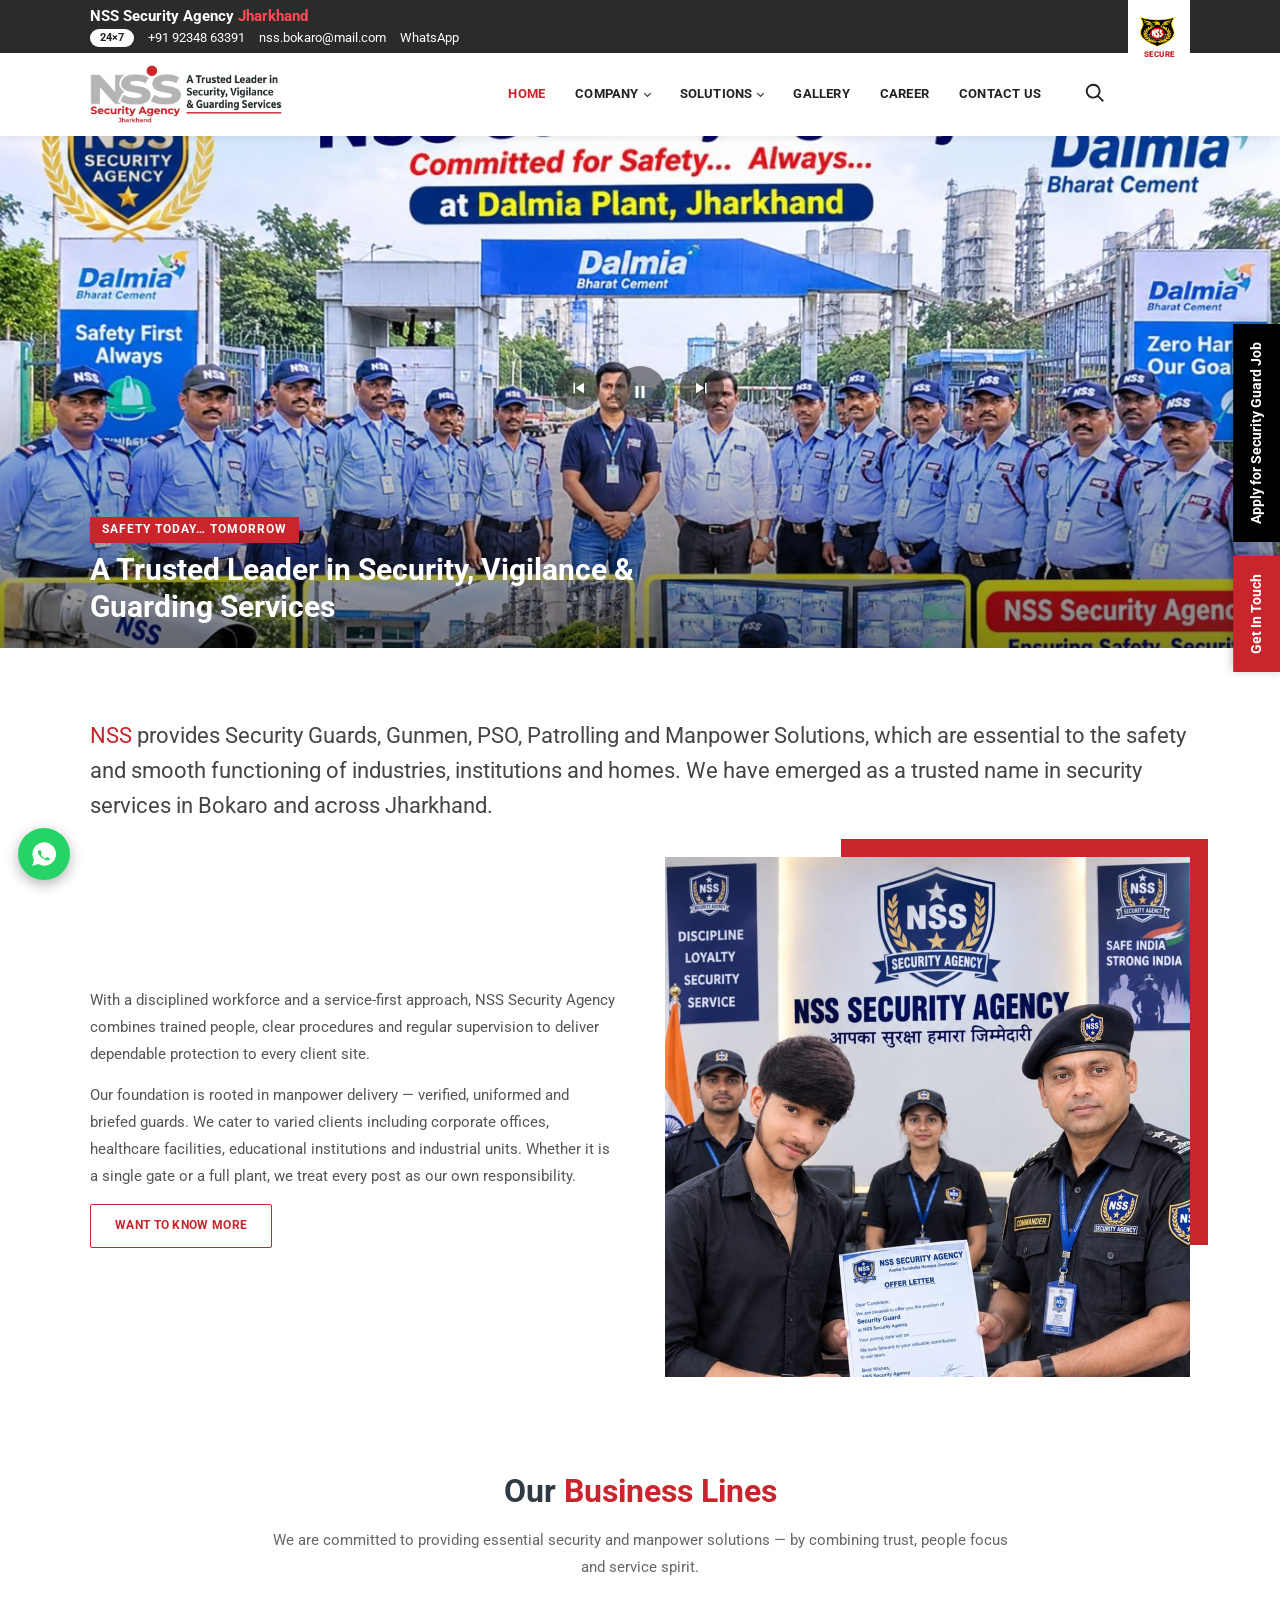
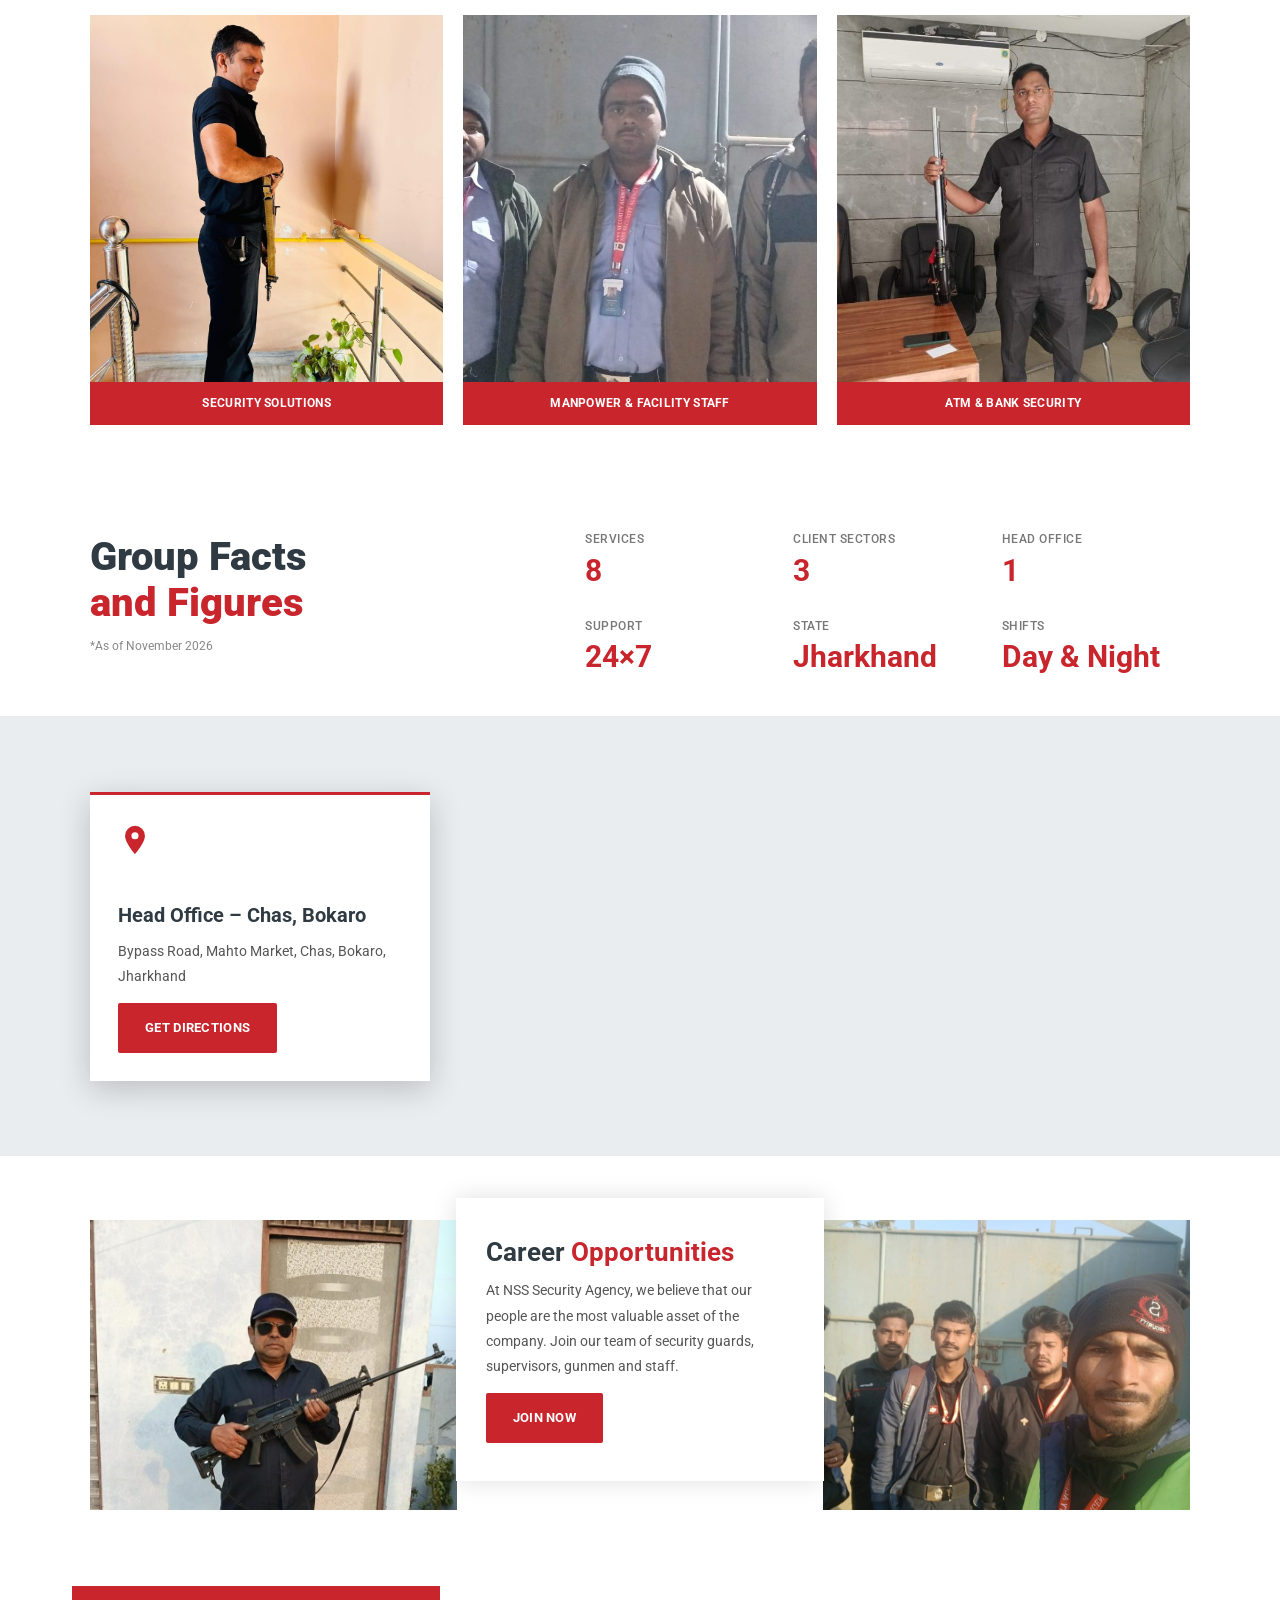
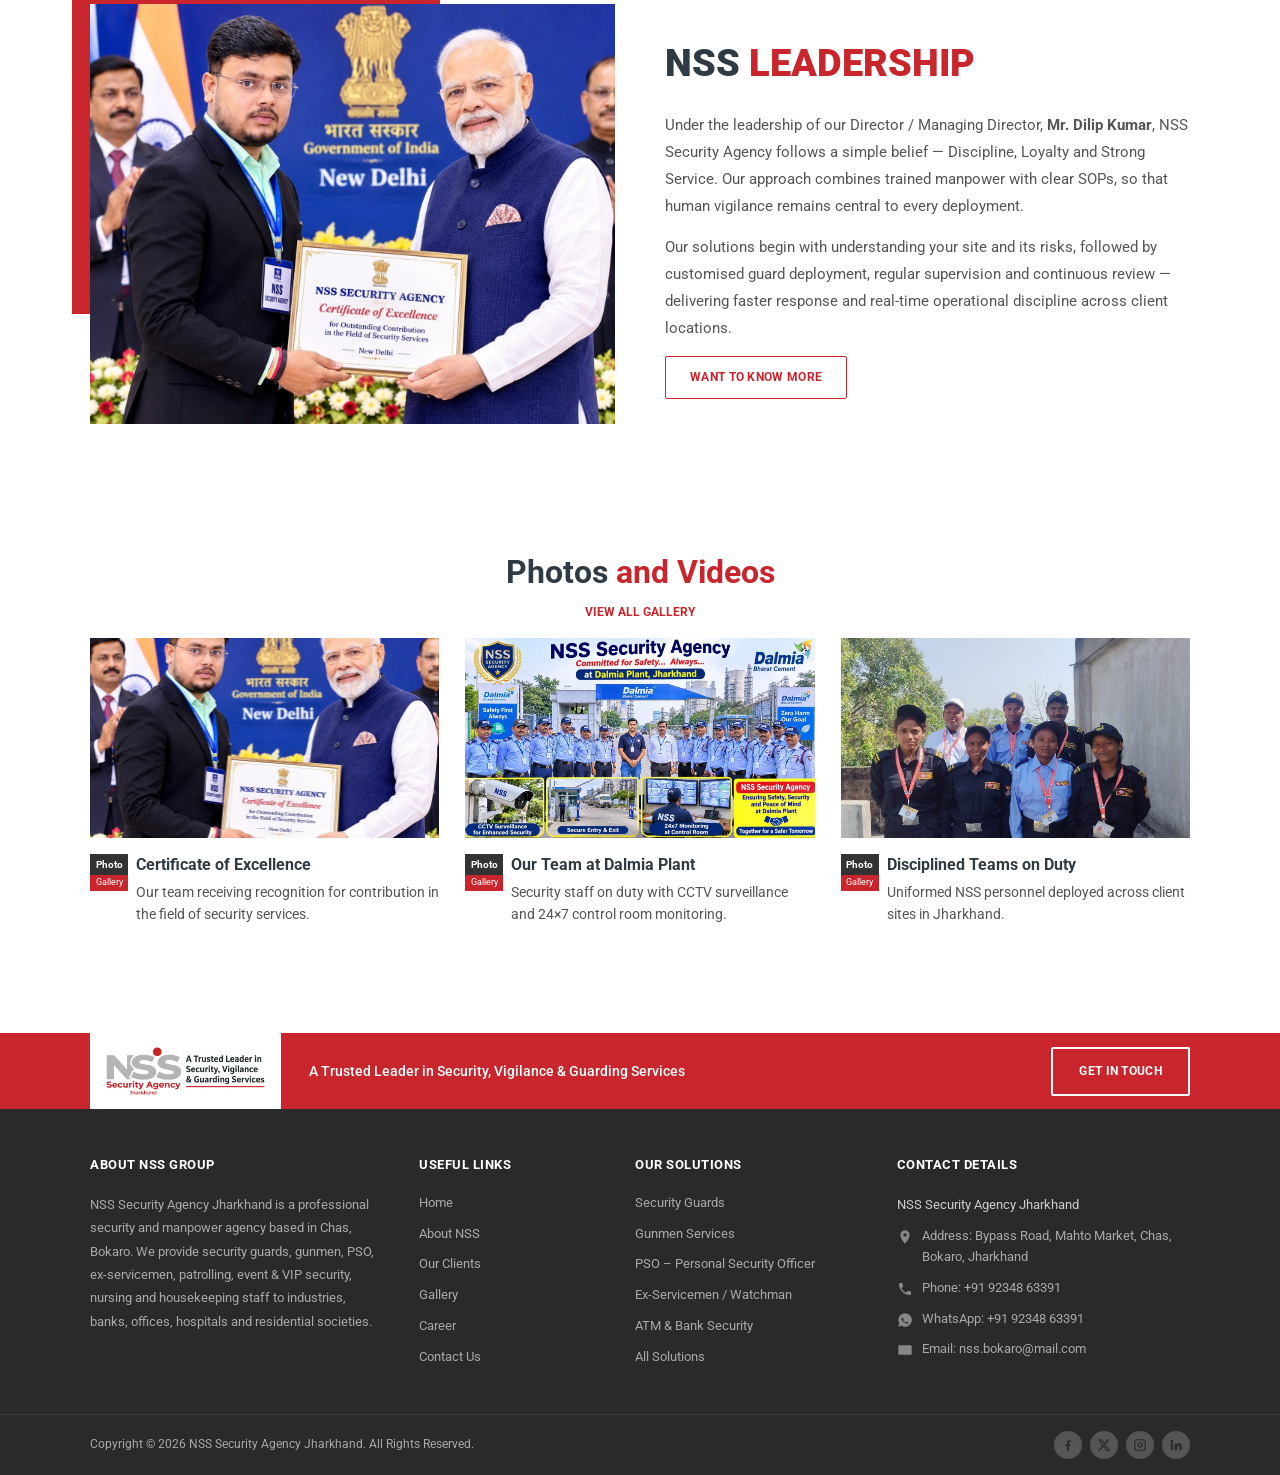
<file: index.html>
<!DOCTYPE html>
<html lang="en">
<head>
<meta charset="utf-8">
<meta name="viewport" content="width=device-width, initial-scale=1">
<title>Home – NSS Security Agency Jharkhand</title>
<meta name="description" content="NSS Security Agency Jharkhand – a trusted leader in security, vigilance and guarding services. Security guards, gunmen, PSO, patrolling and manpower in Bokaro.">
<meta property="og:title" content="Home – NSS Security Agency Jharkhand">
<meta property="og:description" content="NSS Security Agency Jharkhand – a trusted leader in security, vigilance and guarding services. Security guards, gunmen, PSO, patrolling and manpower in Bokaro.">
<meta property="og:image" content="assets/img/logo-full.png">
<link rel="icon" type="image/png" href="assets/img/favicon.png">
<link rel="preconnect" href="https://fonts.googleapis.com">
<link rel="preconnect" href="https://fonts.gstatic.com" crossorigin>
<link href="https://fonts.googleapis.com/css2?family=Roboto:wght@300;400;500;700;900&display=swap" rel="stylesheet">
<link rel="stylesheet" href="assets/css/style.css">
</head>
<body>
<div class="topbar"><div class="wrap">
  <div class="tb-info"><b>NSS Security Agency <em>Jharkhand</em></b><span class="tb-line"><i class="pill">24×7</i><a href="tel:+919234863391">+91 92348 63391</a><a class="hide-sm" href="mailto:nss.bokaro@mail.com">nss.bokaro@mail.com</a><a class="hide-sm" href="https://wa.me/919234863391?text=Hello%20NSS%20Security%20Agency%2C%20I%20want%20to%20know%20about%20your%20security%20services." target="_blank" rel="noopener">WhatsApp</a></span></div>
  <a class="ribbon" href="about.html#recognition" aria-label="NSS Secure Solutions"><img src="assets/img/nss-badge.jpg" alt="NSS Secure Solutions badge"></a>
</div></div>
<header class="site-header" id="top"><div class="wrap">
  <a class="logo" href="index.html"><img src="assets/img/logo-full.png" alt="NSS Security Agency Jharkhand"></a>
  <nav class="main-nav" id="mainnav"><ul class="nav"><li class="active"><a href="index.html">Home</a></li><li class="has-sub "><a href="about.html">Company<i class="caret"></i></a><button class="sub-toggle" aria-label="Open Company menu"></button><ul class="sub"><li><a href="about.html#who">About NSS</a></li><li><a href="about.html#values">Mission &amp; Vision</a></li><li><a href="about.html#why">Why Choose NSS</a></li><li><a href="about.html#recognition">Recognition</a></li><li><a href="clients.html">Our Clients</a></li></ul></li><li class="has-sub "><a href="services.html">Solutions<i class="caret"></i></a><button class="sub-toggle" aria-label="Open Solutions menu"></button><ul class="sub"><li><a href="services.html#security-guards">Security Guards</a></li><li><a href="services.html#gunmen-services">Gunmen Services</a></li><li><a href="services.html#pso-personal-security">PSO – Personal Security Officer</a></li><li><a href="services.html#ex-servicemen-watchman">Ex-Servicemen / Watchman</a></li><li><a href="services.html#atm-bank-security">ATM &amp; Bank Security</a></li><li><a href="services.html#industrial-security">Industrial Security</a></li><li><a href="services.html#commercial-security">Commercial Security</a></li><li><a href="services.html#residential-security">Residential Security</a></li><li><a href="services.html">All Solutions</a></li></ul></li><li class=""><a href="gallery.html">Gallery</a></li><li class=""><a href="career.html">Career</a></li><li class=""><a href="contact.html">Contact Us</a></li></ul></nav>
  <div class="hd-actions">
    <button class="burger" id="burger" aria-label="Menu" aria-expanded="false"><span></span><span></span><span></span></button>
    <button class="search-btn" id="searchbtn" aria-label="Search"><svg viewBox="0 0 24 24"><path d="M10 2a8 8 0 0 1 6.300 12.900l5.400 5.400-1.400 1.400-5.400-5.400A8 8 0 1 1 10 2zm0 2a6 6 0 1 0 0 12 6 6 0 0 0 0-12z"/></svg></button>
  </div>
</div></header>
<section class="hero" id="hero"><div class="slide on" style="background-image:url(assets/img/dalmia-team.jpg)"></div><div class="slide" style="background-image:url(assets/img/staff-site-6.jpg)"></div><div class="slide" style="background-image:url(assets/img/staff-site-3.jpg)"></div><div class="slide" style="background-image:url(assets/img/team-women.jpg)"></div>
<div class="hero-cap"><small>Safety Today… Tomorrow</small><h1>A Trusted Leader in Security, Vigilance &amp; Guarding Services</h1></div>
<div class="hero-ctl"><button id="hprev" aria-label="Previous"><svg viewBox="0 0 24 24"><path d="M6 5h2v14H6zM20 5v14L9 12z"/></svg></button><button id="hpause" aria-label="Pause"><svg viewBox="0 0 24 24"><path d="M6 4h4v16H6zM14 4h4v16h-4z"/></svg></button><button id="hnext" aria-label="Next"><svg viewBox="0 0 24 24"><path d="M16 5h2v14h-2zM4 5l11 7L4 19z"/></svg></button></div></section>
<section class="sec intro"><div class="wrap">
  <p class="big"><span>NSS</span> provides Security Guards, Gunmen, PSO, Patrolling and Manpower Solutions, which are essential to the safety and smooth functioning of industries, institutions and homes. We have emerged as a trusted name in security services in Bokaro and across Jharkhand.</p>
  <div class="two">
    <div>
      <p>With a disciplined workforce and a service-first approach, NSS Security Agency combines trained people, clear procedures and regular supervision to deliver dependable protection to every client site.</p>
      <p>Our foundation is rooted in manpower delivery — verified, uniformed and briefed guards. We cater to varied clients including corporate offices, healthcare facilities, educational institutions and industrial units. Whether it is a single gate or a full plant, we treat every post as our own responsibility.</p>
      <a class="btn btn-line" href="about.html">WANT TO KNOW MORE</a>
    </div>
    <div class="frame"><img loading="lazy" src="assets/img/team-certificate.jpg" alt="NSS Security Agency team"></div>
  </div>
</div></section>

<section class="sec lines-sec"><div class="wrap">
  <h2 class="sec-title center">Our <span>Business Lines</span></h2>
  <p class="subtxt center">We are committed to providing essential security and manpower solutions — by combining trust, people focus and service spirit.</p>
  <div class="tiles">
    <a class="tile" href="services.html#security-guards"><img loading="lazy" src="assets/img/guard-5.jpg" alt="SECURITY SOLUTIONS"><div class="tile-over"><p>Security guards, gunmen, PSO, industrial, commercial and residential security — trained, uniformed and supervised.</p><span class="kb">Know More</span></div><div class="tile-lab">SECURITY SOLUTIONS</div></a>
    <a class="tile" href="services.html#housekeeping-services"><img loading="lazy" src="assets/img/staff-site-4.jpg" alt="MANPOWER &amp; FACILITY STAFF"><div class="tile-over"><p>Nursing, housekeeping and facility staff supplied for hospitals, offices, plants and institutions.</p><span class="kb">Know More</span></div><div class="tile-lab">MANPOWER &amp; FACILITY STAFF</div></a>
    <a class="tile" href="services.html#atm-bank-security"><img loading="lazy" src="assets/img/guard-2.jpg" alt="ATM &amp; BANK SECURITY"><div class="tile-over"><p>Alert and well-briefed guards for ATMs, bank branches and cash handling points.</p><span class="kb">Know More</span></div><div class="tile-lab">ATM &amp; BANK SECURITY</div></a>
  </div>
</div></section>

<section class="sec facts"><div class="wrap facts-grid">
  <div><h2 class="big-h">Group Facts<br><span>and Figures</span></h2><p class="asof">*As of November 2026</p></div>
  <div class="fgrid">
    <div><small>SERVICES</small><b class="count" data-count="12">12</b></div>
    <div><small>CLIENT SECTORS</small><b class="count" data-count="4">4</b></div>
    <div><small>HEAD OFFICE</small><b class="count" data-count="1">1</b></div>
    <div><small>SUPPORT</small><b>24×7</b></div>
    <div><small>STATE</small><b>Jharkhand</b></div>
    <div><small>SHIFTS</small><b>Day &amp; Night</b></div>
  </div>
</div></section>

<section class="mapsec"><iframe title="NSS Security Agency location" src="https://maps.google.com/maps?q=Mahto%20Market%20Bypass%20Road%20Chas%20Bokaro%20Jharkhand&output=embed" loading="lazy" referrerpolicy="no-referrer-when-downgrade"></iframe>
  <div class="wrap"><div class="map-card"><span class="ic big"><svg viewBox="0 0 24 24"><path d="M12 2a7 7 0 0 0-7 7c0 5.2 7 13 7 13s7-7.8 7-13a7 7 0 0 0-7-7zm0 9.5A2.5 2.5 0 1 1 12 6.5a2.5 2.5 0 0 1 0 5z"/></svg></span><h4>Head Office – Chas, Bokaro</h4><p>Bypass Road, Mahto Market, Chas, Bokaro, Jharkhand</p><a class="btn btn-red" href="https://www.google.com/maps/search/?api=1&query=Mahto%20Market%20Bypass%20Road%20Chas%20Bokaro%20Jharkhand" target="_blank" rel="noopener">GET DIRECTIONS</a></div></div></section>

<section class="sec career-sec"><div class="wrap cgrid3">
  <div class="cimg"><img loading="lazy" src="assets/img/guard-1.jpg" alt="NSS guard"></div>
  <div class="ccard"><h3 class="sec-title">Career <span>Opportunities</span></h3><p>At NSS Security Agency, we believe that our people are the most valuable asset of the company. Join our team of security guards, supervisors, gunmen and staff.</p><a class="btn btn-red" href="career.html">JOIN NOW</a></div>
  <div class="cimg"><img loading="lazy" src="assets/img/staff-site-2.jpg" alt="NSS staff"></div>
</div></section>

<section class="sec"><div class="wrap two lead-sec">
  <div class="frame red-l"><img loading="lazy" src="assets/img/certificate-award.jpg" alt="Certificate of Excellence"></div>
  <div>
    <h2 class="lead-h">NSS <span>LEADERSHIP</span></h2>
    <p>Under the leadership of our Director / Managing Director, <b>Mr. Dilip Kumar</b>, NSS Security Agency follows a simple belief — Discipline, Loyalty and Strong Service. Our approach combines trained manpower with clear SOPs, so that human vigilance remains central to every deployment.</p>
    <p>Our solutions begin with understanding your site and its risks, followed by customised guard deployment, regular supervision and continuous review — delivering faster response and real-time operational discipline across client locations.</p>
    <a class="btn btn-line" href="about.html">WANT TO KNOW MORE</a>
  </div>
</div></section>

<section class="sec"><div class="wrap">
  <h2 class="sec-title center">Photos <span>and Videos</span></h2>
  <p class="viewall center"><a href="gallery.html">VIEW ALL GALLERY</a></p>
  <div class="news">
    <a href="gallery.html"><div class="nimg"><img loading="lazy" src="assets/img/certificate-award.jpg" alt=""></div><div class="ndate"><b>Photo</b><span>Gallery</span></div><h4>Certificate of Excellence</h4><p>Our team receiving recognition for contribution in the field of security services.</p></a>
    <a href="gallery.html"><div class="nimg"><img loading="lazy" src="assets/img/dalmia-team.jpg" alt=""></div><div class="ndate"><b>Photo</b><span>Gallery</span></div><h4>Our Team at Dalmia Plant</h4><p>Security staff on duty with CCTV surveillance and 24×7 control room monitoring.</p></a>
    <a href="gallery.html"><div class="nimg"><img loading="lazy" src="assets/img/team-women.jpg" alt=""></div><div class="ndate"><b>Photo</b><span>Gallery</span></div><h4>Disciplined Teams on Duty</h4><p>Uniformed NSS personnel deployed across client sites in Jharkhand.</p></a>
  </div>
</div></section>
<div class="band"><div class="wrap">
  <a class="band-logo" href="index.html"><img src="assets/img/logo-full.png" alt="NSS Security Agency Jharkhand"></a>
  <p>A Trusted Leader in Security, Vigilance &amp; Guarding Services</p>
  <a class="btn btn-outline" href="contact.html">GET IN TOUCH</a>
</div></div>
<footer class="site-footer">
<div class="wrap foot-grid">
  <div class="fcol"><h4>About NSS Group</h4>
    <p>NSS Security Agency Jharkhand is a professional security and manpower agency based in Chas, Bokaro. We provide security guards, gunmen, PSO, ex-servicemen, patrolling, event &amp; VIP security, nursing and housekeeping staff to industries, banks, offices, hospitals and residential societies.</p></div>
  <div class="fcol"><h4>Useful Links</h4><ul>
    <li><a href="index.html">Home</a></li><li><a href="about.html">About NSS</a></li><li><a href="clients.html">Our Clients</a></li>
    <li><a href="gallery.html">Gallery</a></li><li><a href="career.html">Career</a></li><li><a href="contact.html">Contact Us</a></li></ul></div>
  <div class="fcol"><h4>Our Solutions</h4><ul><li><a href="services.html#security-guards">Security Guards</a></li><li><a href="services.html#gunmen-services">Gunmen Services</a></li><li><a href="services.html#pso-personal-security">PSO – Personal Security Officer</a></li><li><a href="services.html#ex-servicemen-watchman">Ex-Servicemen / Watchman</a></li><li><a href="services.html#atm-bank-security">ATM &amp; Bank Security</a></li><li><a href="services.html">All Solutions</a></li></ul></div>
  <div class="fcol"><h4>Contact Details</h4>
    <p class="fname">NSS Security Agency Jharkhand</p>
    <ul class="contact-list">
      <li><span class="ic "><svg viewBox="0 0 24 24"><path d="M12 2a7 7 0 0 0-7 7c0 5.2 7 13 7 13s7-7.8 7-13a7 7 0 0 0-7-7zm0 9.5A2.5 2.5 0 1 1 12 6.5a2.5 2.5 0 0 1 0 5z"/></svg></span><a href="https://www.google.com/maps/search/?api=1&query=Mahto%20Market%20Bypass%20Road%20Chas%20Bokaro%20Jharkhand" target="_blank" rel="noopener">Address: Bypass Road, Mahto Market, Chas, Bokaro, Jharkhand</a></li>
      <li><span class="ic "><svg viewBox="0 0 24 24"><path d="M6.6 10.8a15 15 0 0 0 6.6 6.6l2.2-2.2a1 1 0 0 1 1-.25 11.4 11.4 0 0 0 3.6.57 1 1 0 0 1 1 1V20a1 1 0 0 1-1 1A17 17 0 0 1 3 4a1 1 0 0 1 1-1h3.5a1 1 0 0 1 1 1c0 1.25.2 2.45.57 3.6a1 1 0 0 1-.25 1z"/></svg></span><a href="tel:+919234863391">Phone: +91 92348 63391</a></li>
      <li><span class="ic "><svg viewBox="0 0 24 24"><path d="M12 2a10 10 0 0 0-8.6 15L2 22l5.2-1.4A10 10 0 1 0 12 2zm5.2 14.2c-.2.6-1.2 1.2-1.7 1.2-.4.1-1 .1-1.6-.1a14 14 0 0 1-5-3.1 9.3 9.3 0 0 1-1.9-2.6c-.5-1-.1-1.9.4-2.5.2-.3.5-.4.7-.4h.5c.2 0 .4 0 .6.5l.8 1.9c.1.2.1.4 0 .6l-.4.6c-.1.2-.3.3-.1.6a7.300 7.300 0 0 0 3.400 2.900c.3.1.5.1.6-.1l.7-.9c.2-.2.4-.2.6-.1l1.800.9c.2.1.4.2.4.3.1.2.1.8-.1 1.300z"/></svg></span><a href="https://wa.me/919234863391?text=Hello%20NSS%20Security%20Agency%2C%20I%20want%20to%20know%20about%20your%20security%20services." target="_blank" rel="noopener">WhatsApp: +91 92348 63391</a></li>
      <li><span class="ic "><svg viewBox="0 0 24 24"><path d="M3 5h18a1 1 0 0 1 1 1v12a1 1 0 0 1-1 1H3a1 1 0 0 1-1-1V6a1 1 0 0 1 1-1zm9 7.2L4.5 7v.2L12 12.4 19.5 7.2V7z"/></svg></span><a href="mailto:nss.bokaro@mail.com">Email: nss.bokaro@mail.com</a></li>
    </ul></div>
</div>
<div class="copy"><div class="wrap"><span>Copyright © 2026 NSS Security Agency Jharkhand. All Rights Reserved.</span><div class="social"><a href="#" data-social="Facebook" aria-label="Facebook"><svg viewBox="0 0 24 24"><path d="M13.5 22v-8.2h2.8l.4-3.3h-3.2V8.400c0-.9.3-1.6 1.600-1.600h1.700V3.900c-.3 0-1.300-.1-2.500-.1-2.500 0-4.100 1.500-4.100 4.200v2.500H7.400v3.300h2.800V22z"/></svg></a><a href="#" data-social="X" aria-label="X"><svg viewBox="0 0 24 24"><path d="M18.244 2.25h3.308l-7.227 8.26 8.502 11.24H16.17l-5.214-6.817L4.99 21.75H1.68l7.73-8.835L1.254 2.25H8.08l4.713 6.231zm-1.161 17.52h1.833L7.084 4.126H5.117z"/></svg></a><a href="#" data-social="Instagram" aria-label="Instagram"><svg viewBox="0 0 24 24"><path d="M7 2h10a5 5 0 0 1 5 5v10a5 5 0 0 1-5 5H7a5 5 0 0 1-5-5V7a5 5 0 0 1 5-5zm0 2a3 3 0 0 0-3 3v10a3 3 0 0 0 3 3h10a3 3 0 0 0 3-3V7a3 3 0 0 0-3-3zm5 3.500a4.500 4.500 0 1 1 0 9 4.500 4.500 0 0 1 0-9zm0 2a2.500 2.500 0 1 0 0 5 2.500 2.500 0 0 0 0-5zM17.500 6a1 1 0 1 1 0 2 1 1 0 0 1 0-2z"/></svg></a><a href="#" data-social="LinkedIn" aria-label="LinkedIn"><svg viewBox="0 0 24 24"><path d="M4.980 3.500a2.500 2.500 0 1 1 0 5 2.500 2.500 0 0 1 0-5zM3 9.500h4V21H3zM9.500 9.500h3.800v1.600h.1c.5-1 1.800-1.900 3.700-1.900 4 0 4.700 2.600 4.700 6V21h-4v-5.200c0-1.300 0-2.900-1.800-2.900s-2 1.400-2 2.800V21h-4z"/></svg></a></div></div></div>
</footer>

<div class="side-tabs"><a class="st-black" href="career.html">Apply for Security Guard Job</a><a class="st-red" href="contact.html">Get In Touch</a></div>
<a class="float-wa" href="https://wa.me/919234863391?text=Hello%20NSS%20Security%20Agency%2C%20I%20want%20to%20know%20about%20your%20security%20services." target="_blank" rel="noopener" aria-label="Chat on WhatsApp"><svg viewBox="0 0 24 24"><path d="M12 2a10 10 0 0 0-8.6 15L2 22l5.2-1.4A10 10 0 1 0 12 2zm5.2 14.2c-.2.6-1.2 1.2-1.7 1.2-.4.1-1 .1-1.6-.1a14 14 0 0 1-5-3.1 9.3 9.3 0 0 1-1.9-2.6c-.5-1-.1-1.9.4-2.5.2-.3.5-.4.7-.4h.5c.2 0 .4 0 .6.5l.8 1.9c.1.2.1.4 0 .6l-.4.6c-.1.2-.3.3-.1.6a7.300 7.300 0 0 0 3.400 2.900c.3.1.5.1.6-.1l.7-.9c.2-.2.4-.2.6-.1l1.800.9c.2.1.4.2.4.3.1.2.1.8-.1 1.300z"/></svg></a>
<a class="float-call" href="tel:+919234863391" aria-label="Call now"><svg viewBox="0 0 24 24"><path d="M6.6 10.8a15 15 0 0 0 6.6 6.6l2.2-2.2a1 1 0 0 1 1-.25 11.4 11.4 0 0 0 3.6.57 1 1 0 0 1 1 1V20a1 1 0 0 1-1 1A17 17 0 0 1 3 4a1 1 0 0 1 1-1h3.5a1 1 0 0 1 1 1c0 1.25.2 2.45.57 3.6a1 1 0 0 1-.25 1z"/></svg></a>
<a class="to-top" href="#top" aria-label="Back to top"><svg viewBox="0 0 24 24"><path d="M12 5l7 7-1.400 1.400L12 7.800l-5.600 5.600L5 12zm0 6l7 7-1.400 1.400L12 13.800l-5.600 5.600L5 18z"/></svg></a>
<div class="search-ov" id="searchov"><div class="search-box"><button class="s-close" id="sclose" aria-label="Close">&times;</button>
<form id="sform"><input id="sinput" type="search" placeholder="Search services, pages…" autocomplete="off"><button class="btn btn-red" type="submit">Search</button></form><ul id="sres"></ul></div></div>
<script>window.NSS_SEARCH=[["Security Guards", "services.html#security-guards", "Trained and uniformed guards for factories, plants, offices, schools, hospitals and societies."], ["Gunmen Services", "services.html#gunmen-services", "Licensed armed guards for high-value premises and sensitive locations."], ["PSO \u2013 Personal Security Officer", "services.html#pso-personal-security", "Dedicated personal security officers for individuals, executives and families."], ["Ex-Servicemen / Watchman", "services.html#ex-servicemen-watchman", "Disciplined ex-servicemen and watchmen for round-the-clock vigilance."], ["ATM & Bank Security", "services.html#atm-bank-security", "Alert, well-briefed guards for ATMs, bank branches and cash points."], ["Industrial Security", "services.html#industrial-security", "Plant gate control, material movement checks and perimeter protection."], ["Commercial Security", "services.html#commercial-security", "Front-desk, access control and patrolling for malls, offices, hotels and showrooms."], ["Residential Security", "services.html#residential-security", "Gate management, visitor checking and night patrol for apartments and colonies."], ["Event & VIP Security", "services.html#event-vip-security", "Crowd management, access control and VIP protection for events and functions."], ["Patrolling Services", "services.html#patrolling-services", "Scheduled foot and vehicle patrolling with proper checkpoint reporting."], ["Nursing Staff Support", "services.html#nursing-staff-support", "Qualified nursing and caretaker staff for hospitals, clinics and home care."], ["Housekeeping Services", "services.html#housekeeping-services", "Professional housekeeping and facility staff for offices, plants and institutions."], ["Home", "index.html", "NSS Security Agency Jharkhand"], ["About NSS", "about.html", "Who we are, mission, vision, why choose NSS"], ["Our Clients", "clients.html", "Clients and deployments"], ["Gallery", "gallery.html", "Photos and video"], ["Career", "career.html", "Jobs: security guard, supervisor, gunman"], ["Contact Us", "contact.html", "Phone, WhatsApp, email, address"]];</script>
<script src="assets/js/main.js"></script>
</body></html>
</file>
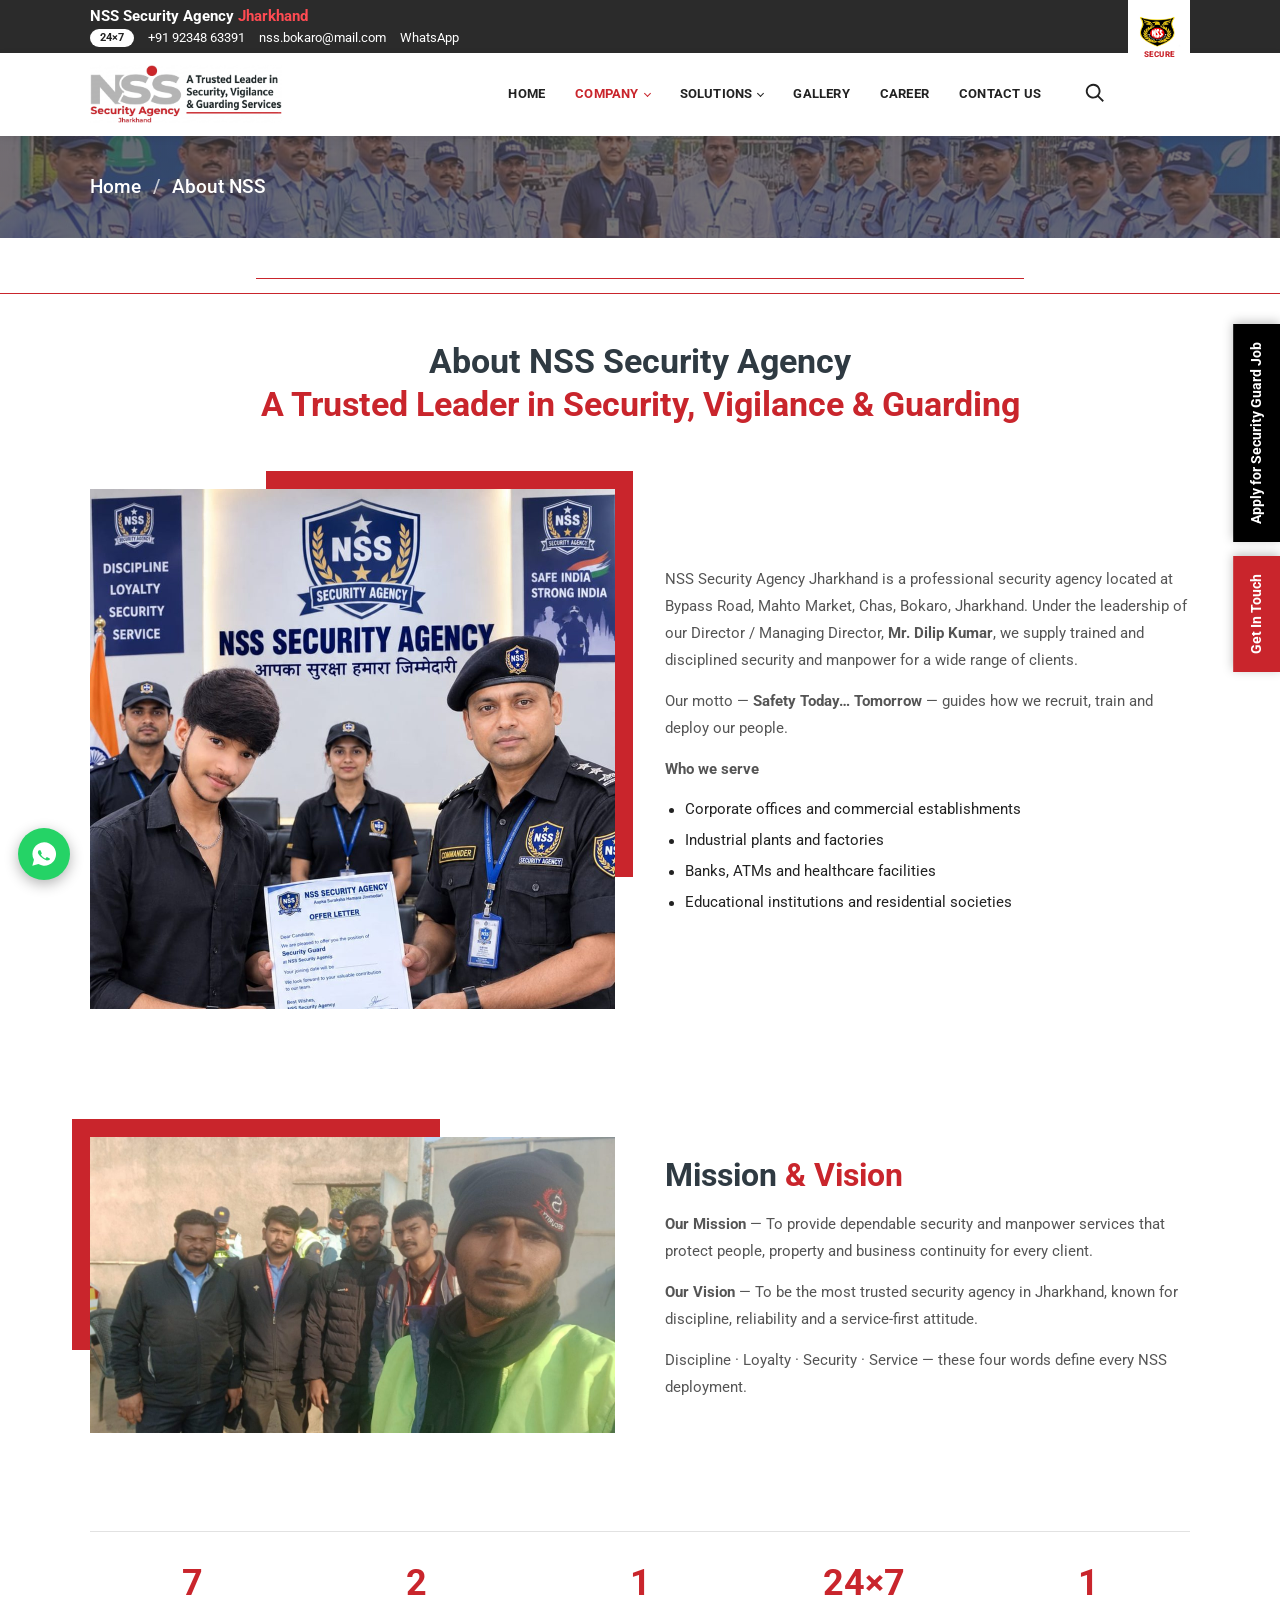
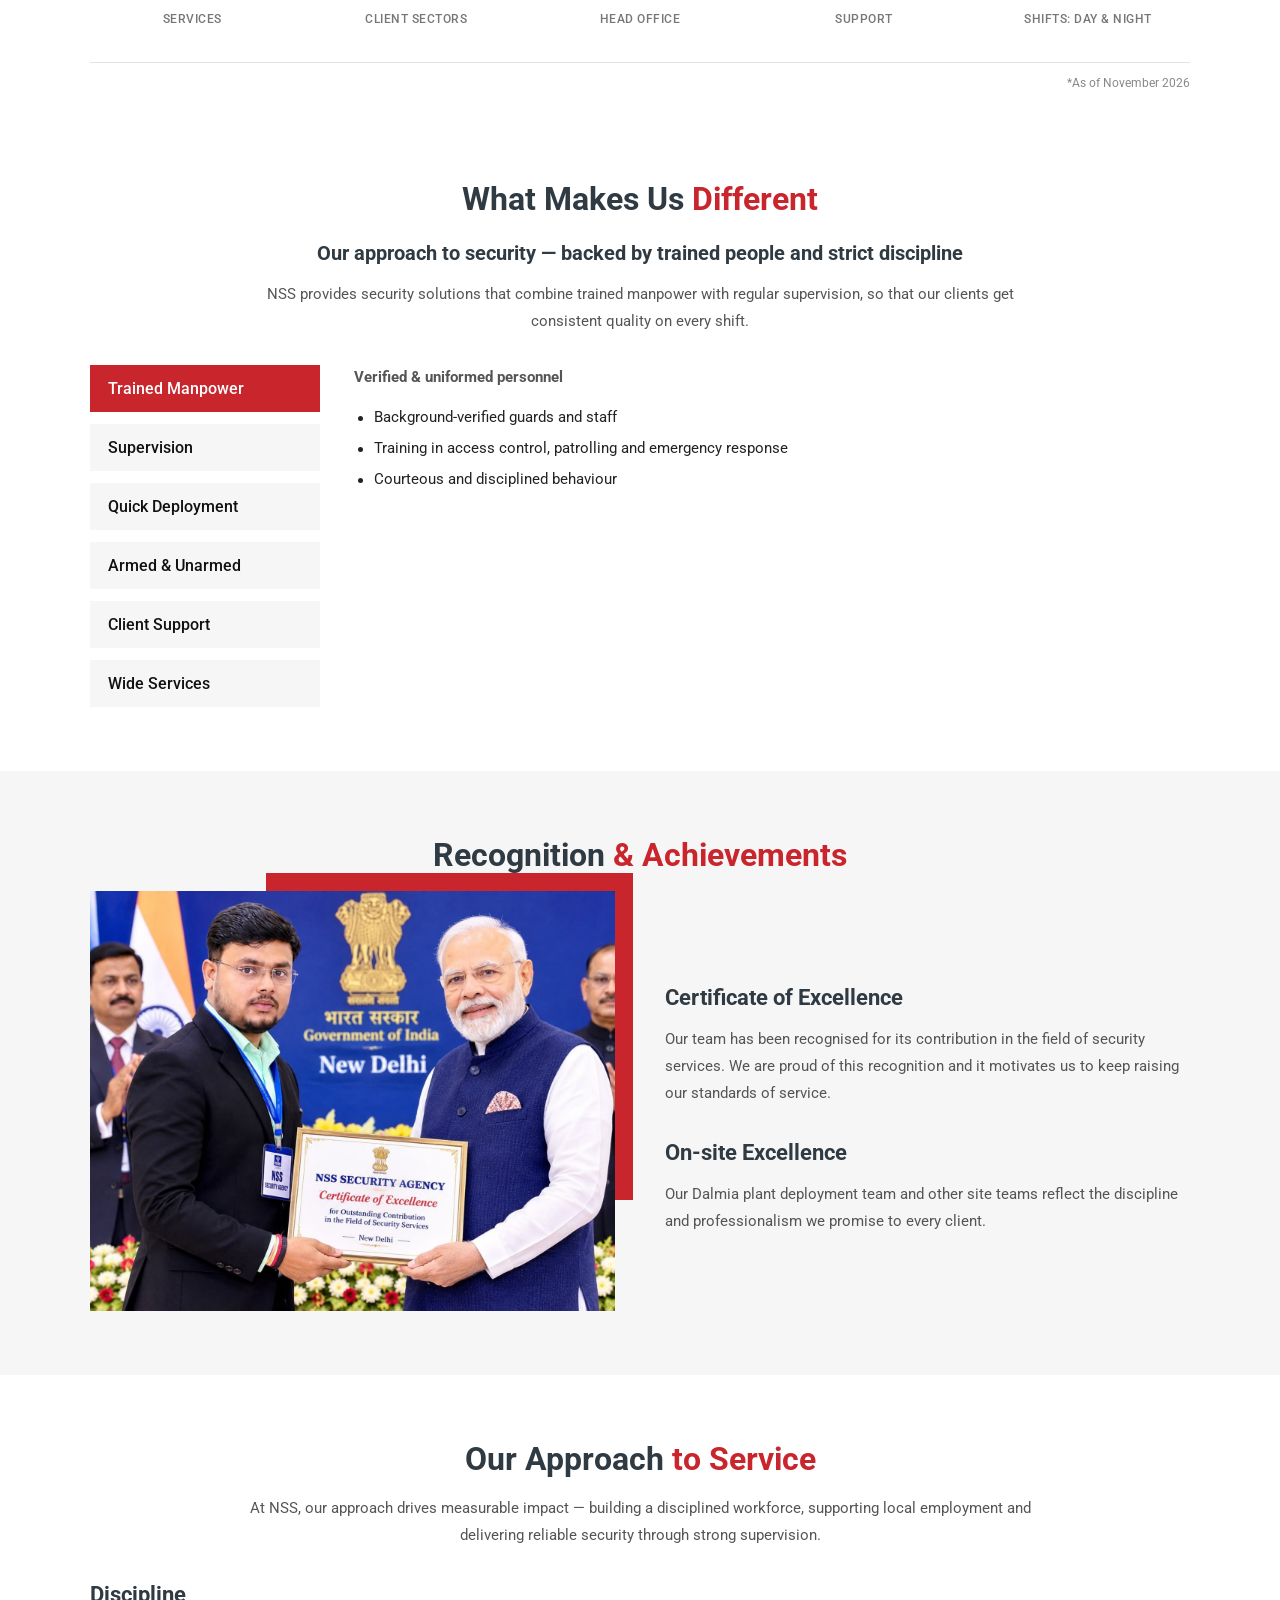
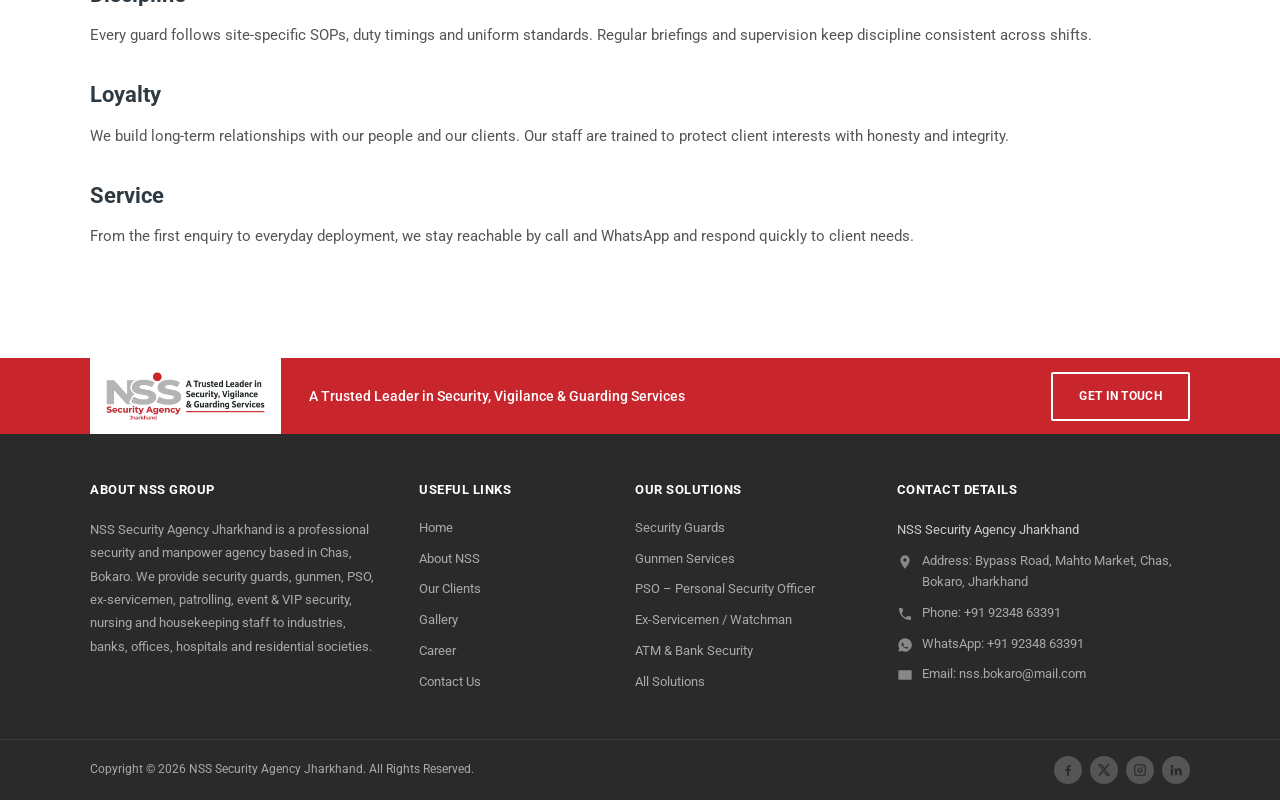
<file: about.html>
<!DOCTYPE html>
<html lang="en">
<head>
<meta charset="utf-8">
<meta name="viewport" content="width=device-width, initial-scale=1">
<title>About NSS – NSS Security Agency Jharkhand</title>
<meta name="description" content="About NSS Security Agency Jharkhand – professional security and manpower agency in Chas, Bokaro. Safety Today… Tomorrow.">
<meta property="og:title" content="About NSS – NSS Security Agency Jharkhand">
<meta property="og:description" content="About NSS Security Agency Jharkhand – professional security and manpower agency in Chas, Bokaro. Safety Today… Tomorrow.">
<meta property="og:image" content="assets/img/logo-full.png">
<link rel="icon" type="image/png" href="assets/img/favicon.png">
<link rel="preconnect" href="https://fonts.googleapis.com">
<link rel="preconnect" href="https://fonts.gstatic.com" crossorigin>
<link href="https://fonts.googleapis.com/css2?family=Roboto:wght@300;400;500;700;900&display=swap" rel="stylesheet">
<link rel="stylesheet" href="assets/css/style.css">
</head>
<body>
<div class="topbar"><div class="wrap">
  <div class="tb-info"><b>NSS Security Agency <em>Jharkhand</em></b><span class="tb-line"><i class="pill">24×7</i><a href="tel:+919234863391">+91 92348 63391</a><a class="hide-sm" href="mailto:nss.bokaro@mail.com">nss.bokaro@mail.com</a><a class="hide-sm" href="https://wa.me/919234863391?text=Hello%20NSS%20Security%20Agency%2C%20I%20want%20to%20know%20about%20your%20security%20services." target="_blank" rel="noopener">WhatsApp</a></span></div>
  <a class="ribbon" href="about.html#recognition" aria-label="NSS Secure Solutions"><img src="assets/img/nss-badge.jpg" alt="NSS Secure Solutions badge"></a>
</div></div>
<header class="site-header" id="top"><div class="wrap">
  <a class="logo" href="index.html"><img src="assets/img/logo-full.png" alt="NSS Security Agency Jharkhand"></a>
  <nav class="main-nav" id="mainnav"><ul class="nav"><li class=""><a href="index.html">Home</a></li><li class="has-sub active"><a href="about.html">Company<i class="caret"></i></a><button class="sub-toggle" aria-label="Open Company menu"></button><ul class="sub"><li><a href="about.html#who">About NSS</a></li><li><a href="about.html#values">Mission &amp; Vision</a></li><li><a href="about.html#why">Why Choose NSS</a></li><li><a href="about.html#recognition">Recognition</a></li><li><a href="clients.html">Our Clients</a></li></ul></li><li class="has-sub "><a href="services.html">Solutions<i class="caret"></i></a><button class="sub-toggle" aria-label="Open Solutions menu"></button><ul class="sub"><li><a href="services.html#security-guards">Security Guards</a></li><li><a href="services.html#gunmen-services">Gunmen Services</a></li><li><a href="services.html#pso-personal-security">PSO – Personal Security Officer</a></li><li><a href="services.html#ex-servicemen-watchman">Ex-Servicemen / Watchman</a></li><li><a href="services.html#atm-bank-security">ATM &amp; Bank Security</a></li><li><a href="services.html#industrial-security">Industrial Security</a></li><li><a href="services.html#commercial-security">Commercial Security</a></li><li><a href="services.html#residential-security">Residential Security</a></li><li><a href="services.html">All Solutions</a></li></ul></li><li class=""><a href="gallery.html">Gallery</a></li><li class=""><a href="career.html">Career</a></li><li class=""><a href="contact.html">Contact Us</a></li></ul></nav>
  <div class="hd-actions">
    <button class="burger" id="burger" aria-label="Menu" aria-expanded="false"><span></span><span></span><span></span></button>
    <button class="search-btn" id="searchbtn" aria-label="Search"><svg viewBox="0 0 24 24"><path d="M10 2a8 8 0 0 1 6.300 12.900l5.400 5.400-1.400 1.400-5.400-5.400A8 8 0 1 1 10 2zm0 2a6 6 0 1 0 0 12 6 6 0 0 0 0-12z"/></svg></button>
  </div>
</div></header>
<section class="page-banner" style="background-image:linear-gradient(rgba(70,62,62,.72),rgba(70,62,62,.72)),url(assets/img/dalmia-team.jpg)">
<div class="wrap"><h1 class="crumbs"><a href="index.html">Home</a><span class="sep">/</span><span class="cur">About NSS</span></h1></div></section>
<div class="rlines"><i></i><i></i></div><div class="wrap"><h2 class="inner-h">About NSS Security Agency<br><span>A Trusted Leader in Security, Vigilance &amp; Guarding</span></h2></div>
<section class="sec" id="who"><div class="wrap two">
  <div class="frame"><img loading="lazy" src="assets/img/team-certificate.jpg" alt="NSS team at office"></div>
  <div>
    <p>NSS Security Agency Jharkhand is a professional security agency located at Bypass Road, Mahto Market, Chas, Bokaro, Jharkhand. Under the leadership of our Director / Managing Director, <b>Mr. Dilip Kumar</b>, we supply trained and disciplined security and manpower for a wide range of clients.</p>
    <p>Our motto — <b>Safety Today… Tomorrow</b> — guides how we recruit, train and deploy our people.</p>
    <p><b>Who we serve</b></p>
    <ul class="ticks"><li>Corporate offices and commercial establishments</li><li>Industrial plants and factories</li><li>Banks, ATMs and healthcare facilities</li><li>Educational institutions and residential societies</li></ul>
  </div>
</div></section>

<section class="sec" id="values"><div class="wrap two rev">
  <div>
    <h2 class="sec-title">Mission <span>&amp; Vision</span></h2>
    <p><b>Our Mission</b> — To provide dependable security and manpower services that protect people, property and business continuity for every client.</p>
    <p><b>Our Vision</b> — To be the most trusted security agency in Jharkhand, known for discipline, reliability and a service-first attitude.</p>
    <p>Discipline · Loyalty · Security · Service — these four words define every NSS deployment.</p>
  </div>
  <div class="frame red-l"><img loading="lazy" src="assets/img/staff-site-3.jpg" alt="NSS security staff"></div>
</div></section>

<section class="stats-sec"><div class="wrap"><div class="stats-row"><div><b class="count" data-count="12">12</b><span>Services</span></div><div><b class="count" data-count="4">4</b><span>Client Sectors</span></div><div><b class="count" data-count="1">1</b><span>Head Office</span></div><div><b>24×7</b><span>Support</span></div><div><b class="count" data-count="2">2</b><span>Shifts: Day &amp; Night</span></div></div><p class="asof">*As of November 2026</p></div></section>

<section class="sec" id="why"><div class="wrap">
  <h2 class="sec-title center">What Makes Us <span>Different</span></h2>
  <h3 class="sub-h center">Our approach to security — backed by trained people and strict discipline</h3>
  <p class="center narrow">NSS provides security solutions that combine trained manpower with regular supervision, so that our clients get consistent quality on every shift.</p>
  <div class="vtabs"><div class="tablist"><button class="on" data-tab="0">Trained Manpower</button><button class="" data-tab="1">Supervision</button><button class="" data-tab="2">Quick Deployment</button><button class="" data-tab="3">Armed &amp; Unarmed</button><button class="" data-tab="4">Client Support</button><button class="" data-tab="5">Wide Services</button></div><div class="tabpanels"><div class="tabpanel on" data-panel="0"><p><b>Verified &amp; uniformed personnel</b></p><ul class="ticks"><li>Background-verified guards and staff</li><li>Training in access control, patrolling and emergency response</li><li>Courteous and disciplined behaviour</li></ul></div><div class="tabpanel" data-panel="1"><p><b>Regular monitoring</b></p><ul class="ticks"><li>Supervisor visits and surprise checks</li><li>Attendance and duty monitoring</li><li>Quick feedback to clients</li></ul></div><div class="tabpanel" data-panel="2"><p><b>Fast manpower arrangement</b></p><ul class="ticks"><li>Quick reliever and replacement arrangement</li><li>Flexible shifts — day, night and 24×7</li><li>No site left unprotected</li></ul></div><div class="tabpanel" data-panel="3"><p><b>Options for every need</b></p><ul class="ticks"><li>Unarmed security guards</li><li>Licensed gunmen services</li><li>Personal Security Officers (PSO)</li></ul></div><div class="tabpanel" data-panel="4"><p><b>Always reachable</b></p><ul class="ticks"><li>Direct call and WhatsApp support</li><li>Single point of contact</li><li>Transparent reporting</li></ul></div><div class="tabpanel" data-panel="5"><p><b>One agency, many services</b></p><ul class="ticks"><li>12 security and manpower services</li><li>Nursing and housekeeping staff</li><li>Event and VIP security</li></ul></div></div></div>
</div></section>

<section class="sec grey" id="recognition"><div class="wrap">
  <h2 class="sec-title center">Recognition <span>&amp; Achievements</span></h2>
  <div class="two">
    <div class="frame"><img loading="lazy" src="assets/img/certificate-award.jpg" alt="Certificate of Excellence"></div>
    <div>
      <h3 class="h3t">Certificate of Excellence</h3>
      <p>Our team has been recognised for its contribution in the field of security services. We are proud of this recognition and it motivates us to keep raising our standards of service.</p>
      <h3 class="h3t">On-site Excellence</h3>
      <p>Our Dalmia plant deployment team and other site teams reflect the discipline and professionalism we promise to every client.</p>
    </div>
  </div>
</div></section>

<section class="sec"><div class="wrap">
  <h2 class="sec-title center">Our Approach <span>to Service</span></h2>
  <p class="center narrow">At NSS, our approach drives measurable impact — building a disciplined workforce, supporting local employment and delivering reliable security through strong supervision.</p>
  <h3 class="h3t">Discipline</h3><p>Every guard follows site-specific SOPs, duty timings and uniform standards. Regular briefings and supervision keep discipline consistent across shifts.</p>
  <h3 class="h3t">Loyalty</h3><p>We build long-term relationships with our people and our clients. Our staff are trained to protect client interests with honesty and integrity.</p>
  <h3 class="h3t">Service</h3><p>From the first enquiry to everyday deployment, we stay reachable by call and WhatsApp and respond quickly to client needs.</p>
</div></section>
<div class="band"><div class="wrap">
  <a class="band-logo" href="index.html"><img src="assets/img/logo-full.png" alt="NSS Security Agency Jharkhand"></a>
  <p>A Trusted Leader in Security, Vigilance &amp; Guarding Services</p>
  <a class="btn btn-outline" href="contact.html">GET IN TOUCH</a>
</div></div>
<footer class="site-footer">
<div class="wrap foot-grid">
  <div class="fcol"><h4>About NSS Group</h4>
    <p>NSS Security Agency Jharkhand is a professional security and manpower agency based in Chas, Bokaro. We provide security guards, gunmen, PSO, ex-servicemen, patrolling, event &amp; VIP security, nursing and housekeeping staff to industries, banks, offices, hospitals and residential societies.</p></div>
  <div class="fcol"><h4>Useful Links</h4><ul>
    <li><a href="index.html">Home</a></li><li><a href="about.html">About NSS</a></li><li><a href="clients.html">Our Clients</a></li>
    <li><a href="gallery.html">Gallery</a></li><li><a href="career.html">Career</a></li><li><a href="contact.html">Contact Us</a></li></ul></div>
  <div class="fcol"><h4>Our Solutions</h4><ul><li><a href="services.html#security-guards">Security Guards</a></li><li><a href="services.html#gunmen-services">Gunmen Services</a></li><li><a href="services.html#pso-personal-security">PSO – Personal Security Officer</a></li><li><a href="services.html#ex-servicemen-watchman">Ex-Servicemen / Watchman</a></li><li><a href="services.html#atm-bank-security">ATM &amp; Bank Security</a></li><li><a href="services.html">All Solutions</a></li></ul></div>
  <div class="fcol"><h4>Contact Details</h4>
    <p class="fname">NSS Security Agency Jharkhand</p>
    <ul class="contact-list">
      <li><span class="ic "><svg viewBox="0 0 24 24"><path d="M12 2a7 7 0 0 0-7 7c0 5.2 7 13 7 13s7-7.8 7-13a7 7 0 0 0-7-7zm0 9.5A2.5 2.5 0 1 1 12 6.5a2.5 2.5 0 0 1 0 5z"/></svg></span><a href="https://www.google.com/maps/search/?api=1&query=Mahto%20Market%20Bypass%20Road%20Chas%20Bokaro%20Jharkhand" target="_blank" rel="noopener">Address: Bypass Road, Mahto Market, Chas, Bokaro, Jharkhand</a></li>
      <li><span class="ic "><svg viewBox="0 0 24 24"><path d="M6.6 10.8a15 15 0 0 0 6.6 6.6l2.2-2.2a1 1 0 0 1 1-.25 11.4 11.4 0 0 0 3.6.57 1 1 0 0 1 1 1V20a1 1 0 0 1-1 1A17 17 0 0 1 3 4a1 1 0 0 1 1-1h3.5a1 1 0 0 1 1 1c0 1.25.2 2.45.57 3.6a1 1 0 0 1-.25 1z"/></svg></span><a href="tel:+919234863391">Phone: +91 92348 63391</a></li>
      <li><span class="ic "><svg viewBox="0 0 24 24"><path d="M12 2a10 10 0 0 0-8.6 15L2 22l5.2-1.4A10 10 0 1 0 12 2zm5.2 14.2c-.2.6-1.2 1.2-1.7 1.2-.4.1-1 .1-1.6-.1a14 14 0 0 1-5-3.1 9.3 9.3 0 0 1-1.9-2.6c-.5-1-.1-1.9.4-2.5.2-.3.5-.4.7-.4h.5c.2 0 .4 0 .6.5l.8 1.9c.1.2.1.4 0 .6l-.4.6c-.1.2-.3.3-.1.6a7.300 7.300 0 0 0 3.400 2.900c.3.1.5.1.6-.1l.7-.9c.2-.2.4-.2.6-.1l1.800.9c.2.1.4.2.4.3.1.2.1.8-.1 1.300z"/></svg></span><a href="https://wa.me/919234863391?text=Hello%20NSS%20Security%20Agency%2C%20I%20want%20to%20know%20about%20your%20security%20services." target="_blank" rel="noopener">WhatsApp: +91 92348 63391</a></li>
      <li><span class="ic "><svg viewBox="0 0 24 24"><path d="M3 5h18a1 1 0 0 1 1 1v12a1 1 0 0 1-1 1H3a1 1 0 0 1-1-1V6a1 1 0 0 1 1-1zm9 7.2L4.5 7v.2L12 12.4 19.5 7.2V7z"/></svg></span><a href="mailto:nss.bokaro@mail.com">Email: nss.bokaro@mail.com</a></li>
    </ul></div>
</div>
<div class="copy"><div class="wrap"><span>Copyright © 2026 NSS Security Agency Jharkhand. All Rights Reserved.</span><div class="social"><a href="#" data-social="Facebook" aria-label="Facebook"><svg viewBox="0 0 24 24"><path d="M13.5 22v-8.2h2.8l.4-3.3h-3.2V8.400c0-.9.3-1.6 1.600-1.600h1.700V3.900c-.3 0-1.300-.1-2.500-.1-2.500 0-4.100 1.500-4.100 4.200v2.500H7.400v3.300h2.800V22z"/></svg></a><a href="#" data-social="X" aria-label="X"><svg viewBox="0 0 24 24"><path d="M18.244 2.25h3.308l-7.227 8.26 8.502 11.24H16.17l-5.214-6.817L4.99 21.75H1.68l7.73-8.835L1.254 2.25H8.08l4.713 6.231zm-1.161 17.52h1.833L7.084 4.126H5.117z"/></svg></a><a href="#" data-social="Instagram" aria-label="Instagram"><svg viewBox="0 0 24 24"><path d="M7 2h10a5 5 0 0 1 5 5v10a5 5 0 0 1-5 5H7a5 5 0 0 1-5-5V7a5 5 0 0 1 5-5zm0 2a3 3 0 0 0-3 3v10a3 3 0 0 0 3 3h10a3 3 0 0 0 3-3V7a3 3 0 0 0-3-3zm5 3.500a4.500 4.500 0 1 1 0 9 4.500 4.500 0 0 1 0-9zm0 2a2.500 2.500 0 1 0 0 5 2.500 2.500 0 0 0 0-5zM17.500 6a1 1 0 1 1 0 2 1 1 0 0 1 0-2z"/></svg></a><a href="#" data-social="LinkedIn" aria-label="LinkedIn"><svg viewBox="0 0 24 24"><path d="M4.980 3.500a2.500 2.500 0 1 1 0 5 2.500 2.500 0 0 1 0-5zM3 9.500h4V21H3zM9.500 9.500h3.800v1.600h.1c.5-1 1.800-1.900 3.700-1.900 4 0 4.700 2.600 4.700 6V21h-4v-5.200c0-1.300 0-2.900-1.800-2.900s-2 1.400-2 2.800V21h-4z"/></svg></a></div></div></div>
</footer>

<div class="side-tabs"><a class="st-black" href="career.html">Apply for Security Guard Job</a><a class="st-red" href="contact.html">Get In Touch</a></div>
<a class="float-wa" href="https://wa.me/919234863391?text=Hello%20NSS%20Security%20Agency%2C%20I%20want%20to%20know%20about%20your%20security%20services." target="_blank" rel="noopener" aria-label="Chat on WhatsApp"><svg viewBox="0 0 24 24"><path d="M12 2a10 10 0 0 0-8.6 15L2 22l5.2-1.4A10 10 0 1 0 12 2zm5.2 14.2c-.2.6-1.2 1.2-1.7 1.2-.4.1-1 .1-1.6-.1a14 14 0 0 1-5-3.1 9.3 9.3 0 0 1-1.9-2.6c-.5-1-.1-1.9.4-2.5.2-.3.5-.4.7-.4h.5c.2 0 .4 0 .6.5l.8 1.9c.1.2.1.4 0 .6l-.4.6c-.1.2-.3.3-.1.6a7.300 7.300 0 0 0 3.400 2.900c.3.1.5.1.6-.1l.7-.9c.2-.2.4-.2.6-.1l1.800.9c.2.1.4.2.4.3.1.2.1.8-.1 1.300z"/></svg></a>
<a class="float-call" href="tel:+919234863391" aria-label="Call now"><svg viewBox="0 0 24 24"><path d="M6.6 10.8a15 15 0 0 0 6.6 6.6l2.2-2.2a1 1 0 0 1 1-.25 11.4 11.4 0 0 0 3.6.57 1 1 0 0 1 1 1V20a1 1 0 0 1-1 1A17 17 0 0 1 3 4a1 1 0 0 1 1-1h3.5a1 1 0 0 1 1 1c0 1.25.2 2.45.57 3.6a1 1 0 0 1-.25 1z"/></svg></a>
<a class="to-top" href="#top" aria-label="Back to top"><svg viewBox="0 0 24 24"><path d="M12 5l7 7-1.400 1.400L12 7.800l-5.600 5.600L5 12zm0 6l7 7-1.400 1.400L12 13.800l-5.600 5.600L5 18z"/></svg></a>
<div class="search-ov" id="searchov"><div class="search-box"><button class="s-close" id="sclose" aria-label="Close">&times;</button>
<form id="sform"><input id="sinput" type="search" placeholder="Search services, pages…" autocomplete="off"><button class="btn btn-red" type="submit">Search</button></form><ul id="sres"></ul></div></div>
<script>window.NSS_SEARCH=[["Security Guards", "services.html#security-guards", "Trained and uniformed guards for factories, plants, offices, schools, hospitals and societies."], ["Gunmen Services", "services.html#gunmen-services", "Licensed armed guards for high-value premises and sensitive locations."], ["PSO \u2013 Personal Security Officer", "services.html#pso-personal-security", "Dedicated personal security officers for individuals, executives and families."], ["Ex-Servicemen / Watchman", "services.html#ex-servicemen-watchman", "Disciplined ex-servicemen and watchmen for round-the-clock vigilance."], ["ATM & Bank Security", "services.html#atm-bank-security", "Alert, well-briefed guards for ATMs, bank branches and cash points."], ["Industrial Security", "services.html#industrial-security", "Plant gate control, material movement checks and perimeter protection."], ["Commercial Security", "services.html#commercial-security", "Front-desk, access control and patrolling for malls, offices, hotels and showrooms."], ["Residential Security", "services.html#residential-security", "Gate management, visitor checking and night patrol for apartments and colonies."], ["Event & VIP Security", "services.html#event-vip-security", "Crowd management, access control and VIP protection for events and functions."], ["Patrolling Services", "services.html#patrolling-services", "Scheduled foot and vehicle patrolling with proper checkpoint reporting."], ["Nursing Staff Support", "services.html#nursing-staff-support", "Qualified nursing and caretaker staff for hospitals, clinics and home care."], ["Housekeeping Services", "services.html#housekeeping-services", "Professional housekeeping and facility staff for offices, plants and institutions."], ["Home", "index.html", "NSS Security Agency Jharkhand"], ["About NSS", "about.html", "Who we are, mission, vision, why choose NSS"], ["Our Clients", "clients.html", "Clients and deployments"], ["Gallery", "gallery.html", "Photos and video"], ["Career", "career.html", "Jobs: security guard, supervisor, gunman"], ["Contact Us", "contact.html", "Phone, WhatsApp, email, address"]];</script>
<script src="assets/js/main.js"></script>
</body></html>
</file>
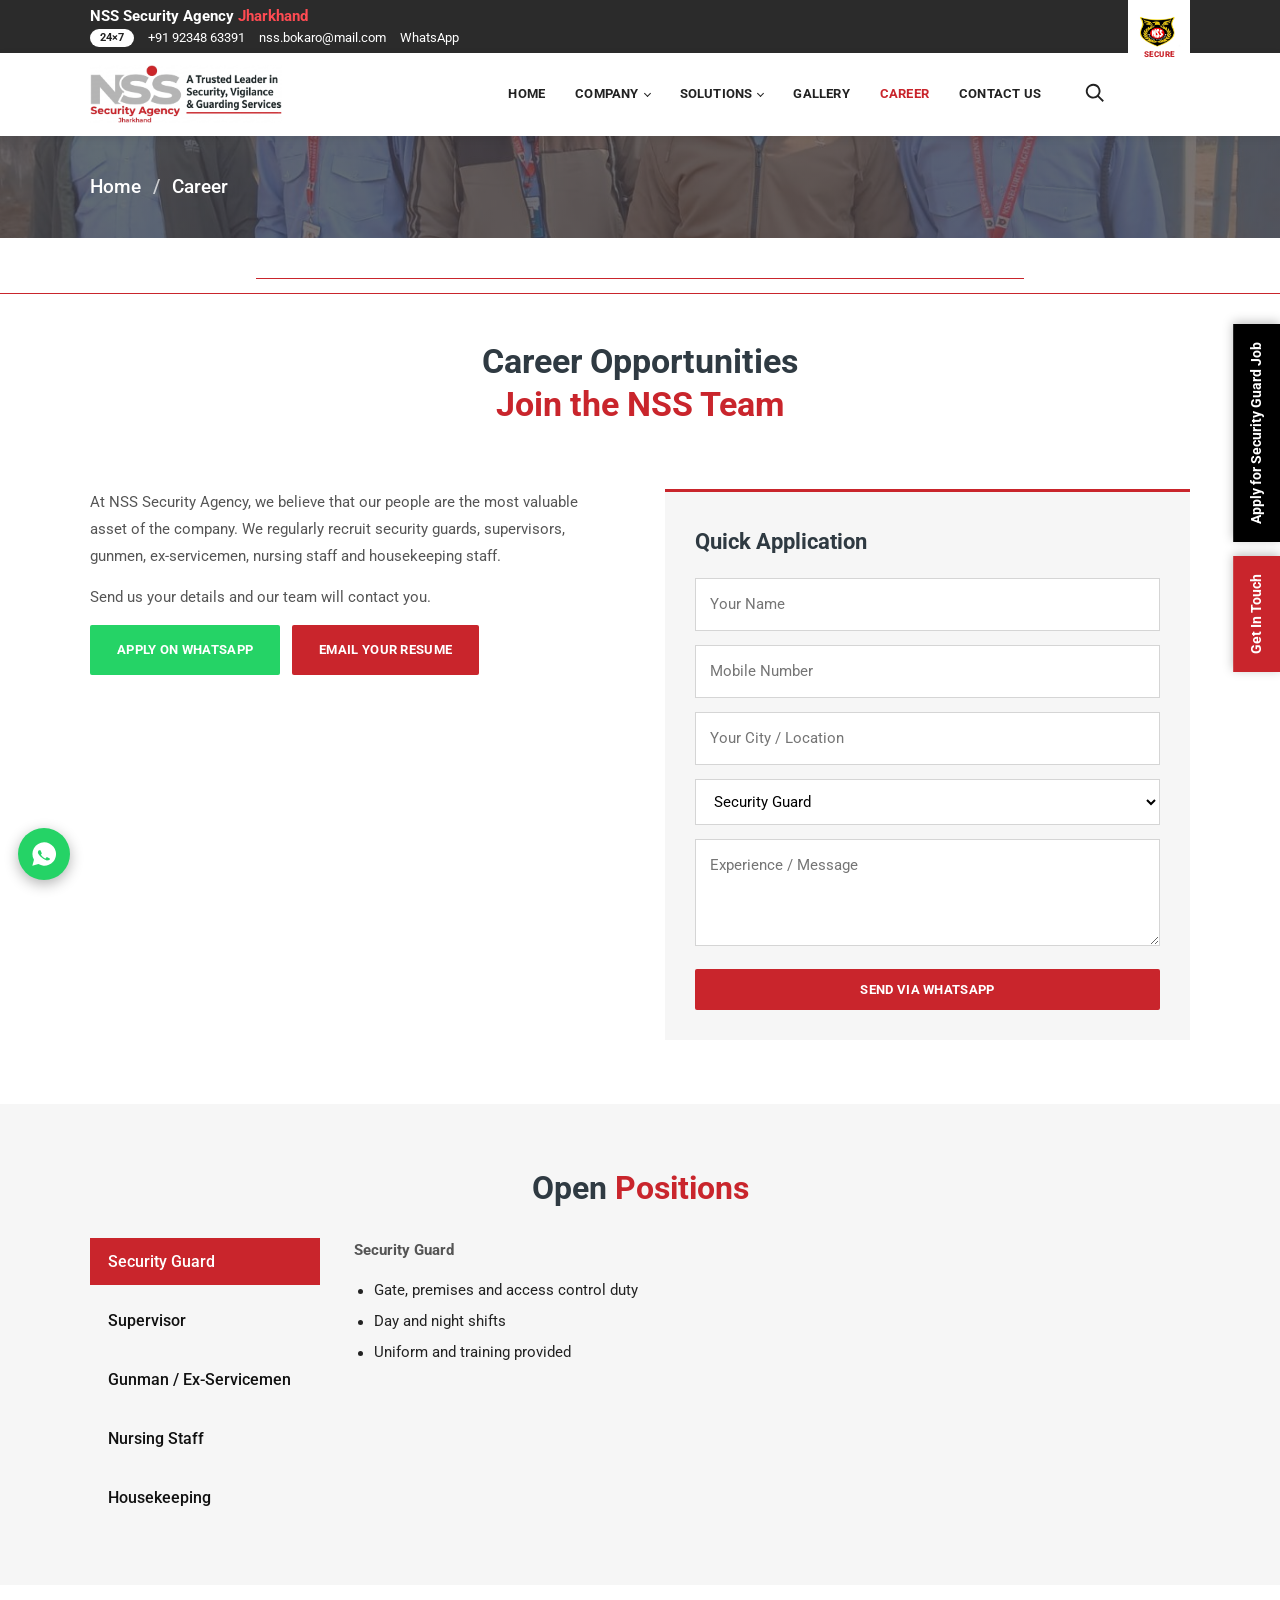
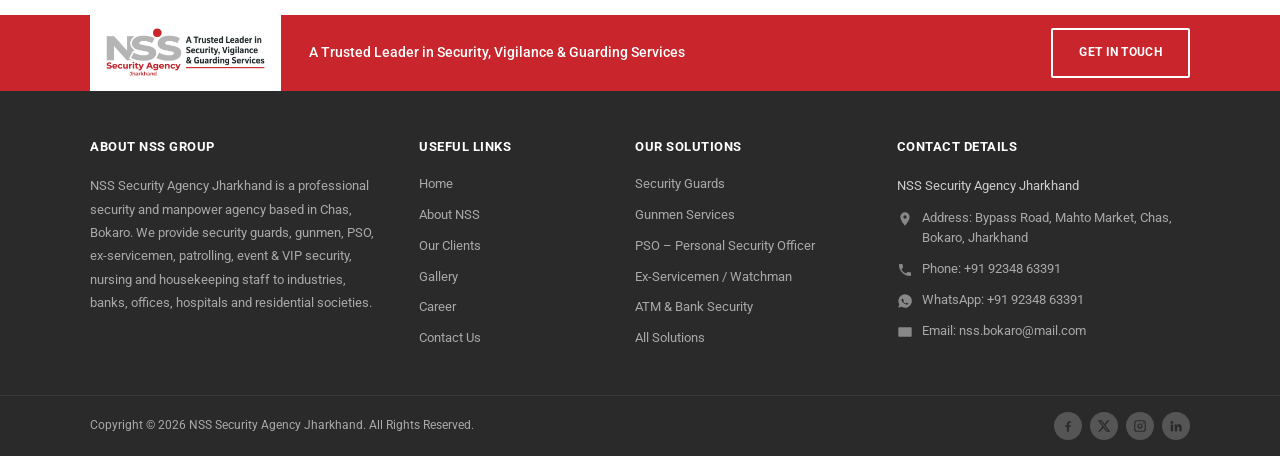
<file: career.html>
<!DOCTYPE html>
<html lang="en">
<head>
<meta charset="utf-8">
<meta name="viewport" content="width=device-width, initial-scale=1">
<title>Career – NSS Security Agency Jharkhand</title>
<meta name="description" content="Career opportunities at NSS Security Agency Jharkhand – security guards, supervisors, gunmen, nursing and housekeeping staff.">
<meta property="og:title" content="Career – NSS Security Agency Jharkhand">
<meta property="og:description" content="Career opportunities at NSS Security Agency Jharkhand – security guards, supervisors, gunmen, nursing and housekeeping staff.">
<meta property="og:image" content="assets/img/logo-full.png">
<link rel="icon" type="image/png" href="assets/img/favicon.png">
<link rel="preconnect" href="https://fonts.googleapis.com">
<link rel="preconnect" href="https://fonts.gstatic.com" crossorigin>
<link href="https://fonts.googleapis.com/css2?family=Roboto:wght@300;400;500;700;900&display=swap" rel="stylesheet">
<link rel="stylesheet" href="assets/css/style.css">
</head>
<body>
<div class="topbar"><div class="wrap">
  <div class="tb-info"><b>NSS Security Agency <em>Jharkhand</em></b><span class="tb-line"><i class="pill">24×7</i><a href="tel:+919234863391">+91 92348 63391</a><a class="hide-sm" href="mailto:nss.bokaro@mail.com">nss.bokaro@mail.com</a><a class="hide-sm" href="https://wa.me/919234863391?text=Hello%20NSS%20Security%20Agency%2C%20I%20want%20to%20know%20about%20your%20security%20services." target="_blank" rel="noopener">WhatsApp</a></span></div>
  <a class="ribbon" href="about.html#recognition" aria-label="NSS Secure Solutions"><img src="assets/img/nss-badge.jpg" alt="NSS Secure Solutions badge"></a>
</div></div>
<header class="site-header" id="top"><div class="wrap">
  <a class="logo" href="index.html"><img src="assets/img/logo-full.png" alt="NSS Security Agency Jharkhand"></a>
  <nav class="main-nav" id="mainnav"><ul class="nav"><li class=""><a href="index.html">Home</a></li><li class="has-sub "><a href="about.html">Company<i class="caret"></i></a><button class="sub-toggle" aria-label="Open Company menu"></button><ul class="sub"><li><a href="about.html#who">About NSS</a></li><li><a href="about.html#values">Mission &amp; Vision</a></li><li><a href="about.html#why">Why Choose NSS</a></li><li><a href="about.html#recognition">Recognition</a></li><li><a href="clients.html">Our Clients</a></li></ul></li><li class="has-sub "><a href="services.html">Solutions<i class="caret"></i></a><button class="sub-toggle" aria-label="Open Solutions menu"></button><ul class="sub"><li><a href="services.html#security-guards">Security Guards</a></li><li><a href="services.html#gunmen-services">Gunmen Services</a></li><li><a href="services.html#pso-personal-security">PSO – Personal Security Officer</a></li><li><a href="services.html#ex-servicemen-watchman">Ex-Servicemen / Watchman</a></li><li><a href="services.html#atm-bank-security">ATM &amp; Bank Security</a></li><li><a href="services.html#industrial-security">Industrial Security</a></li><li><a href="services.html#commercial-security">Commercial Security</a></li><li><a href="services.html#residential-security">Residential Security</a></li><li><a href="services.html">All Solutions</a></li></ul></li><li class=""><a href="gallery.html">Gallery</a></li><li class="active"><a href="career.html">Career</a></li><li class=""><a href="contact.html">Contact Us</a></li></ul></nav>
  <div class="hd-actions">
    <button class="burger" id="burger" aria-label="Menu" aria-expanded="false"><span></span><span></span><span></span></button>
    <button class="search-btn" id="searchbtn" aria-label="Search"><svg viewBox="0 0 24 24"><path d="M10 2a8 8 0 0 1 6.300 12.900l5.400 5.400-1.400 1.400-5.400-5.400A8 8 0 1 1 10 2zm0 2a6 6 0 1 0 0 12 6 6 0 0 0 0-12z"/></svg></button>
  </div>
</div></header>
<section class="page-banner" style="background-image:linear-gradient(rgba(70,62,62,.72),rgba(70,62,62,.72)),url(assets/img/staff-site-5.jpg)">
<div class="wrap"><h1 class="crumbs"><a href="index.html">Home</a><span class="sep">/</span><span class="cur">Career</span></h1></div></section>
<div class="rlines"><i></i><i></i></div><div class="wrap"><h2 class="inner-h">Career Opportunities<br><span>Join the NSS Team</span></h2></div>
<section class="sec"><div class="wrap two top">
  <div>
    <p>At NSS Security Agency, we believe that our people are the most valuable asset of the company. We regularly recruit security guards, supervisors, gunmen, ex-servicemen, nursing staff and housekeeping staff.</p>
    <p>Send us your details and our team will contact you.</p>
    <div class="hero-btns"><a class="btn btn-wa" href="https://wa.me/919234863391?text=Hello%20NSS%20Security%20Agency%2C%20I%20want%20to%20apply%20for%20a%20job." target="_blank" rel="noopener">APPLY ON WHATSAPP</a><a class="btn btn-red" href="mailto:nss.bokaro@mail.com?subject=Job%20Application">EMAIL YOUR RESUME</a></div>
  </div>
  <div class="form-box">
    <h3>Quick Application</h3>
    <form class="wa-form" data-wa="919234863391" data-prefix="Job Application%0A">
      <input name="Name" placeholder="Your Name" required>
      <input name="Phone" placeholder="Mobile Number" type="tel" pattern="[0-9+ ]{10,15}" required>
      <input name="Location" placeholder="Your City / Location">
      <select name="Post"><option>Security Guard</option><option>Supervisor</option><option>Gunman</option><option>Ex-Servicemen</option><option>Nursing Staff</option><option>Housekeeping</option></select>
      <textarea name="Message" rows="3" placeholder="Experience / Message"></textarea>
      <button class="btn btn-red" type="submit">SEND VIA WHATSAPP</button>
    </form>
  </div>
</div></section>
<section class="sec grey"><div class="wrap">
  <h2 class="sec-title center">Open <span>Positions</span></h2>
  <div class="vtabs"><div class="tablist"><button class="on" data-tab="0">Security Guard</button><button class="" data-tab="1">Supervisor</button><button class="" data-tab="2">Gunman / Ex-Servicemen</button><button class="" data-tab="3">Nursing Staff</button><button class="" data-tab="4">Housekeeping</button></div><div class="tabpanels"><div class="tabpanel on" data-panel="0"><p><b>Security Guard</b></p><ul class="ticks"><li>Gate, premises and access control duty</li><li>Day and night shifts</li><li>Uniform and training provided</li></ul></div><div class="tabpanel" data-panel="1"><p><b>Security Supervisor</b></p><ul class="ticks"><li>Site inspection and guard monitoring</li><li>Attendance and duty reporting</li><li>Client coordination</li></ul></div><div class="tabpanel" data-panel="2"><p><b>Gunman / Ex-Servicemen</b></p><ul class="ticks"><li>Licensed armed guard duty</li><li>Ex-servicemen preferred</li><li>Discipline and alertness</li></ul></div><div class="tabpanel" data-panel="3"><p><b>Nursing &amp; Caretaker Staff</b></p><ul class="ticks"><li>Hospital, clinic and home care duty</li><li>Qualified and compassionate staff</li></ul></div><div class="tabpanel" data-panel="4"><p><b>Housekeeping Staff</b></p><ul class="ticks"><li>Office, plant and institution upkeep</li><li>Hygiene and cleaning schedules</li></ul></div></div></div>
</div></section>
<div class="band"><div class="wrap">
  <a class="band-logo" href="index.html"><img src="assets/img/logo-full.png" alt="NSS Security Agency Jharkhand"></a>
  <p>A Trusted Leader in Security, Vigilance &amp; Guarding Services</p>
  <a class="btn btn-outline" href="contact.html">GET IN TOUCH</a>
</div></div>
<footer class="site-footer">
<div class="wrap foot-grid">
  <div class="fcol"><h4>About NSS Group</h4>
    <p>NSS Security Agency Jharkhand is a professional security and manpower agency based in Chas, Bokaro. We provide security guards, gunmen, PSO, ex-servicemen, patrolling, event &amp; VIP security, nursing and housekeeping staff to industries, banks, offices, hospitals and residential societies.</p></div>
  <div class="fcol"><h4>Useful Links</h4><ul>
    <li><a href="index.html">Home</a></li><li><a href="about.html">About NSS</a></li><li><a href="clients.html">Our Clients</a></li>
    <li><a href="gallery.html">Gallery</a></li><li><a href="career.html">Career</a></li><li><a href="contact.html">Contact Us</a></li></ul></div>
  <div class="fcol"><h4>Our Solutions</h4><ul><li><a href="services.html#security-guards">Security Guards</a></li><li><a href="services.html#gunmen-services">Gunmen Services</a></li><li><a href="services.html#pso-personal-security">PSO – Personal Security Officer</a></li><li><a href="services.html#ex-servicemen-watchman">Ex-Servicemen / Watchman</a></li><li><a href="services.html#atm-bank-security">ATM &amp; Bank Security</a></li><li><a href="services.html">All Solutions</a></li></ul></div>
  <div class="fcol"><h4>Contact Details</h4>
    <p class="fname">NSS Security Agency Jharkhand</p>
    <ul class="contact-list">
      <li><span class="ic "><svg viewBox="0 0 24 24"><path d="M12 2a7 7 0 0 0-7 7c0 5.2 7 13 7 13s7-7.8 7-13a7 7 0 0 0-7-7zm0 9.5A2.5 2.5 0 1 1 12 6.5a2.5 2.5 0 0 1 0 5z"/></svg></span><a href="https://www.google.com/maps/search/?api=1&query=Mahto%20Market%20Bypass%20Road%20Chas%20Bokaro%20Jharkhand" target="_blank" rel="noopener">Address: Bypass Road, Mahto Market, Chas, Bokaro, Jharkhand</a></li>
      <li><span class="ic "><svg viewBox="0 0 24 24"><path d="M6.6 10.8a15 15 0 0 0 6.6 6.6l2.2-2.2a1 1 0 0 1 1-.25 11.4 11.4 0 0 0 3.6.57 1 1 0 0 1 1 1V20a1 1 0 0 1-1 1A17 17 0 0 1 3 4a1 1 0 0 1 1-1h3.5a1 1 0 0 1 1 1c0 1.25.2 2.45.57 3.6a1 1 0 0 1-.25 1z"/></svg></span><a href="tel:+919234863391">Phone: +91 92348 63391</a></li>
      <li><span class="ic "><svg viewBox="0 0 24 24"><path d="M12 2a10 10 0 0 0-8.6 15L2 22l5.2-1.4A10 10 0 1 0 12 2zm5.2 14.2c-.2.6-1.2 1.2-1.7 1.2-.4.1-1 .1-1.6-.1a14 14 0 0 1-5-3.1 9.3 9.3 0 0 1-1.9-2.6c-.5-1-.1-1.9.4-2.5.2-.3.5-.4.7-.4h.5c.2 0 .4 0 .6.5l.8 1.9c.1.2.1.4 0 .6l-.4.6c-.1.2-.3.3-.1.6a7.300 7.300 0 0 0 3.400 2.900c.3.1.5.1.6-.1l.7-.9c.2-.2.4-.2.6-.1l1.800.9c.2.1.4.2.4.3.1.2.1.8-.1 1.300z"/></svg></span><a href="https://wa.me/919234863391?text=Hello%20NSS%20Security%20Agency%2C%20I%20want%20to%20know%20about%20your%20security%20services." target="_blank" rel="noopener">WhatsApp: +91 92348 63391</a></li>
      <li><span class="ic "><svg viewBox="0 0 24 24"><path d="M3 5h18a1 1 0 0 1 1 1v12a1 1 0 0 1-1 1H3a1 1 0 0 1-1-1V6a1 1 0 0 1 1-1zm9 7.2L4.5 7v.2L12 12.4 19.5 7.2V7z"/></svg></span><a href="mailto:nss.bokaro@mail.com">Email: nss.bokaro@mail.com</a></li>
    </ul></div>
</div>
<div class="copy"><div class="wrap"><span>Copyright © 2026 NSS Security Agency Jharkhand. All Rights Reserved.</span><div class="social"><a href="#" data-social="Facebook" aria-label="Facebook"><svg viewBox="0 0 24 24"><path d="M13.5 22v-8.2h2.8l.4-3.3h-3.2V8.400c0-.9.3-1.6 1.600-1.600h1.700V3.900c-.3 0-1.300-.1-2.500-.1-2.500 0-4.100 1.500-4.100 4.200v2.500H7.400v3.300h2.800V22z"/></svg></a><a href="#" data-social="X" aria-label="X"><svg viewBox="0 0 24 24"><path d="M18.244 2.25h3.308l-7.227 8.26 8.502 11.24H16.17l-5.214-6.817L4.99 21.75H1.68l7.73-8.835L1.254 2.25H8.08l4.713 6.231zm-1.161 17.52h1.833L7.084 4.126H5.117z"/></svg></a><a href="#" data-social="Instagram" aria-label="Instagram"><svg viewBox="0 0 24 24"><path d="M7 2h10a5 5 0 0 1 5 5v10a5 5 0 0 1-5 5H7a5 5 0 0 1-5-5V7a5 5 0 0 1 5-5zm0 2a3 3 0 0 0-3 3v10a3 3 0 0 0 3 3h10a3 3 0 0 0 3-3V7a3 3 0 0 0-3-3zm5 3.500a4.500 4.500 0 1 1 0 9 4.500 4.500 0 0 1 0-9zm0 2a2.500 2.500 0 1 0 0 5 2.500 2.500 0 0 0 0-5zM17.500 6a1 1 0 1 1 0 2 1 1 0 0 1 0-2z"/></svg></a><a href="#" data-social="LinkedIn" aria-label="LinkedIn"><svg viewBox="0 0 24 24"><path d="M4.980 3.500a2.500 2.500 0 1 1 0 5 2.500 2.500 0 0 1 0-5zM3 9.500h4V21H3zM9.500 9.500h3.800v1.600h.1c.5-1 1.800-1.900 3.700-1.900 4 0 4.700 2.600 4.700 6V21h-4v-5.200c0-1.300 0-2.900-1.800-2.900s-2 1.400-2 2.800V21h-4z"/></svg></a></div></div></div>
</footer>

<div class="side-tabs"><a class="st-black" href="career.html">Apply for Security Guard Job</a><a class="st-red" href="contact.html">Get In Touch</a></div>
<a class="float-wa" href="https://wa.me/919234863391?text=Hello%20NSS%20Security%20Agency%2C%20I%20want%20to%20know%20about%20your%20security%20services." target="_blank" rel="noopener" aria-label="Chat on WhatsApp"><svg viewBox="0 0 24 24"><path d="M12 2a10 10 0 0 0-8.6 15L2 22l5.2-1.4A10 10 0 1 0 12 2zm5.2 14.2c-.2.6-1.2 1.2-1.7 1.2-.4.1-1 .1-1.6-.1a14 14 0 0 1-5-3.1 9.3 9.3 0 0 1-1.9-2.6c-.5-1-.1-1.9.4-2.5.2-.3.5-.4.7-.4h.5c.2 0 .4 0 .6.5l.8 1.9c.1.2.1.4 0 .6l-.4.6c-.1.2-.3.3-.1.6a7.300 7.300 0 0 0 3.400 2.900c.3.1.5.1.6-.1l.7-.9c.2-.2.4-.2.6-.1l1.800.9c.2.1.4.2.4.3.1.2.1.8-.1 1.300z"/></svg></a>
<a class="float-call" href="tel:+919234863391" aria-label="Call now"><svg viewBox="0 0 24 24"><path d="M6.6 10.8a15 15 0 0 0 6.6 6.6l2.2-2.2a1 1 0 0 1 1-.25 11.4 11.4 0 0 0 3.6.57 1 1 0 0 1 1 1V20a1 1 0 0 1-1 1A17 17 0 0 1 3 4a1 1 0 0 1 1-1h3.5a1 1 0 0 1 1 1c0 1.25.2 2.45.57 3.6a1 1 0 0 1-.25 1z"/></svg></a>
<a class="to-top" href="#top" aria-label="Back to top"><svg viewBox="0 0 24 24"><path d="M12 5l7 7-1.400 1.400L12 7.800l-5.600 5.600L5 12zm0 6l7 7-1.400 1.400L12 13.800l-5.600 5.600L5 18z"/></svg></a>
<div class="search-ov" id="searchov"><div class="search-box"><button class="s-close" id="sclose" aria-label="Close">&times;</button>
<form id="sform"><input id="sinput" type="search" placeholder="Search services, pages…" autocomplete="off"><button class="btn btn-red" type="submit">Search</button></form><ul id="sres"></ul></div></div>
<script>window.NSS_SEARCH=[["Security Guards", "services.html#security-guards", "Trained and uniformed guards for factories, plants, offices, schools, hospitals and societies."], ["Gunmen Services", "services.html#gunmen-services", "Licensed armed guards for high-value premises and sensitive locations."], ["PSO \u2013 Personal Security Officer", "services.html#pso-personal-security", "Dedicated personal security officers for individuals, executives and families."], ["Ex-Servicemen / Watchman", "services.html#ex-servicemen-watchman", "Disciplined ex-servicemen and watchmen for round-the-clock vigilance."], ["ATM & Bank Security", "services.html#atm-bank-security", "Alert, well-briefed guards for ATMs, bank branches and cash points."], ["Industrial Security", "services.html#industrial-security", "Plant gate control, material movement checks and perimeter protection."], ["Commercial Security", "services.html#commercial-security", "Front-desk, access control and patrolling for malls, offices, hotels and showrooms."], ["Residential Security", "services.html#residential-security", "Gate management, visitor checking and night patrol for apartments and colonies."], ["Event & VIP Security", "services.html#event-vip-security", "Crowd management, access control and VIP protection for events and functions."], ["Patrolling Services", "services.html#patrolling-services", "Scheduled foot and vehicle patrolling with proper checkpoint reporting."], ["Nursing Staff Support", "services.html#nursing-staff-support", "Qualified nursing and caretaker staff for hospitals, clinics and home care."], ["Housekeeping Services", "services.html#housekeeping-services", "Professional housekeeping and facility staff for offices, plants and institutions."], ["Home", "index.html", "NSS Security Agency Jharkhand"], ["About NSS", "about.html", "Who we are, mission, vision, why choose NSS"], ["Our Clients", "clients.html", "Clients and deployments"], ["Gallery", "gallery.html", "Photos and video"], ["Career", "career.html", "Jobs: security guard, supervisor, gunman"], ["Contact Us", "contact.html", "Phone, WhatsApp, email, address"]];</script>
<script src="assets/js/main.js"></script>
</body></html>
</file>
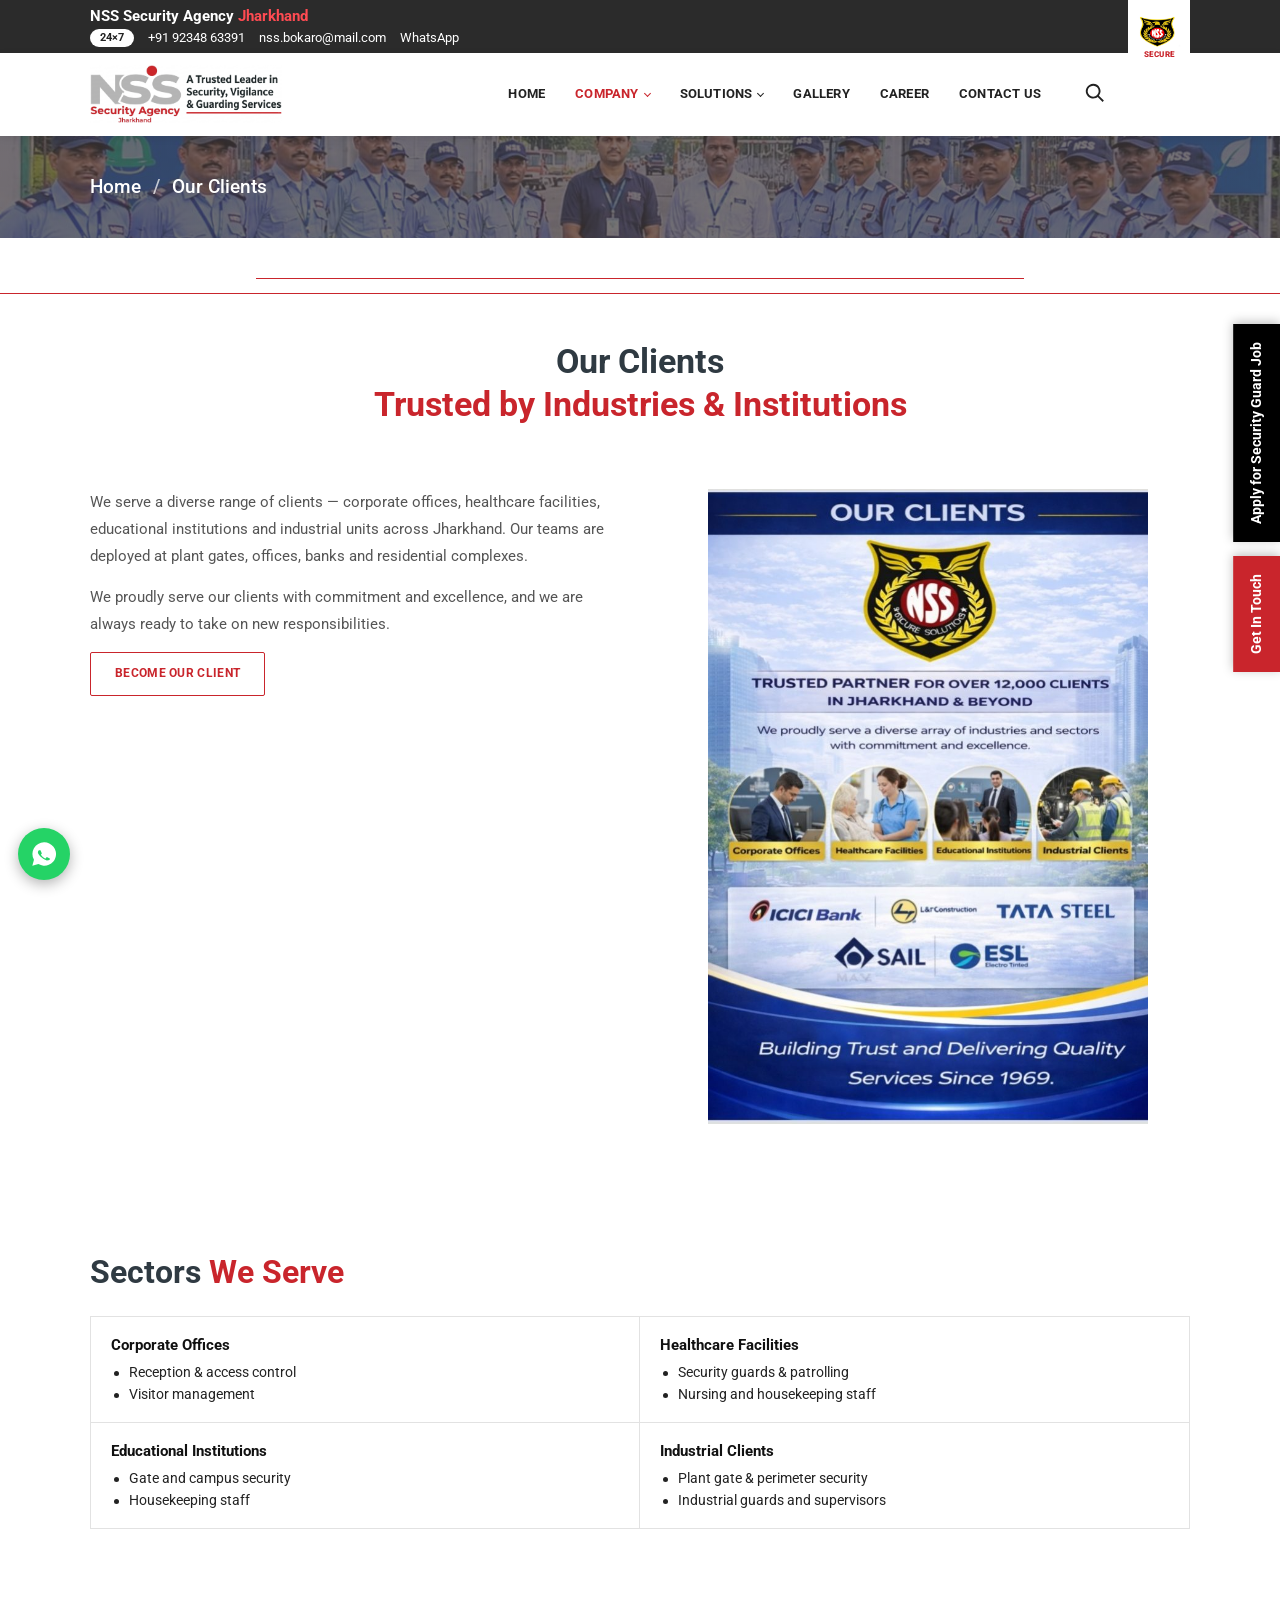
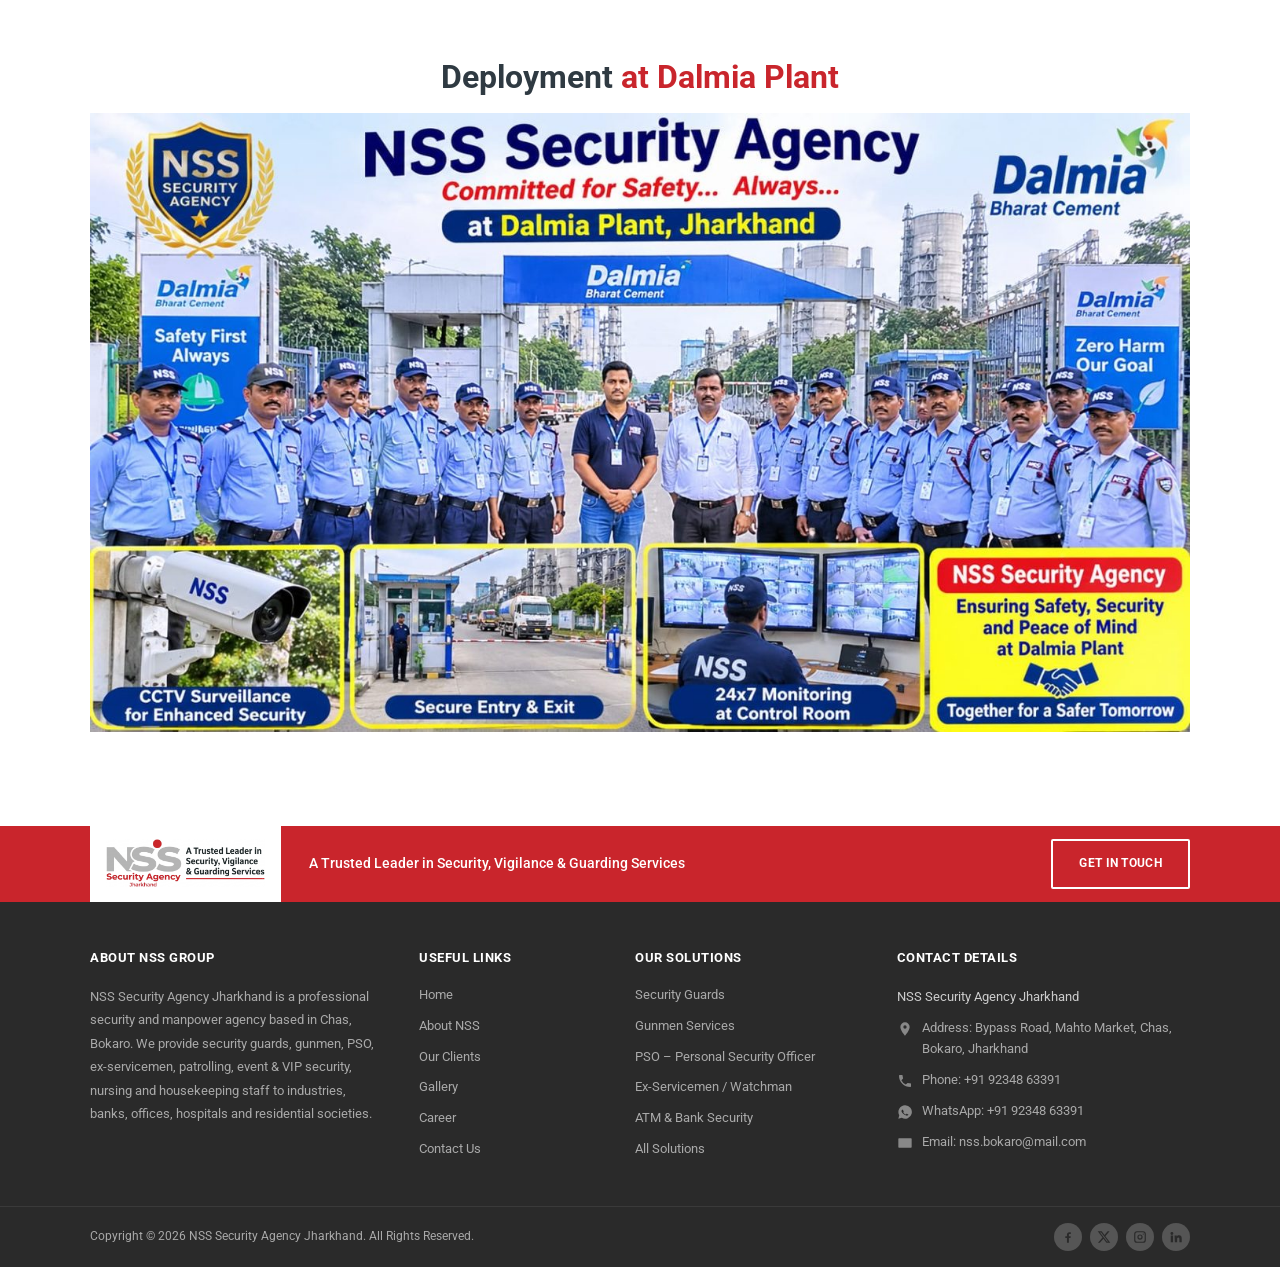
<file: clients.html>
<!DOCTYPE html>
<html lang="en">
<head>
<meta charset="utf-8">
<meta name="viewport" content="width=device-width, initial-scale=1">
<title>Our Clients – NSS Security Agency Jharkhand</title>
<meta name="description" content="Clients and deployments of NSS Security Agency Jharkhand.">
<meta property="og:title" content="Our Clients – NSS Security Agency Jharkhand">
<meta property="og:description" content="Clients and deployments of NSS Security Agency Jharkhand.">
<meta property="og:image" content="assets/img/logo-full.png">
<link rel="icon" type="image/png" href="assets/img/favicon.png">
<link rel="preconnect" href="https://fonts.googleapis.com">
<link rel="preconnect" href="https://fonts.gstatic.com" crossorigin>
<link href="https://fonts.googleapis.com/css2?family=Roboto:wght@300;400;500;700;900&display=swap" rel="stylesheet">
<link rel="stylesheet" href="assets/css/style.css">
</head>
<body>
<div class="topbar"><div class="wrap">
  <div class="tb-info"><b>NSS Security Agency <em>Jharkhand</em></b><span class="tb-line"><i class="pill">24×7</i><a href="tel:+919234863391">+91 92348 63391</a><a class="hide-sm" href="mailto:nss.bokaro@mail.com">nss.bokaro@mail.com</a><a class="hide-sm" href="https://wa.me/919234863391?text=Hello%20NSS%20Security%20Agency%2C%20I%20want%20to%20know%20about%20your%20security%20services." target="_blank" rel="noopener">WhatsApp</a></span></div>
  <a class="ribbon" href="about.html#recognition" aria-label="NSS Secure Solutions"><img src="assets/img/nss-badge.jpg" alt="NSS Secure Solutions badge"></a>
</div></div>
<header class="site-header" id="top"><div class="wrap">
  <a class="logo" href="index.html"><img src="assets/img/logo-full.png" alt="NSS Security Agency Jharkhand"></a>
  <nav class="main-nav" id="mainnav"><ul class="nav"><li class=""><a href="index.html">Home</a></li><li class="has-sub active"><a href="about.html">Company<i class="caret"></i></a><button class="sub-toggle" aria-label="Open Company menu"></button><ul class="sub"><li><a href="about.html#who">About NSS</a></li><li><a href="about.html#values">Mission &amp; Vision</a></li><li><a href="about.html#why">Why Choose NSS</a></li><li><a href="about.html#recognition">Recognition</a></li><li><a href="clients.html">Our Clients</a></li></ul></li><li class="has-sub "><a href="services.html">Solutions<i class="caret"></i></a><button class="sub-toggle" aria-label="Open Solutions menu"></button><ul class="sub"><li><a href="services.html#security-guards">Security Guards</a></li><li><a href="services.html#gunmen-services">Gunmen Services</a></li><li><a href="services.html#pso-personal-security">PSO – Personal Security Officer</a></li><li><a href="services.html#ex-servicemen-watchman">Ex-Servicemen / Watchman</a></li><li><a href="services.html#atm-bank-security">ATM &amp; Bank Security</a></li><li><a href="services.html#industrial-security">Industrial Security</a></li><li><a href="services.html#commercial-security">Commercial Security</a></li><li><a href="services.html#residential-security">Residential Security</a></li><li><a href="services.html">All Solutions</a></li></ul></li><li class=""><a href="gallery.html">Gallery</a></li><li class=""><a href="career.html">Career</a></li><li class=""><a href="contact.html">Contact Us</a></li></ul></nav>
  <div class="hd-actions">
    <button class="burger" id="burger" aria-label="Menu" aria-expanded="false"><span></span><span></span><span></span></button>
    <button class="search-btn" id="searchbtn" aria-label="Search"><svg viewBox="0 0 24 24"><path d="M10 2a8 8 0 0 1 6.300 12.900l5.400 5.400-1.400 1.400-5.400-5.400A8 8 0 1 1 10 2zm0 2a6 6 0 1 0 0 12 6 6 0 0 0 0-12z"/></svg></button>
  </div>
</div></header>
<section class="page-banner" style="background-image:linear-gradient(rgba(70,62,62,.72),rgba(70,62,62,.72)),url(assets/img/dalmia-team.jpg)">
<div class="wrap"><h1 class="crumbs"><a href="index.html">Home</a><span class="sep">/</span><span class="cur">Our Clients</span></h1></div></section>
<div class="rlines"><i></i><i></i></div><div class="wrap"><h2 class="inner-h">Our Clients<br><span>Trusted by Industries &amp; Institutions</span></h2></div>
<section class="sec"><div class="wrap two top">
  <div>
    <p>We serve a diverse range of clients — corporate offices, healthcare facilities, educational institutions and industrial units across Jharkhand. Our teams are deployed at plant gates, offices, banks and residential complexes.</p>
    <p>We proudly serve our clients with commitment and excellence, and we are always ready to take on new responsibilities.</p>
    <a class="btn btn-line" href="contact.html">BECOME OUR CLIENT</a>
  </div>
  <div class="frame"><img loading="lazy" src="assets/img/clients-poster.jpg" alt="Our clients" class="poster"></div>
</div></section>
<section class="sec"><div class="wrap">
  <h2 class="sec-title">Sectors <span>We Serve</span></h2>
  <div class="tbl">
    <div class="cell"><b>Corporate Offices</b><ul><li>Reception &amp; access control</li><li>Visitor management</li></ul></div>
    <div class="cell"><b>Healthcare Facilities</b><ul><li>Security guards &amp; patrolling</li><li>Nursing and housekeeping staff</li></ul></div>
    <div class="cell"><b>Educational Institutions</b><ul><li>Gate and campus security</li><li>Housekeeping staff</li></ul></div>
    <div class="cell"><b>Industrial Clients</b><ul><li>Plant gate &amp; perimeter security</li><li>Industrial guards and supervisors</li></ul></div>
  </div>
</div></section>
<section class="sec"><div class="wrap">
  <h2 class="sec-title center">Deployment <span>at Dalmia Plant</span></h2>
  <div class="frame wide"><img loading="lazy" src="assets/img/dalmia-team.jpg" alt="NSS Security Agency at Dalmia Plant"></div>
</div></section>
<div class="band"><div class="wrap">
  <a class="band-logo" href="index.html"><img src="assets/img/logo-full.png" alt="NSS Security Agency Jharkhand"></a>
  <p>A Trusted Leader in Security, Vigilance &amp; Guarding Services</p>
  <a class="btn btn-outline" href="contact.html">GET IN TOUCH</a>
</div></div>
<footer class="site-footer">
<div class="wrap foot-grid">
  <div class="fcol"><h4>About NSS Group</h4>
    <p>NSS Security Agency Jharkhand is a professional security and manpower agency based in Chas, Bokaro. We provide security guards, gunmen, PSO, ex-servicemen, patrolling, event &amp; VIP security, nursing and housekeeping staff to industries, banks, offices, hospitals and residential societies.</p></div>
  <div class="fcol"><h4>Useful Links</h4><ul>
    <li><a href="index.html">Home</a></li><li><a href="about.html">About NSS</a></li><li><a href="clients.html">Our Clients</a></li>
    <li><a href="gallery.html">Gallery</a></li><li><a href="career.html">Career</a></li><li><a href="contact.html">Contact Us</a></li></ul></div>
  <div class="fcol"><h4>Our Solutions</h4><ul><li><a href="services.html#security-guards">Security Guards</a></li><li><a href="services.html#gunmen-services">Gunmen Services</a></li><li><a href="services.html#pso-personal-security">PSO – Personal Security Officer</a></li><li><a href="services.html#ex-servicemen-watchman">Ex-Servicemen / Watchman</a></li><li><a href="services.html#atm-bank-security">ATM &amp; Bank Security</a></li><li><a href="services.html">All Solutions</a></li></ul></div>
  <div class="fcol"><h4>Contact Details</h4>
    <p class="fname">NSS Security Agency Jharkhand</p>
    <ul class="contact-list">
      <li><span class="ic "><svg viewBox="0 0 24 24"><path d="M12 2a7 7 0 0 0-7 7c0 5.2 7 13 7 13s7-7.8 7-13a7 7 0 0 0-7-7zm0 9.5A2.5 2.5 0 1 1 12 6.5a2.5 2.5 0 0 1 0 5z"/></svg></span><a href="https://www.google.com/maps/search/?api=1&query=Mahto%20Market%20Bypass%20Road%20Chas%20Bokaro%20Jharkhand" target="_blank" rel="noopener">Address: Bypass Road, Mahto Market, Chas, Bokaro, Jharkhand</a></li>
      <li><span class="ic "><svg viewBox="0 0 24 24"><path d="M6.6 10.8a15 15 0 0 0 6.6 6.6l2.2-2.2a1 1 0 0 1 1-.25 11.4 11.4 0 0 0 3.6.57 1 1 0 0 1 1 1V20a1 1 0 0 1-1 1A17 17 0 0 1 3 4a1 1 0 0 1 1-1h3.5a1 1 0 0 1 1 1c0 1.25.2 2.45.57 3.6a1 1 0 0 1-.25 1z"/></svg></span><a href="tel:+919234863391">Phone: +91 92348 63391</a></li>
      <li><span class="ic "><svg viewBox="0 0 24 24"><path d="M12 2a10 10 0 0 0-8.6 15L2 22l5.2-1.4A10 10 0 1 0 12 2zm5.2 14.2c-.2.6-1.2 1.2-1.7 1.2-.4.1-1 .1-1.6-.1a14 14 0 0 1-5-3.1 9.3 9.3 0 0 1-1.9-2.6c-.5-1-.1-1.9.4-2.5.2-.3.5-.4.7-.4h.5c.2 0 .4 0 .6.5l.8 1.9c.1.2.1.4 0 .6l-.4.6c-.1.2-.3.3-.1.6a7.300 7.300 0 0 0 3.400 2.900c.3.1.5.1.6-.1l.7-.9c.2-.2.4-.2.6-.1l1.800.9c.2.1.4.2.4.3.1.2.1.8-.1 1.300z"/></svg></span><a href="https://wa.me/919234863391?text=Hello%20NSS%20Security%20Agency%2C%20I%20want%20to%20know%20about%20your%20security%20services." target="_blank" rel="noopener">WhatsApp: +91 92348 63391</a></li>
      <li><span class="ic "><svg viewBox="0 0 24 24"><path d="M3 5h18a1 1 0 0 1 1 1v12a1 1 0 0 1-1 1H3a1 1 0 0 1-1-1V6a1 1 0 0 1 1-1zm9 7.2L4.5 7v.2L12 12.4 19.5 7.2V7z"/></svg></span><a href="mailto:nss.bokaro@mail.com">Email: nss.bokaro@mail.com</a></li>
    </ul></div>
</div>
<div class="copy"><div class="wrap"><span>Copyright © 2026 NSS Security Agency Jharkhand. All Rights Reserved.</span><div class="social"><a href="#" data-social="Facebook" aria-label="Facebook"><svg viewBox="0 0 24 24"><path d="M13.5 22v-8.2h2.8l.4-3.3h-3.2V8.400c0-.9.3-1.6 1.600-1.600h1.700V3.900c-.3 0-1.300-.1-2.500-.1-2.500 0-4.100 1.500-4.100 4.200v2.500H7.400v3.300h2.800V22z"/></svg></a><a href="#" data-social="X" aria-label="X"><svg viewBox="0 0 24 24"><path d="M18.244 2.25h3.308l-7.227 8.26 8.502 11.24H16.17l-5.214-6.817L4.99 21.75H1.68l7.73-8.835L1.254 2.25H8.08l4.713 6.231zm-1.161 17.52h1.833L7.084 4.126H5.117z"/></svg></a><a href="#" data-social="Instagram" aria-label="Instagram"><svg viewBox="0 0 24 24"><path d="M7 2h10a5 5 0 0 1 5 5v10a5 5 0 0 1-5 5H7a5 5 0 0 1-5-5V7a5 5 0 0 1 5-5zm0 2a3 3 0 0 0-3 3v10a3 3 0 0 0 3 3h10a3 3 0 0 0 3-3V7a3 3 0 0 0-3-3zm5 3.500a4.500 4.500 0 1 1 0 9 4.500 4.500 0 0 1 0-9zm0 2a2.500 2.500 0 1 0 0 5 2.500 2.500 0 0 0 0-5zM17.500 6a1 1 0 1 1 0 2 1 1 0 0 1 0-2z"/></svg></a><a href="#" data-social="LinkedIn" aria-label="LinkedIn"><svg viewBox="0 0 24 24"><path d="M4.980 3.500a2.500 2.500 0 1 1 0 5 2.500 2.500 0 0 1 0-5zM3 9.500h4V21H3zM9.500 9.500h3.800v1.600h.1c.5-1 1.800-1.900 3.700-1.900 4 0 4.700 2.600 4.700 6V21h-4v-5.200c0-1.300 0-2.900-1.800-2.900s-2 1.400-2 2.800V21h-4z"/></svg></a></div></div></div>
</footer>

<div class="side-tabs"><a class="st-black" href="career.html">Apply for Security Guard Job</a><a class="st-red" href="contact.html">Get In Touch</a></div>
<a class="float-wa" href="https://wa.me/919234863391?text=Hello%20NSS%20Security%20Agency%2C%20I%20want%20to%20know%20about%20your%20security%20services." target="_blank" rel="noopener" aria-label="Chat on WhatsApp"><svg viewBox="0 0 24 24"><path d="M12 2a10 10 0 0 0-8.6 15L2 22l5.2-1.4A10 10 0 1 0 12 2zm5.2 14.2c-.2.6-1.2 1.2-1.7 1.2-.4.1-1 .1-1.6-.1a14 14 0 0 1-5-3.1 9.3 9.3 0 0 1-1.9-2.6c-.5-1-.1-1.9.4-2.5.2-.3.5-.4.7-.4h.5c.2 0 .4 0 .6.5l.8 1.9c.1.2.1.4 0 .6l-.4.6c-.1.2-.3.3-.1.6a7.300 7.300 0 0 0 3.400 2.900c.3.1.5.1.6-.1l.7-.9c.2-.2.4-.2.6-.1l1.800.9c.2.1.4.2.4.3.1.2.1.8-.1 1.300z"/></svg></a>
<a class="float-call" href="tel:+919234863391" aria-label="Call now"><svg viewBox="0 0 24 24"><path d="M6.6 10.8a15 15 0 0 0 6.6 6.6l2.2-2.2a1 1 0 0 1 1-.25 11.4 11.4 0 0 0 3.6.57 1 1 0 0 1 1 1V20a1 1 0 0 1-1 1A17 17 0 0 1 3 4a1 1 0 0 1 1-1h3.5a1 1 0 0 1 1 1c0 1.25.2 2.45.57 3.6a1 1 0 0 1-.25 1z"/></svg></a>
<a class="to-top" href="#top" aria-label="Back to top"><svg viewBox="0 0 24 24"><path d="M12 5l7 7-1.400 1.400L12 7.800l-5.600 5.600L5 12zm0 6l7 7-1.400 1.400L12 13.800l-5.600 5.600L5 18z"/></svg></a>
<div class="search-ov" id="searchov"><div class="search-box"><button class="s-close" id="sclose" aria-label="Close">&times;</button>
<form id="sform"><input id="sinput" type="search" placeholder="Search services, pages…" autocomplete="off"><button class="btn btn-red" type="submit">Search</button></form><ul id="sres"></ul></div></div>
<script>window.NSS_SEARCH=[["Security Guards", "services.html#security-guards", "Trained and uniformed guards for factories, plants, offices, schools, hospitals and societies."], ["Gunmen Services", "services.html#gunmen-services", "Licensed armed guards for high-value premises and sensitive locations."], ["PSO \u2013 Personal Security Officer", "services.html#pso-personal-security", "Dedicated personal security officers for individuals, executives and families."], ["Ex-Servicemen / Watchman", "services.html#ex-servicemen-watchman", "Disciplined ex-servicemen and watchmen for round-the-clock vigilance."], ["ATM & Bank Security", "services.html#atm-bank-security", "Alert, well-briefed guards for ATMs, bank branches and cash points."], ["Industrial Security", "services.html#industrial-security", "Plant gate control, material movement checks and perimeter protection."], ["Commercial Security", "services.html#commercial-security", "Front-desk, access control and patrolling for malls, offices, hotels and showrooms."], ["Residential Security", "services.html#residential-security", "Gate management, visitor checking and night patrol for apartments and colonies."], ["Event & VIP Security", "services.html#event-vip-security", "Crowd management, access control and VIP protection for events and functions."], ["Patrolling Services", "services.html#patrolling-services", "Scheduled foot and vehicle patrolling with proper checkpoint reporting."], ["Nursing Staff Support", "services.html#nursing-staff-support", "Qualified nursing and caretaker staff for hospitals, clinics and home care."], ["Housekeeping Services", "services.html#housekeeping-services", "Professional housekeeping and facility staff for offices, plants and institutions."], ["Home", "index.html", "NSS Security Agency Jharkhand"], ["About NSS", "about.html", "Who we are, mission, vision, why choose NSS"], ["Our Clients", "clients.html", "Clients and deployments"], ["Gallery", "gallery.html", "Photos and video"], ["Career", "career.html", "Jobs: security guard, supervisor, gunman"], ["Contact Us", "contact.html", "Phone, WhatsApp, email, address"]];</script>
<script src="assets/js/main.js"></script>
</body></html>
</file>
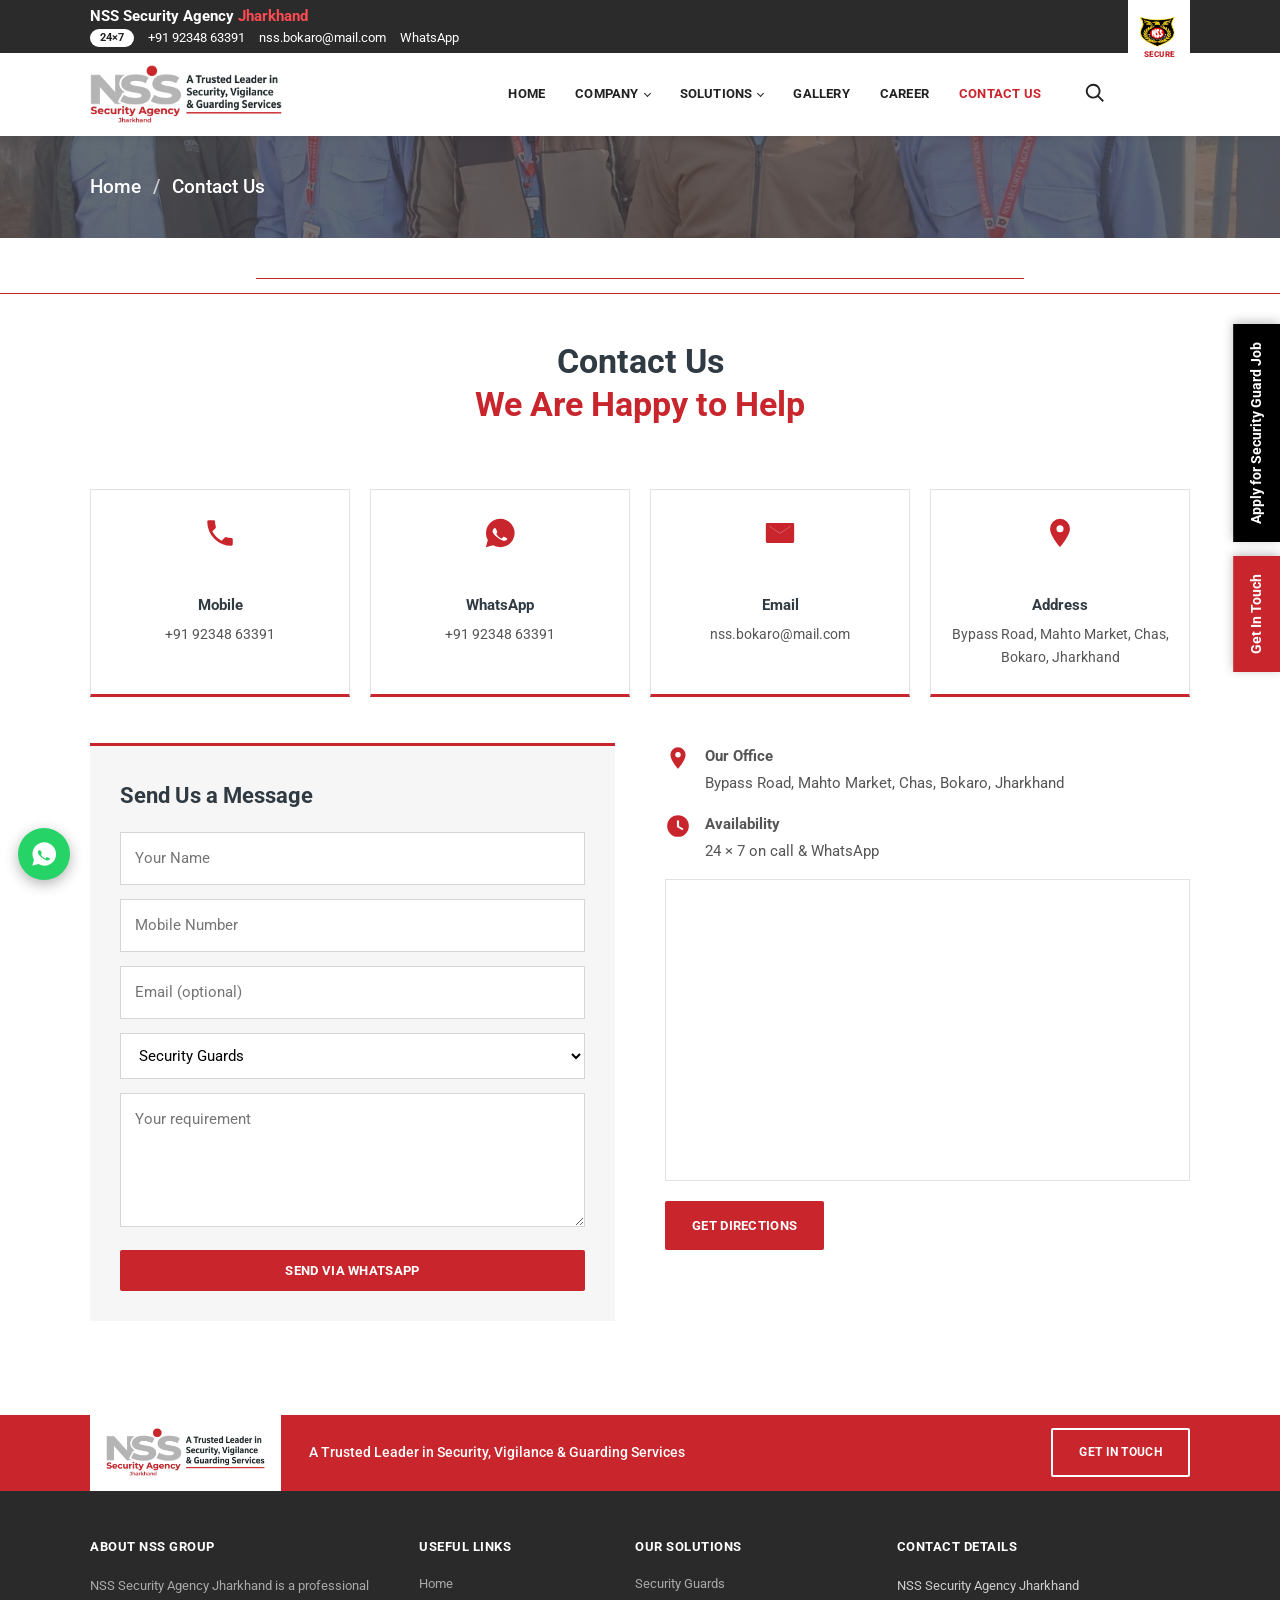
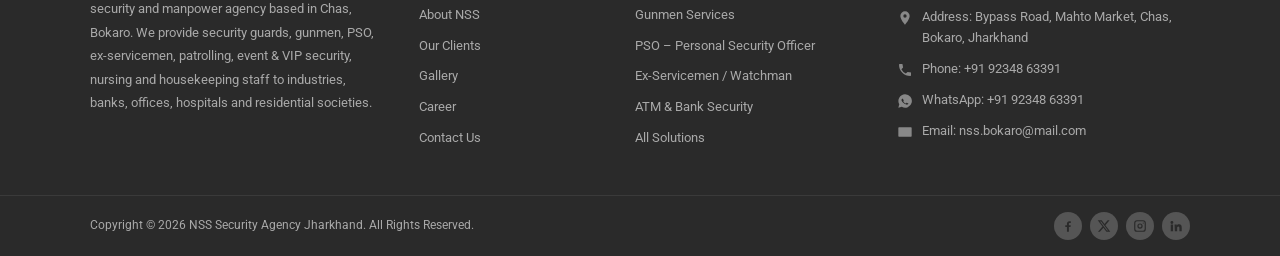
<file: contact.html>
<!DOCTYPE html>
<html lang="en">
<head>
<meta charset="utf-8">
<meta name="viewport" content="width=device-width, initial-scale=1">
<title>Contact Us – NSS Security Agency Jharkhand</title>
<meta name="description" content="Contact NSS Security Agency Jharkhand – Bypass Road, Mahto Market, Chas, Bokaro. Call or WhatsApp 9234863391.">
<meta property="og:title" content="Contact Us – NSS Security Agency Jharkhand">
<meta property="og:description" content="Contact NSS Security Agency Jharkhand – Bypass Road, Mahto Market, Chas, Bokaro. Call or WhatsApp 9234863391.">
<meta property="og:image" content="assets/img/logo-full.png">
<link rel="icon" type="image/png" href="assets/img/favicon.png">
<link rel="preconnect" href="https://fonts.googleapis.com">
<link rel="preconnect" href="https://fonts.gstatic.com" crossorigin>
<link href="https://fonts.googleapis.com/css2?family=Roboto:wght@300;400;500;700;900&display=swap" rel="stylesheet">
<link rel="stylesheet" href="assets/css/style.css">
</head>
<body>
<div class="topbar"><div class="wrap">
  <div class="tb-info"><b>NSS Security Agency <em>Jharkhand</em></b><span class="tb-line"><i class="pill">24×7</i><a href="tel:+919234863391">+91 92348 63391</a><a class="hide-sm" href="mailto:nss.bokaro@mail.com">nss.bokaro@mail.com</a><a class="hide-sm" href="https://wa.me/919234863391?text=Hello%20NSS%20Security%20Agency%2C%20I%20want%20to%20know%20about%20your%20security%20services." target="_blank" rel="noopener">WhatsApp</a></span></div>
  <a class="ribbon" href="about.html#recognition" aria-label="NSS Secure Solutions"><img src="assets/img/nss-badge.jpg" alt="NSS Secure Solutions badge"></a>
</div></div>
<header class="site-header" id="top"><div class="wrap">
  <a class="logo" href="index.html"><img src="assets/img/logo-full.png" alt="NSS Security Agency Jharkhand"></a>
  <nav class="main-nav" id="mainnav"><ul class="nav"><li class=""><a href="index.html">Home</a></li><li class="has-sub "><a href="about.html">Company<i class="caret"></i></a><button class="sub-toggle" aria-label="Open Company menu"></button><ul class="sub"><li><a href="about.html#who">About NSS</a></li><li><a href="about.html#values">Mission &amp; Vision</a></li><li><a href="about.html#why">Why Choose NSS</a></li><li><a href="about.html#recognition">Recognition</a></li><li><a href="clients.html">Our Clients</a></li></ul></li><li class="has-sub "><a href="services.html">Solutions<i class="caret"></i></a><button class="sub-toggle" aria-label="Open Solutions menu"></button><ul class="sub"><li><a href="services.html#security-guards">Security Guards</a></li><li><a href="services.html#gunmen-services">Gunmen Services</a></li><li><a href="services.html#pso-personal-security">PSO – Personal Security Officer</a></li><li><a href="services.html#ex-servicemen-watchman">Ex-Servicemen / Watchman</a></li><li><a href="services.html#atm-bank-security">ATM &amp; Bank Security</a></li><li><a href="services.html#industrial-security">Industrial Security</a></li><li><a href="services.html#commercial-security">Commercial Security</a></li><li><a href="services.html#residential-security">Residential Security</a></li><li><a href="services.html">All Solutions</a></li></ul></li><li class=""><a href="gallery.html">Gallery</a></li><li class=""><a href="career.html">Career</a></li><li class="active"><a href="contact.html">Contact Us</a></li></ul></nav>
  <div class="hd-actions">
    <button class="burger" id="burger" aria-label="Menu" aria-expanded="false"><span></span><span></span><span></span></button>
    <button class="search-btn" id="searchbtn" aria-label="Search"><svg viewBox="0 0 24 24"><path d="M10 2a8 8 0 0 1 6.300 12.900l5.400 5.400-1.400 1.400-5.400-5.400A8 8 0 1 1 10 2zm0 2a6 6 0 1 0 0 12 6 6 0 0 0 0-12z"/></svg></button>
  </div>
</div></header>
<section class="page-banner" style="background-image:linear-gradient(rgba(70,62,62,.72),rgba(70,62,62,.72)),url(assets/img/staff-site-5.jpg)">
<div class="wrap"><h1 class="crumbs"><a href="index.html">Home</a><span class="sep">/</span><span class="cur">Contact Us</span></h1></div></section>
<div class="rlines"><i></i><i></i></div><div class="wrap"><h2 class="inner-h">Contact Us<br><span>We Are Happy to Help</span></h2></div>
<section class="sec"><div class="wrap">
  <div class="cboxes">
    <a class="cbox" href="tel:+919234863391"><span class="ic big"><svg viewBox="0 0 24 24"><path d="M6.6 10.8a15 15 0 0 0 6.6 6.6l2.2-2.2a1 1 0 0 1 1-.25 11.4 11.4 0 0 0 3.6.57 1 1 0 0 1 1 1V20a1 1 0 0 1-1 1A17 17 0 0 1 3 4a1 1 0 0 1 1-1h3.5a1 1 0 0 1 1 1c0 1.25.2 2.45.57 3.6a1 1 0 0 1-.25 1z"/></svg></span><h4>Mobile</h4><p>+91 92348 63391</p></a>
    <a class="cbox" href="https://wa.me/919234863391?text=Hello%20NSS%20Security%20Agency%2C%20I%20want%20to%20know%20about%20your%20security%20services." target="_blank" rel="noopener"><span class="ic big"><svg viewBox="0 0 24 24"><path d="M12 2a10 10 0 0 0-8.6 15L2 22l5.2-1.4A10 10 0 1 0 12 2zm5.2 14.2c-.2.6-1.2 1.2-1.7 1.2-.4.1-1 .1-1.6-.1a14 14 0 0 1-5-3.1 9.3 9.3 0 0 1-1.9-2.6c-.5-1-.1-1.9.4-2.5.2-.3.5-.4.7-.4h.5c.2 0 .4 0 .6.5l.8 1.9c.1.2.1.4 0 .6l-.4.6c-.1.2-.3.3-.1.6a7.300 7.300 0 0 0 3.400 2.900c.3.1.5.1.6-.1l.7-.9c.2-.2.4-.2.6-.1l1.800.9c.2.1.4.2.4.3.1.2.1.8-.1 1.300z"/></svg></span><h4>WhatsApp</h4><p>+91 92348 63391</p></a>
    <a class="cbox" href="mailto:nss.bokaro@mail.com"><span class="ic big"><svg viewBox="0 0 24 24"><path d="M3 5h18a1 1 0 0 1 1 1v12a1 1 0 0 1-1 1H3a1 1 0 0 1-1-1V6a1 1 0 0 1 1-1zm9 7.2L4.5 7v.2L12 12.4 19.5 7.2V7z"/></svg></span><h4>Email</h4><p>nss.bokaro@mail.com</p></a>
    <a class="cbox" href="https://www.google.com/maps/search/?api=1&query=Mahto%20Market%20Bypass%20Road%20Chas%20Bokaro%20Jharkhand" target="_blank" rel="noopener"><span class="ic big"><svg viewBox="0 0 24 24"><path d="M12 2a7 7 0 0 0-7 7c0 5.2 7 13 7 13s7-7.8 7-13a7 7 0 0 0-7-7zm0 9.5A2.5 2.5 0 1 1 12 6.5a2.5 2.5 0 0 1 0 5z"/></svg></span><h4>Address</h4><p>Bypass Road, Mahto Market, Chas, Bokaro, Jharkhand</p></a>
  </div>
  <div class="two top cform">
    <div class="form-box">
      <h3>Send Us a Message</h3>
      <form class="wa-form" data-wa="919234863391" data-prefix="Enquiry%0A">
        <input name="Name" placeholder="Your Name" required>
        <input name="Phone" placeholder="Mobile Number" type="tel" pattern="[0-9+ ]{10,15}" required>
        <input name="Email" placeholder="Email (optional)" type="email">
        <select name="Service"><option>Security Guards</option><option>Gunmen Services</option><option>PSO – Personal Security Officer</option><option>Ex-Servicemen / Watchman</option><option>ATM &amp; Bank Security</option><option>Industrial Security</option><option>Commercial Security</option><option>Residential Security</option><option>Event &amp; VIP Security</option><option>Patrolling Services</option><option>Nursing Staff Support</option><option>Housekeeping Services</option></select>
        <textarea name="Message" rows="4" placeholder="Your requirement"></textarea>
        <button class="btn btn-red" type="submit">SEND VIA WHATSAPP</button>
      </form>
    </div>
    <div>
      <div class="addr"><span class="ic "><svg viewBox="0 0 24 24"><path d="M12 2a7 7 0 0 0-7 7c0 5.2 7 13 7 13s7-7.8 7-13a7 7 0 0 0-7-7zm0 9.5A2.5 2.5 0 1 1 12 6.5a2.5 2.5 0 0 1 0 5z"/></svg></span><div><b>Our Office</b><br>Bypass Road, Mahto Market, Chas, Bokaro, Jharkhand</div></div>
      <div class="addr"><span class="ic "><svg viewBox="0 0 24 24"><path d="M12 2a10 10 0 1 0 0 20 10 10 0 0 0 0-20zm1 5v5.2l4 2.4-.8 1.3L11 13V7z"/></svg></span><div><b>Availability</b><br>24 × 7 on call &amp; WhatsApp</div></div>
      <div class="map"><iframe title="NSS Security Agency location" src="https://maps.google.com/maps?q=Mahto%20Market%20Bypass%20Road%20Chas%20Bokaro%20Jharkhand&output=embed" loading="lazy" referrerpolicy="no-referrer-when-downgrade"></iframe></div>
      <a class="btn btn-red mt" href="https://www.google.com/maps/search/?api=1&query=Mahto%20Market%20Bypass%20Road%20Chas%20Bokaro%20Jharkhand" target="_blank" rel="noopener">GET DIRECTIONS</a>
    </div>
  </div>
</div></section>
<div class="band"><div class="wrap">
  <a class="band-logo" href="index.html"><img src="assets/img/logo-full.png" alt="NSS Security Agency Jharkhand"></a>
  <p>A Trusted Leader in Security, Vigilance &amp; Guarding Services</p>
  <a class="btn btn-outline" href="contact.html">GET IN TOUCH</a>
</div></div>
<footer class="site-footer">
<div class="wrap foot-grid">
  <div class="fcol"><h4>About NSS Group</h4>
    <p>NSS Security Agency Jharkhand is a professional security and manpower agency based in Chas, Bokaro. We provide security guards, gunmen, PSO, ex-servicemen, patrolling, event &amp; VIP security, nursing and housekeeping staff to industries, banks, offices, hospitals and residential societies.</p></div>
  <div class="fcol"><h4>Useful Links</h4><ul>
    <li><a href="index.html">Home</a></li><li><a href="about.html">About NSS</a></li><li><a href="clients.html">Our Clients</a></li>
    <li><a href="gallery.html">Gallery</a></li><li><a href="career.html">Career</a></li><li><a href="contact.html">Contact Us</a></li></ul></div>
  <div class="fcol"><h4>Our Solutions</h4><ul><li><a href="services.html#security-guards">Security Guards</a></li><li><a href="services.html#gunmen-services">Gunmen Services</a></li><li><a href="services.html#pso-personal-security">PSO – Personal Security Officer</a></li><li><a href="services.html#ex-servicemen-watchman">Ex-Servicemen / Watchman</a></li><li><a href="services.html#atm-bank-security">ATM &amp; Bank Security</a></li><li><a href="services.html">All Solutions</a></li></ul></div>
  <div class="fcol"><h4>Contact Details</h4>
    <p class="fname">NSS Security Agency Jharkhand</p>
    <ul class="contact-list">
      <li><span class="ic "><svg viewBox="0 0 24 24"><path d="M12 2a7 7 0 0 0-7 7c0 5.2 7 13 7 13s7-7.8 7-13a7 7 0 0 0-7-7zm0 9.5A2.5 2.5 0 1 1 12 6.5a2.5 2.5 0 0 1 0 5z"/></svg></span><a href="https://www.google.com/maps/search/?api=1&query=Mahto%20Market%20Bypass%20Road%20Chas%20Bokaro%20Jharkhand" target="_blank" rel="noopener">Address: Bypass Road, Mahto Market, Chas, Bokaro, Jharkhand</a></li>
      <li><span class="ic "><svg viewBox="0 0 24 24"><path d="M6.6 10.8a15 15 0 0 0 6.6 6.6l2.2-2.2a1 1 0 0 1 1-.25 11.4 11.4 0 0 0 3.6.57 1 1 0 0 1 1 1V20a1 1 0 0 1-1 1A17 17 0 0 1 3 4a1 1 0 0 1 1-1h3.5a1 1 0 0 1 1 1c0 1.25.2 2.45.57 3.6a1 1 0 0 1-.25 1z"/></svg></span><a href="tel:+919234863391">Phone: +91 92348 63391</a></li>
      <li><span class="ic "><svg viewBox="0 0 24 24"><path d="M12 2a10 10 0 0 0-8.6 15L2 22l5.2-1.4A10 10 0 1 0 12 2zm5.2 14.2c-.2.6-1.2 1.2-1.7 1.2-.4.1-1 .1-1.6-.1a14 14 0 0 1-5-3.1 9.3 9.3 0 0 1-1.9-2.6c-.5-1-.1-1.9.4-2.5.2-.3.5-.4.7-.4h.5c.2 0 .4 0 .6.5l.8 1.9c.1.2.1.4 0 .6l-.4.6c-.1.2-.3.3-.1.6a7.300 7.300 0 0 0 3.400 2.900c.3.1.5.1.6-.1l.7-.9c.2-.2.4-.2.6-.1l1.800.9c.2.1.4.2.4.3.1.2.1.8-.1 1.300z"/></svg></span><a href="https://wa.me/919234863391?text=Hello%20NSS%20Security%20Agency%2C%20I%20want%20to%20know%20about%20your%20security%20services." target="_blank" rel="noopener">WhatsApp: +91 92348 63391</a></li>
      <li><span class="ic "><svg viewBox="0 0 24 24"><path d="M3 5h18a1 1 0 0 1 1 1v12a1 1 0 0 1-1 1H3a1 1 0 0 1-1-1V6a1 1 0 0 1 1-1zm9 7.2L4.5 7v.2L12 12.4 19.5 7.2V7z"/></svg></span><a href="mailto:nss.bokaro@mail.com">Email: nss.bokaro@mail.com</a></li>
    </ul></div>
</div>
<div class="copy"><div class="wrap"><span>Copyright © 2026 NSS Security Agency Jharkhand. All Rights Reserved.</span><div class="social"><a href="#" data-social="Facebook" aria-label="Facebook"><svg viewBox="0 0 24 24"><path d="M13.5 22v-8.2h2.8l.4-3.3h-3.2V8.400c0-.9.3-1.6 1.600-1.600h1.700V3.900c-.3 0-1.300-.1-2.500-.1-2.500 0-4.100 1.500-4.100 4.200v2.500H7.400v3.300h2.800V22z"/></svg></a><a href="#" data-social="X" aria-label="X"><svg viewBox="0 0 24 24"><path d="M18.244 2.25h3.308l-7.227 8.26 8.502 11.24H16.17l-5.214-6.817L4.99 21.75H1.68l7.73-8.835L1.254 2.25H8.08l4.713 6.231zm-1.161 17.52h1.833L7.084 4.126H5.117z"/></svg></a><a href="#" data-social="Instagram" aria-label="Instagram"><svg viewBox="0 0 24 24"><path d="M7 2h10a5 5 0 0 1 5 5v10a5 5 0 0 1-5 5H7a5 5 0 0 1-5-5V7a5 5 0 0 1 5-5zm0 2a3 3 0 0 0-3 3v10a3 3 0 0 0 3 3h10a3 3 0 0 0 3-3V7a3 3 0 0 0-3-3zm5 3.500a4.500 4.500 0 1 1 0 9 4.500 4.500 0 0 1 0-9zm0 2a2.500 2.500 0 1 0 0 5 2.500 2.500 0 0 0 0-5zM17.500 6a1 1 0 1 1 0 2 1 1 0 0 1 0-2z"/></svg></a><a href="#" data-social="LinkedIn" aria-label="LinkedIn"><svg viewBox="0 0 24 24"><path d="M4.980 3.500a2.500 2.500 0 1 1 0 5 2.500 2.500 0 0 1 0-5zM3 9.500h4V21H3zM9.500 9.500h3.800v1.600h.1c.5-1 1.800-1.900 3.700-1.900 4 0 4.700 2.600 4.700 6V21h-4v-5.200c0-1.300 0-2.900-1.800-2.900s-2 1.400-2 2.800V21h-4z"/></svg></a></div></div></div>
</footer>

<div class="side-tabs"><a class="st-black" href="career.html">Apply for Security Guard Job</a><a class="st-red" href="contact.html">Get In Touch</a></div>
<a class="float-wa" href="https://wa.me/919234863391?text=Hello%20NSS%20Security%20Agency%2C%20I%20want%20to%20know%20about%20your%20security%20services." target="_blank" rel="noopener" aria-label="Chat on WhatsApp"><svg viewBox="0 0 24 24"><path d="M12 2a10 10 0 0 0-8.6 15L2 22l5.2-1.4A10 10 0 1 0 12 2zm5.2 14.2c-.2.6-1.2 1.2-1.7 1.2-.4.1-1 .1-1.6-.1a14 14 0 0 1-5-3.1 9.3 9.3 0 0 1-1.9-2.6c-.5-1-.1-1.9.4-2.5.2-.3.5-.4.7-.4h.5c.2 0 .4 0 .6.5l.8 1.9c.1.2.1.4 0 .6l-.4.6c-.1.2-.3.3-.1.6a7.300 7.300 0 0 0 3.400 2.900c.3.1.5.1.6-.1l.7-.9c.2-.2.4-.2.6-.1l1.800.9c.2.1.4.2.4.3.1.2.1.8-.1 1.300z"/></svg></a>
<a class="float-call" href="tel:+919234863391" aria-label="Call now"><svg viewBox="0 0 24 24"><path d="M6.6 10.8a15 15 0 0 0 6.6 6.6l2.2-2.2a1 1 0 0 1 1-.25 11.4 11.4 0 0 0 3.6.57 1 1 0 0 1 1 1V20a1 1 0 0 1-1 1A17 17 0 0 1 3 4a1 1 0 0 1 1-1h3.5a1 1 0 0 1 1 1c0 1.25.2 2.45.57 3.6a1 1 0 0 1-.25 1z"/></svg></a>
<a class="to-top" href="#top" aria-label="Back to top"><svg viewBox="0 0 24 24"><path d="M12 5l7 7-1.400 1.400L12 7.800l-5.600 5.600L5 12zm0 6l7 7-1.400 1.400L12 13.800l-5.600 5.600L5 18z"/></svg></a>
<div class="search-ov" id="searchov"><div class="search-box"><button class="s-close" id="sclose" aria-label="Close">&times;</button>
<form id="sform"><input id="sinput" type="search" placeholder="Search services, pages…" autocomplete="off"><button class="btn btn-red" type="submit">Search</button></form><ul id="sres"></ul></div></div>
<script>window.NSS_SEARCH=[["Security Guards", "services.html#security-guards", "Trained and uniformed guards for factories, plants, offices, schools, hospitals and societies."], ["Gunmen Services", "services.html#gunmen-services", "Licensed armed guards for high-value premises and sensitive locations."], ["PSO \u2013 Personal Security Officer", "services.html#pso-personal-security", "Dedicated personal security officers for individuals, executives and families."], ["Ex-Servicemen / Watchman", "services.html#ex-servicemen-watchman", "Disciplined ex-servicemen and watchmen for round-the-clock vigilance."], ["ATM & Bank Security", "services.html#atm-bank-security", "Alert, well-briefed guards for ATMs, bank branches and cash points."], ["Industrial Security", "services.html#industrial-security", "Plant gate control, material movement checks and perimeter protection."], ["Commercial Security", "services.html#commercial-security", "Front-desk, access control and patrolling for malls, offices, hotels and showrooms."], ["Residential Security", "services.html#residential-security", "Gate management, visitor checking and night patrol for apartments and colonies."], ["Event & VIP Security", "services.html#event-vip-security", "Crowd management, access control and VIP protection for events and functions."], ["Patrolling Services", "services.html#patrolling-services", "Scheduled foot and vehicle patrolling with proper checkpoint reporting."], ["Nursing Staff Support", "services.html#nursing-staff-support", "Qualified nursing and caretaker staff for hospitals, clinics and home care."], ["Housekeeping Services", "services.html#housekeeping-services", "Professional housekeeping and facility staff for offices, plants and institutions."], ["Home", "index.html", "NSS Security Agency Jharkhand"], ["About NSS", "about.html", "Who we are, mission, vision, why choose NSS"], ["Our Clients", "clients.html", "Clients and deployments"], ["Gallery", "gallery.html", "Photos and video"], ["Career", "career.html", "Jobs: security guard, supervisor, gunman"], ["Contact Us", "contact.html", "Phone, WhatsApp, email, address"]];</script>
<script src="assets/js/main.js"></script>
</body></html>
</file>
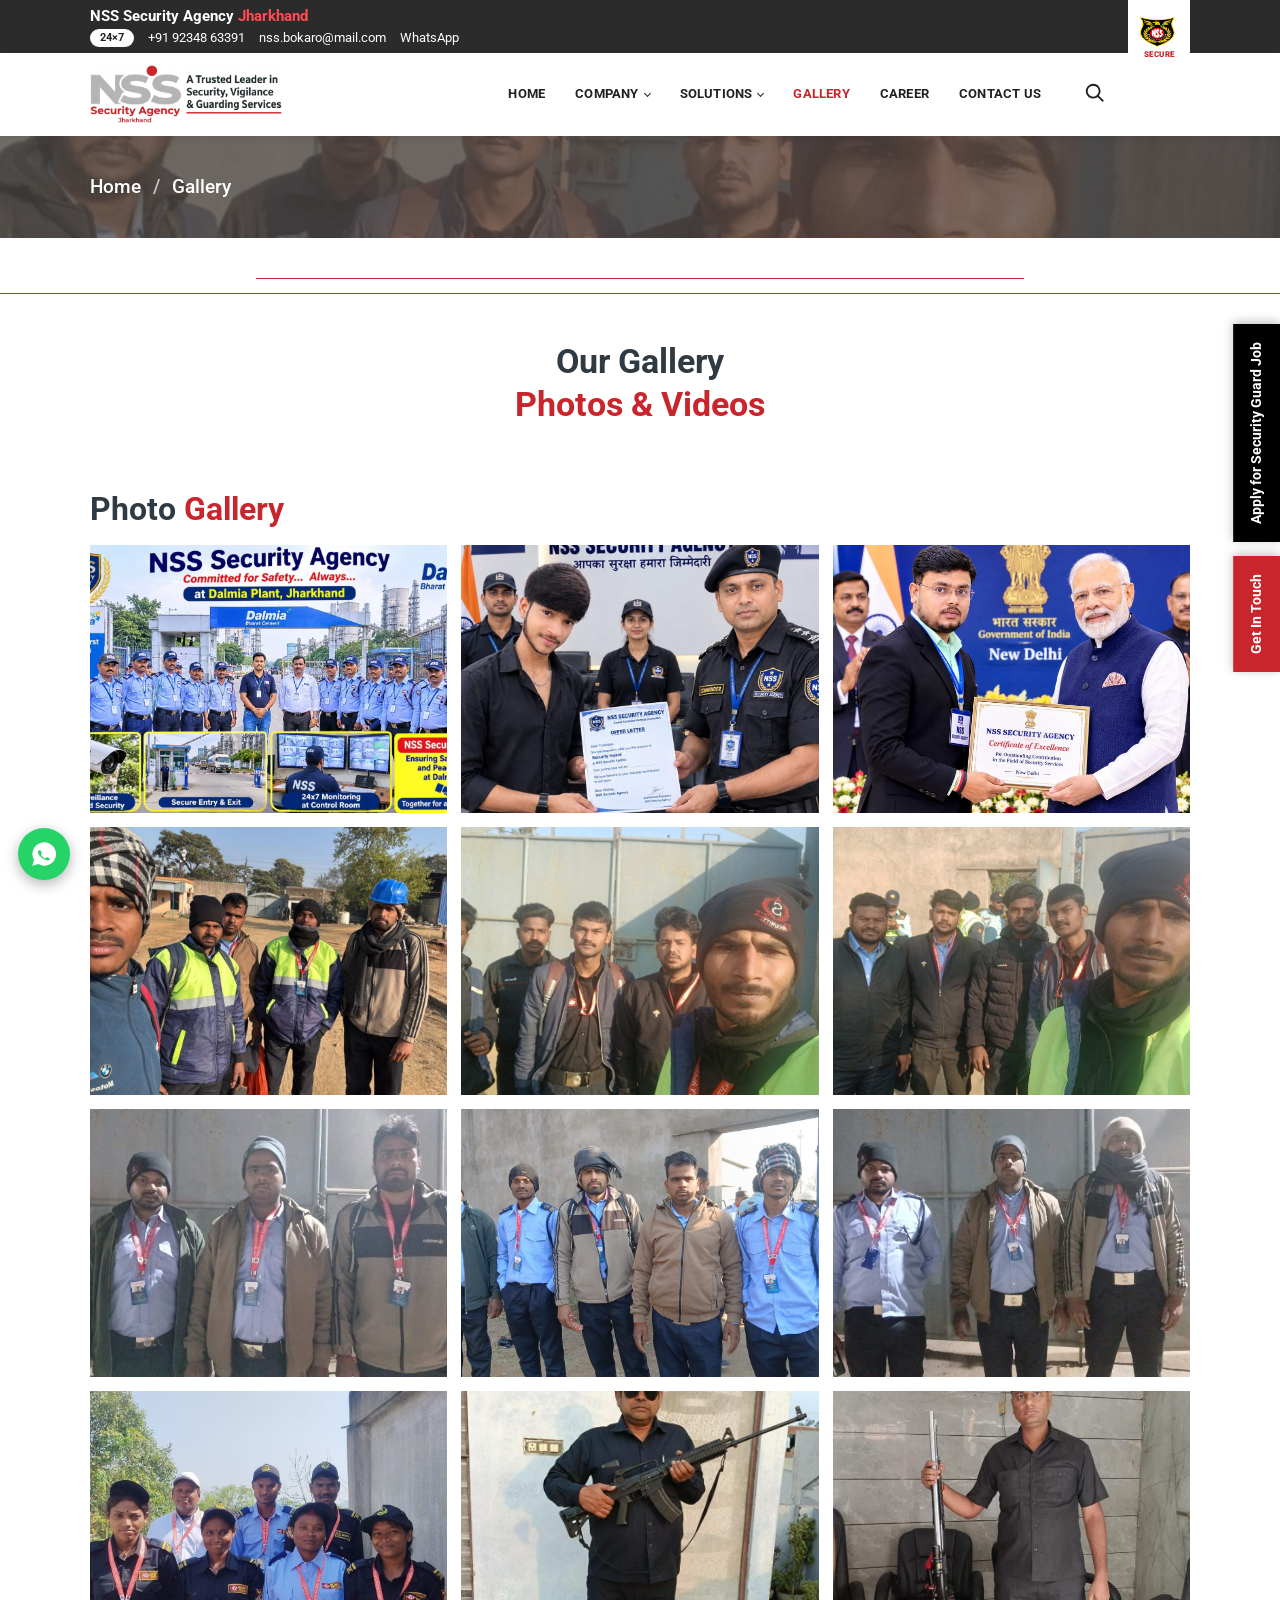
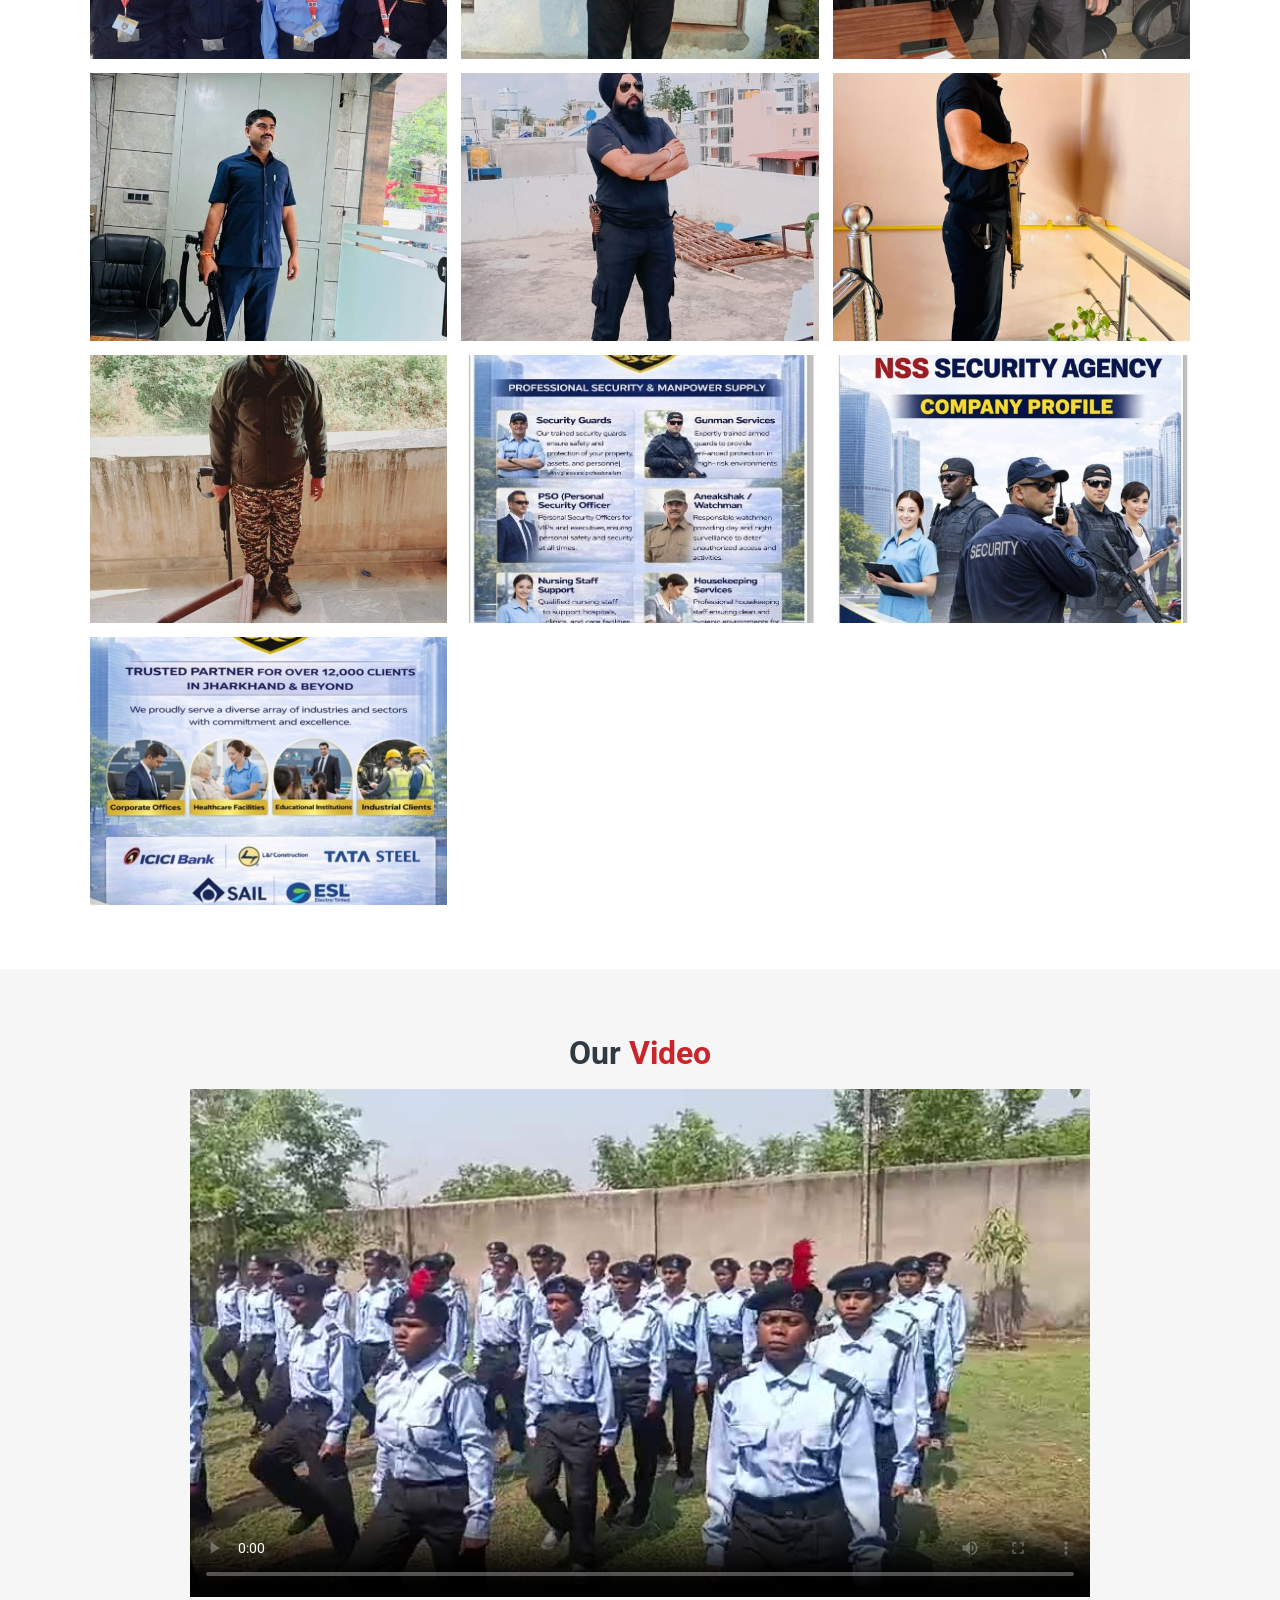
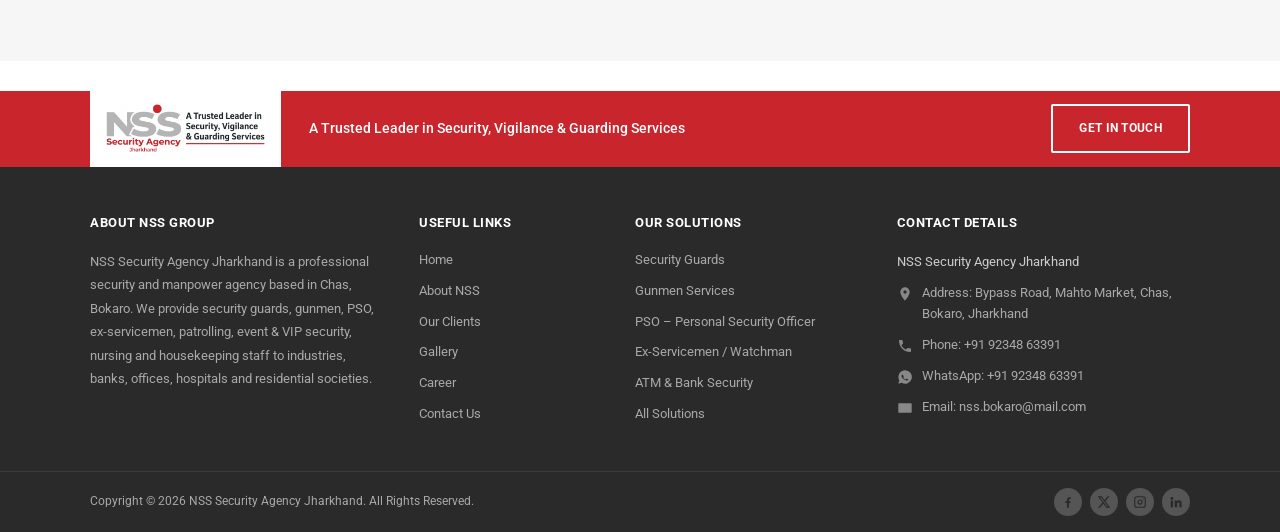
<file: gallery.html>
<!DOCTYPE html>
<html lang="en">
<head>
<meta charset="utf-8">
<meta name="viewport" content="width=device-width, initial-scale=1">
<title>Gallery – NSS Security Agency Jharkhand</title>
<meta name="description" content="Photo and video gallery of NSS Security Agency Jharkhand.">
<meta property="og:title" content="Gallery – NSS Security Agency Jharkhand">
<meta property="og:description" content="Photo and video gallery of NSS Security Agency Jharkhand.">
<meta property="og:image" content="assets/img/logo-full.png">
<link rel="icon" type="image/png" href="assets/img/favicon.png">
<link rel="preconnect" href="https://fonts.googleapis.com">
<link rel="preconnect" href="https://fonts.gstatic.com" crossorigin>
<link href="https://fonts.googleapis.com/css2?family=Roboto:wght@300;400;500;700;900&display=swap" rel="stylesheet">
<link rel="stylesheet" href="assets/css/style.css">
</head>
<body>
<div class="topbar"><div class="wrap">
  <div class="tb-info"><b>NSS Security Agency <em>Jharkhand</em></b><span class="tb-line"><i class="pill">24×7</i><a href="tel:+919234863391">+91 92348 63391</a><a class="hide-sm" href="mailto:nss.bokaro@mail.com">nss.bokaro@mail.com</a><a class="hide-sm" href="https://wa.me/919234863391?text=Hello%20NSS%20Security%20Agency%2C%20I%20want%20to%20know%20about%20your%20security%20services." target="_blank" rel="noopener">WhatsApp</a></span></div>
  <a class="ribbon" href="about.html#recognition" aria-label="NSS Secure Solutions"><img src="assets/img/nss-badge.jpg" alt="NSS Secure Solutions badge"></a>
</div></div>
<header class="site-header" id="top"><div class="wrap">
  <a class="logo" href="index.html"><img src="assets/img/logo-full.png" alt="NSS Security Agency Jharkhand"></a>
  <nav class="main-nav" id="mainnav"><ul class="nav"><li class=""><a href="index.html">Home</a></li><li class="has-sub "><a href="about.html">Company<i class="caret"></i></a><button class="sub-toggle" aria-label="Open Company menu"></button><ul class="sub"><li><a href="about.html#who">About NSS</a></li><li><a href="about.html#values">Mission &amp; Vision</a></li><li><a href="about.html#why">Why Choose NSS</a></li><li><a href="about.html#recognition">Recognition</a></li><li><a href="clients.html">Our Clients</a></li></ul></li><li class="has-sub "><a href="services.html">Solutions<i class="caret"></i></a><button class="sub-toggle" aria-label="Open Solutions menu"></button><ul class="sub"><li><a href="services.html#security-guards">Security Guards</a></li><li><a href="services.html#gunmen-services">Gunmen Services</a></li><li><a href="services.html#pso-personal-security">PSO – Personal Security Officer</a></li><li><a href="services.html#ex-servicemen-watchman">Ex-Servicemen / Watchman</a></li><li><a href="services.html#atm-bank-security">ATM &amp; Bank Security</a></li><li><a href="services.html#industrial-security">Industrial Security</a></li><li><a href="services.html#commercial-security">Commercial Security</a></li><li><a href="services.html#residential-security">Residential Security</a></li><li><a href="services.html">All Solutions</a></li></ul></li><li class="active"><a href="gallery.html">Gallery</a></li><li class=""><a href="career.html">Career</a></li><li class=""><a href="contact.html">Contact Us</a></li></ul></nav>
  <div class="hd-actions">
    <button class="burger" id="burger" aria-label="Menu" aria-expanded="false"><span></span><span></span><span></span></button>
    <button class="search-btn" id="searchbtn" aria-label="Search"><svg viewBox="0 0 24 24"><path d="M10 2a8 8 0 0 1 6.300 12.900l5.400 5.400-1.400 1.400-5.400-5.400A8 8 0 1 1 10 2zm0 2a6 6 0 1 0 0 12 6 6 0 0 0 0-12z"/></svg></button>
  </div>
</div></header>
<section class="page-banner" style="background-image:linear-gradient(rgba(70,62,62,.72),rgba(70,62,62,.72)),url(assets/img/staff-site-2.jpg)">
<div class="wrap"><h1 class="crumbs"><a href="index.html">Home</a><span class="sep">/</span><span class="cur">Gallery</span></h1></div></section>
<div class="rlines"><i></i><i></i></div><div class="wrap"><h2 class="inner-h">Our Gallery<br><span>Photos &amp; Videos</span></h2></div>
<section class="sec"><div class="wrap">
  <h2 class="sec-title">Photo <span>Gallery</span></h2>
  <div class="gal gal3"><a href="assets/img/dalmia-team.jpg" class="lb"><img loading="lazy" src="assets/img/dalmia-team.jpg" alt="NSS Security Agency photo"></a><a href="assets/img/team-certificate.jpg" class="lb"><img loading="lazy" src="assets/img/team-certificate.jpg" alt="NSS Security Agency photo"></a><a href="assets/img/certificate-award.jpg" class="lb"><img loading="lazy" src="assets/img/certificate-award.jpg" alt="NSS Security Agency photo"></a><a href="assets/img/staff-site-1.jpg" class="lb"><img loading="lazy" src="assets/img/staff-site-1.jpg" alt="NSS Security Agency photo"></a><a href="assets/img/staff-site-2.jpg" class="lb"><img loading="lazy" src="assets/img/staff-site-2.jpg" alt="NSS Security Agency photo"></a><a href="assets/img/staff-site-3.jpg" class="lb"><img loading="lazy" src="assets/img/staff-site-3.jpg" alt="NSS Security Agency photo"></a><a href="assets/img/staff-site-4.jpg" class="lb"><img loading="lazy" src="assets/img/staff-site-4.jpg" alt="NSS Security Agency photo"></a><a href="assets/img/staff-site-5.jpg" class="lb"><img loading="lazy" src="assets/img/staff-site-5.jpg" alt="NSS Security Agency photo"></a><a href="assets/img/staff-site-6.jpg" class="lb"><img loading="lazy" src="assets/img/staff-site-6.jpg" alt="NSS Security Agency photo"></a><a href="assets/img/team-women.jpg" class="lb"><img loading="lazy" src="assets/img/team-women.jpg" alt="NSS Security Agency photo"></a><a href="assets/img/guard-1.jpg" class="lb"><img loading="lazy" src="assets/img/guard-1.jpg" alt="NSS Security Agency photo"></a><a href="assets/img/guard-2.jpg" class="lb"><img loading="lazy" src="assets/img/guard-2.jpg" alt="NSS Security Agency photo"></a><a href="assets/img/guard-3.jpg" class="lb"><img loading="lazy" src="assets/img/guard-3.jpg" alt="NSS Security Agency photo"></a><a href="assets/img/guard-4.jpg" class="lb"><img loading="lazy" src="assets/img/guard-4.jpg" alt="NSS Security Agency photo"></a><a href="assets/img/guard-5.jpg" class="lb"><img loading="lazy" src="assets/img/guard-5.jpg" alt="NSS Security Agency photo"></a><a href="assets/img/guard-6.jpg" class="lb"><img loading="lazy" src="assets/img/guard-6.jpg" alt="NSS Security Agency photo"></a><a href="assets/img/services-poster.jpg" class="lb"><img loading="lazy" src="assets/img/services-poster.jpg" alt="NSS Security Agency photo"></a><a href="assets/img/company-profile.jpg" class="lb"><img loading="lazy" src="assets/img/company-profile.jpg" alt="NSS Security Agency photo"></a><a href="assets/img/clients-poster.jpg" class="lb"><img loading="lazy" src="assets/img/clients-poster.jpg" alt="NSS Security Agency photo"></a></div>
</div></section>
<section class="sec grey"><div class="wrap">
  <h2 class="sec-title center">Our <span>Video</span></h2>
  <div class="video"><video controls preload="metadata" poster="assets/img/video-poster.jpg" playsinline><source src="assets/video/nss-video.mp4" type="video/mp4"></video></div>
</div></section>
<div class="band"><div class="wrap">
  <a class="band-logo" href="index.html"><img src="assets/img/logo-full.png" alt="NSS Security Agency Jharkhand"></a>
  <p>A Trusted Leader in Security, Vigilance &amp; Guarding Services</p>
  <a class="btn btn-outline" href="contact.html">GET IN TOUCH</a>
</div></div>
<footer class="site-footer">
<div class="wrap foot-grid">
  <div class="fcol"><h4>About NSS Group</h4>
    <p>NSS Security Agency Jharkhand is a professional security and manpower agency based in Chas, Bokaro. We provide security guards, gunmen, PSO, ex-servicemen, patrolling, event &amp; VIP security, nursing and housekeeping staff to industries, banks, offices, hospitals and residential societies.</p></div>
  <div class="fcol"><h4>Useful Links</h4><ul>
    <li><a href="index.html">Home</a></li><li><a href="about.html">About NSS</a></li><li><a href="clients.html">Our Clients</a></li>
    <li><a href="gallery.html">Gallery</a></li><li><a href="career.html">Career</a></li><li><a href="contact.html">Contact Us</a></li></ul></div>
  <div class="fcol"><h4>Our Solutions</h4><ul><li><a href="services.html#security-guards">Security Guards</a></li><li><a href="services.html#gunmen-services">Gunmen Services</a></li><li><a href="services.html#pso-personal-security">PSO – Personal Security Officer</a></li><li><a href="services.html#ex-servicemen-watchman">Ex-Servicemen / Watchman</a></li><li><a href="services.html#atm-bank-security">ATM &amp; Bank Security</a></li><li><a href="services.html">All Solutions</a></li></ul></div>
  <div class="fcol"><h4>Contact Details</h4>
    <p class="fname">NSS Security Agency Jharkhand</p>
    <ul class="contact-list">
      <li><span class="ic "><svg viewBox="0 0 24 24"><path d="M12 2a7 7 0 0 0-7 7c0 5.2 7 13 7 13s7-7.8 7-13a7 7 0 0 0-7-7zm0 9.5A2.5 2.5 0 1 1 12 6.5a2.5 2.5 0 0 1 0 5z"/></svg></span><a href="https://www.google.com/maps/search/?api=1&query=Mahto%20Market%20Bypass%20Road%20Chas%20Bokaro%20Jharkhand" target="_blank" rel="noopener">Address: Bypass Road, Mahto Market, Chas, Bokaro, Jharkhand</a></li>
      <li><span class="ic "><svg viewBox="0 0 24 24"><path d="M6.6 10.8a15 15 0 0 0 6.6 6.6l2.2-2.2a1 1 0 0 1 1-.25 11.4 11.4 0 0 0 3.6.57 1 1 0 0 1 1 1V20a1 1 0 0 1-1 1A17 17 0 0 1 3 4a1 1 0 0 1 1-1h3.5a1 1 0 0 1 1 1c0 1.25.2 2.45.57 3.6a1 1 0 0 1-.25 1z"/></svg></span><a href="tel:+919234863391">Phone: +91 92348 63391</a></li>
      <li><span class="ic "><svg viewBox="0 0 24 24"><path d="M12 2a10 10 0 0 0-8.6 15L2 22l5.2-1.4A10 10 0 1 0 12 2zm5.2 14.2c-.2.6-1.2 1.2-1.7 1.2-.4.1-1 .1-1.6-.1a14 14 0 0 1-5-3.1 9.3 9.3 0 0 1-1.9-2.6c-.5-1-.1-1.9.4-2.5.2-.3.5-.4.7-.4h.5c.2 0 .4 0 .6.5l.8 1.9c.1.2.1.4 0 .6l-.4.6c-.1.2-.3.3-.1.6a7.300 7.300 0 0 0 3.400 2.900c.3.1.5.1.6-.1l.7-.9c.2-.2.4-.2.6-.1l1.800.9c.2.1.4.2.4.3.1.2.1.8-.1 1.300z"/></svg></span><a href="https://wa.me/919234863391?text=Hello%20NSS%20Security%20Agency%2C%20I%20want%20to%20know%20about%20your%20security%20services." target="_blank" rel="noopener">WhatsApp: +91 92348 63391</a></li>
      <li><span class="ic "><svg viewBox="0 0 24 24"><path d="M3 5h18a1 1 0 0 1 1 1v12a1 1 0 0 1-1 1H3a1 1 0 0 1-1-1V6a1 1 0 0 1 1-1zm9 7.2L4.5 7v.2L12 12.4 19.5 7.2V7z"/></svg></span><a href="mailto:nss.bokaro@mail.com">Email: nss.bokaro@mail.com</a></li>
    </ul></div>
</div>
<div class="copy"><div class="wrap"><span>Copyright © 2026 NSS Security Agency Jharkhand. All Rights Reserved.</span><div class="social"><a href="#" data-social="Facebook" aria-label="Facebook"><svg viewBox="0 0 24 24"><path d="M13.5 22v-8.2h2.8l.4-3.3h-3.2V8.400c0-.9.3-1.6 1.600-1.600h1.700V3.900c-.3 0-1.300-.1-2.500-.1-2.500 0-4.100 1.500-4.100 4.200v2.500H7.400v3.300h2.800V22z"/></svg></a><a href="#" data-social="X" aria-label="X"><svg viewBox="0 0 24 24"><path d="M18.244 2.25h3.308l-7.227 8.26 8.502 11.24H16.17l-5.214-6.817L4.99 21.75H1.68l7.73-8.835L1.254 2.25H8.08l4.713 6.231zm-1.161 17.52h1.833L7.084 4.126H5.117z"/></svg></a><a href="#" data-social="Instagram" aria-label="Instagram"><svg viewBox="0 0 24 24"><path d="M7 2h10a5 5 0 0 1 5 5v10a5 5 0 0 1-5 5H7a5 5 0 0 1-5-5V7a5 5 0 0 1 5-5zm0 2a3 3 0 0 0-3 3v10a3 3 0 0 0 3 3h10a3 3 0 0 0 3-3V7a3 3 0 0 0-3-3zm5 3.500a4.500 4.500 0 1 1 0 9 4.500 4.500 0 0 1 0-9zm0 2a2.500 2.500 0 1 0 0 5 2.500 2.500 0 0 0 0-5zM17.500 6a1 1 0 1 1 0 2 1 1 0 0 1 0-2z"/></svg></a><a href="#" data-social="LinkedIn" aria-label="LinkedIn"><svg viewBox="0 0 24 24"><path d="M4.980 3.500a2.500 2.500 0 1 1 0 5 2.500 2.500 0 0 1 0-5zM3 9.500h4V21H3zM9.500 9.500h3.800v1.600h.1c.5-1 1.800-1.900 3.700-1.900 4 0 4.700 2.600 4.700 6V21h-4v-5.200c0-1.300 0-2.900-1.800-2.900s-2 1.400-2 2.800V21h-4z"/></svg></a></div></div></div>
</footer>

<div class="side-tabs"><a class="st-black" href="career.html">Apply for Security Guard Job</a><a class="st-red" href="contact.html">Get In Touch</a></div>
<a class="float-wa" href="https://wa.me/919234863391?text=Hello%20NSS%20Security%20Agency%2C%20I%20want%20to%20know%20about%20your%20security%20services." target="_blank" rel="noopener" aria-label="Chat on WhatsApp"><svg viewBox="0 0 24 24"><path d="M12 2a10 10 0 0 0-8.6 15L2 22l5.2-1.4A10 10 0 1 0 12 2zm5.2 14.2c-.2.6-1.2 1.2-1.7 1.2-.4.1-1 .1-1.6-.1a14 14 0 0 1-5-3.1 9.3 9.3 0 0 1-1.9-2.6c-.5-1-.1-1.9.4-2.5.2-.3.5-.4.7-.4h.5c.2 0 .4 0 .6.5l.8 1.9c.1.2.1.4 0 .6l-.4.6c-.1.2-.3.3-.1.6a7.300 7.300 0 0 0 3.400 2.900c.3.1.5.1.6-.1l.7-.9c.2-.2.4-.2.6-.1l1.800.9c.2.1.4.2.4.3.1.2.1.8-.1 1.300z"/></svg></a>
<a class="float-call" href="tel:+919234863391" aria-label="Call now"><svg viewBox="0 0 24 24"><path d="M6.6 10.8a15 15 0 0 0 6.6 6.6l2.2-2.2a1 1 0 0 1 1-.25 11.4 11.4 0 0 0 3.6.57 1 1 0 0 1 1 1V20a1 1 0 0 1-1 1A17 17 0 0 1 3 4a1 1 0 0 1 1-1h3.5a1 1 0 0 1 1 1c0 1.25.2 2.45.57 3.6a1 1 0 0 1-.25 1z"/></svg></a>
<a class="to-top" href="#top" aria-label="Back to top"><svg viewBox="0 0 24 24"><path d="M12 5l7 7-1.400 1.400L12 7.800l-5.600 5.600L5 12zm0 6l7 7-1.400 1.400L12 13.800l-5.600 5.600L5 18z"/></svg></a>
<div class="search-ov" id="searchov"><div class="search-box"><button class="s-close" id="sclose" aria-label="Close">&times;</button>
<form id="sform"><input id="sinput" type="search" placeholder="Search services, pages…" autocomplete="off"><button class="btn btn-red" type="submit">Search</button></form><ul id="sres"></ul></div></div>
<script>window.NSS_SEARCH=[["Security Guards", "services.html#security-guards", "Trained and uniformed guards for factories, plants, offices, schools, hospitals and societies."], ["Gunmen Services", "services.html#gunmen-services", "Licensed armed guards for high-value premises and sensitive locations."], ["PSO \u2013 Personal Security Officer", "services.html#pso-personal-security", "Dedicated personal security officers for individuals, executives and families."], ["Ex-Servicemen / Watchman", "services.html#ex-servicemen-watchman", "Disciplined ex-servicemen and watchmen for round-the-clock vigilance."], ["ATM & Bank Security", "services.html#atm-bank-security", "Alert, well-briefed guards for ATMs, bank branches and cash points."], ["Industrial Security", "services.html#industrial-security", "Plant gate control, material movement checks and perimeter protection."], ["Commercial Security", "services.html#commercial-security", "Front-desk, access control and patrolling for malls, offices, hotels and showrooms."], ["Residential Security", "services.html#residential-security", "Gate management, visitor checking and night patrol for apartments and colonies."], ["Event & VIP Security", "services.html#event-vip-security", "Crowd management, access control and VIP protection for events and functions."], ["Patrolling Services", "services.html#patrolling-services", "Scheduled foot and vehicle patrolling with proper checkpoint reporting."], ["Nursing Staff Support", "services.html#nursing-staff-support", "Qualified nursing and caretaker staff for hospitals, clinics and home care."], ["Housekeeping Services", "services.html#housekeeping-services", "Professional housekeeping and facility staff for offices, plants and institutions."], ["Home", "index.html", "NSS Security Agency Jharkhand"], ["About NSS", "about.html", "Who we are, mission, vision, why choose NSS"], ["Our Clients", "clients.html", "Clients and deployments"], ["Gallery", "gallery.html", "Photos and video"], ["Career", "career.html", "Jobs: security guard, supervisor, gunman"], ["Contact Us", "contact.html", "Phone, WhatsApp, email, address"]];</script>
<script src="assets/js/main.js"></script>
</body></html>
</file>
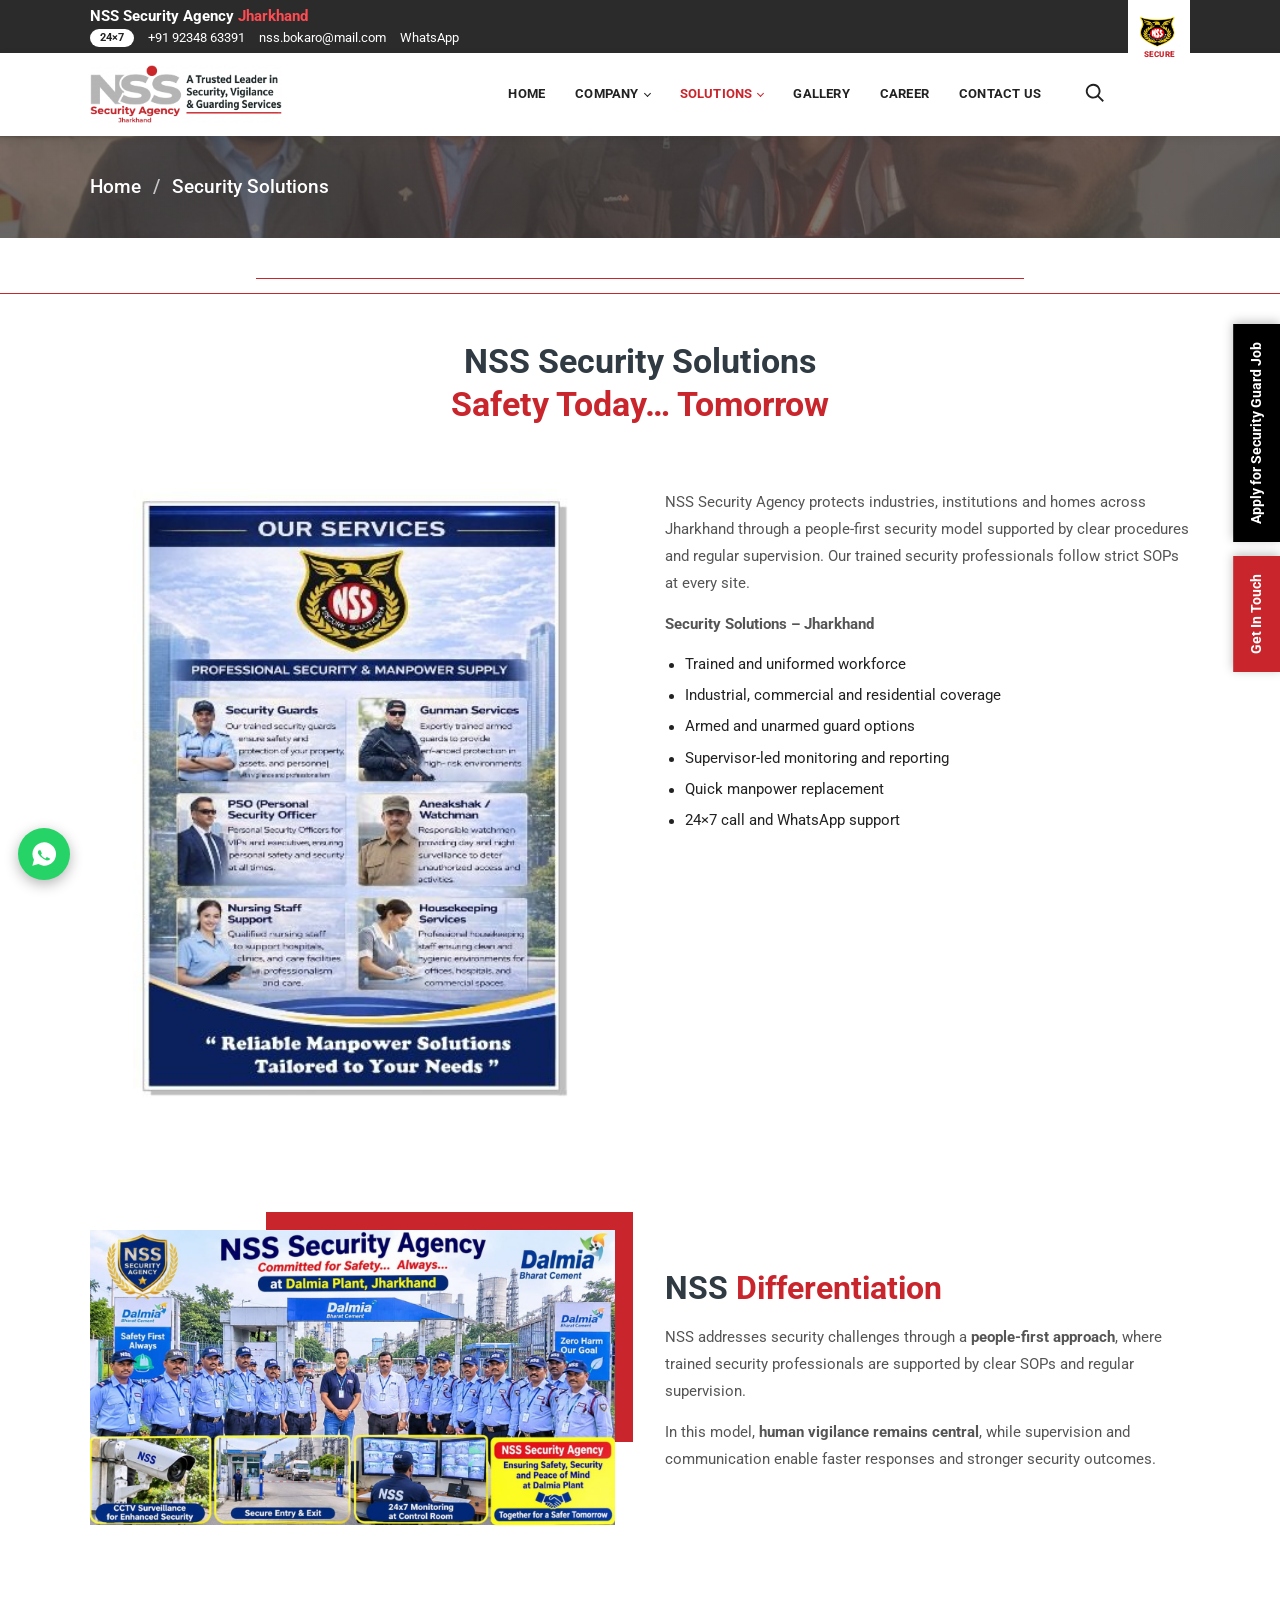
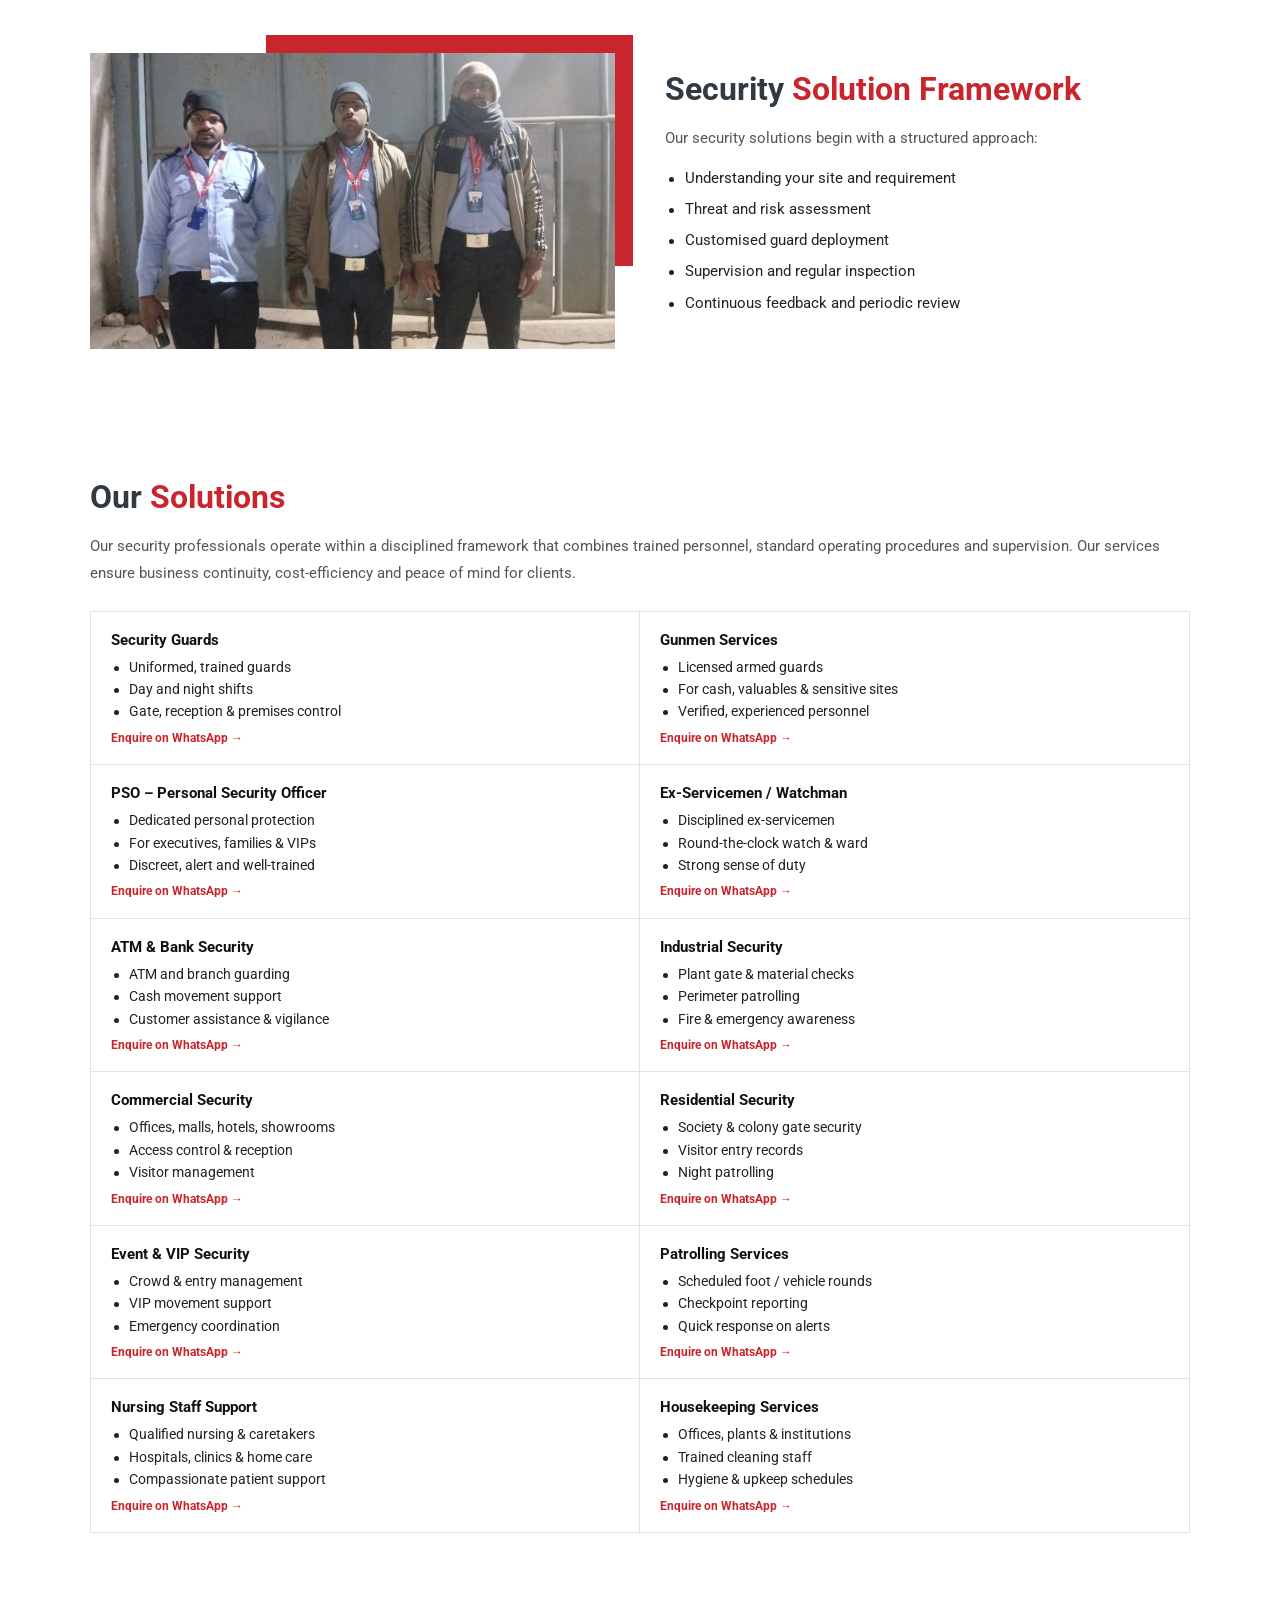
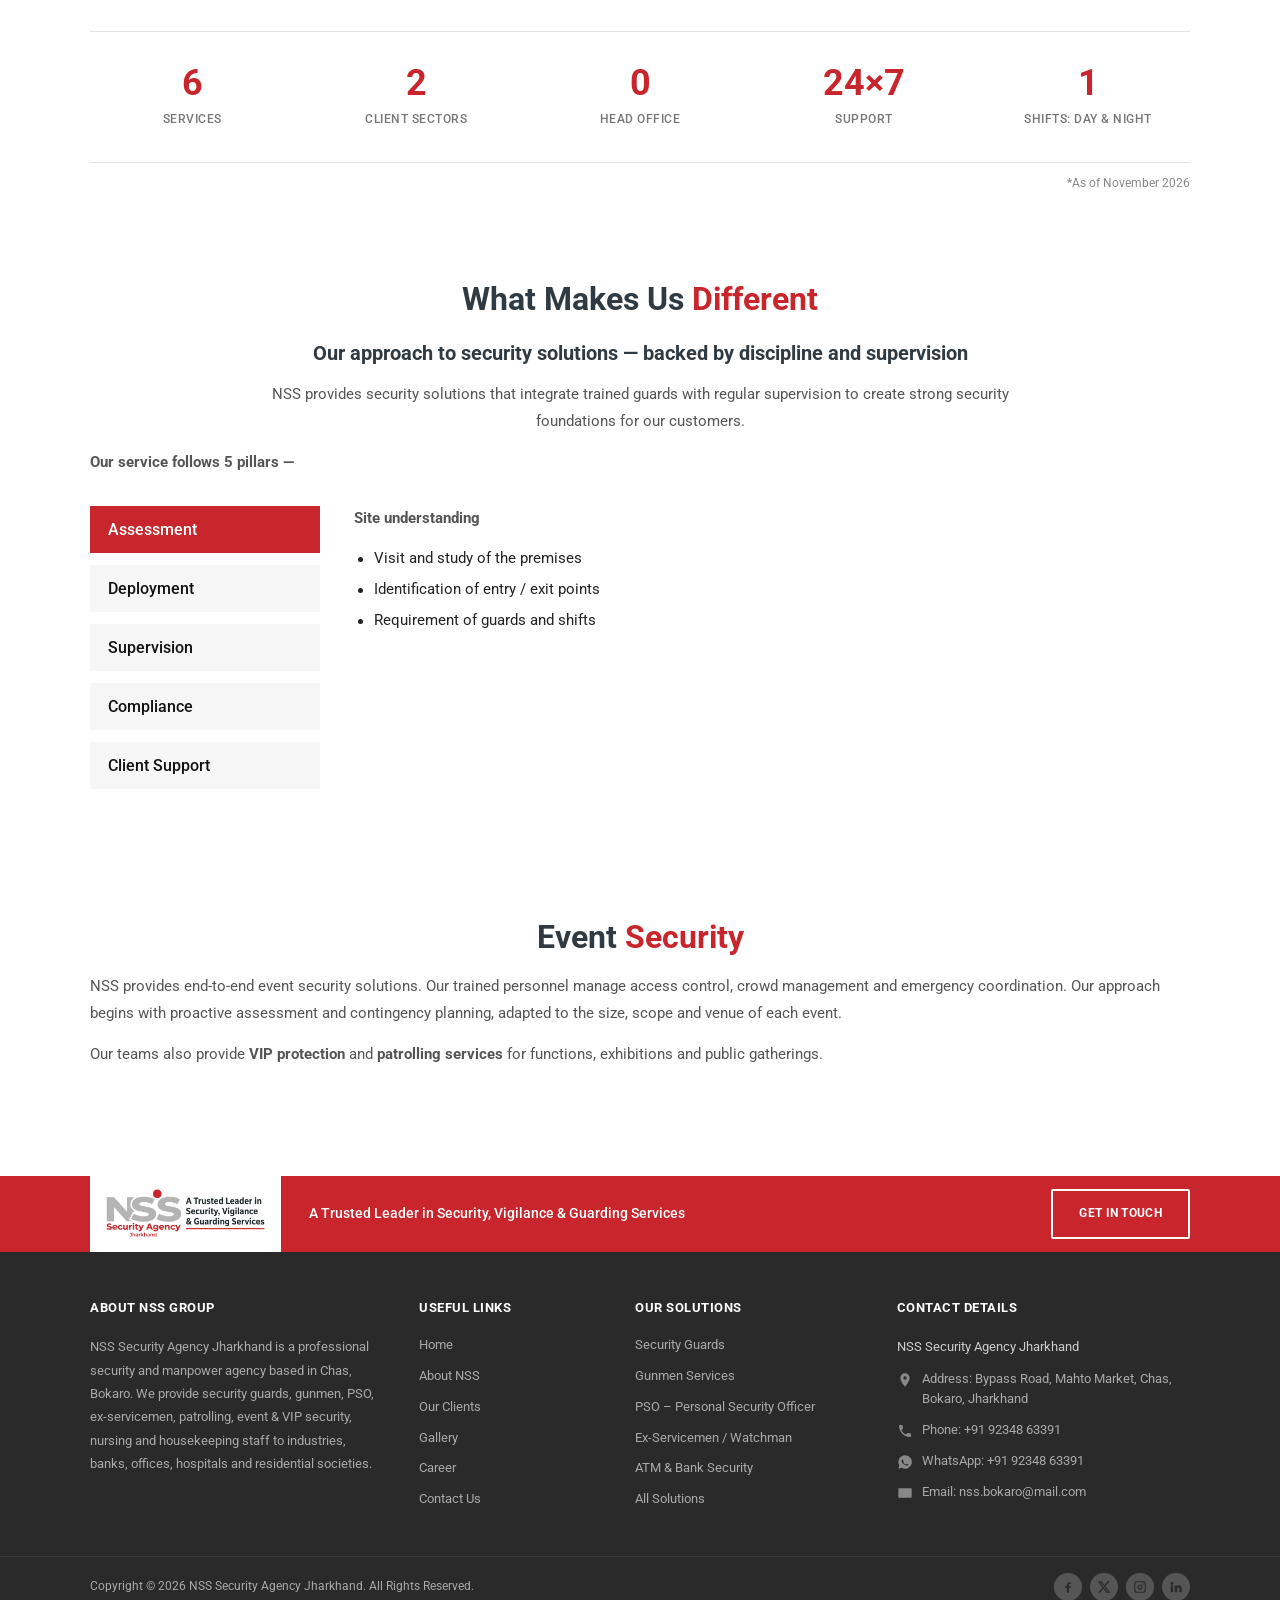
<file: services.html>
<!DOCTYPE html>
<html lang="en">
<head>
<meta charset="utf-8">
<meta name="viewport" content="width=device-width, initial-scale=1">
<title>Security Solutions – NSS Security Agency Jharkhand</title>
<meta name="description" content="Security guards, gunmen, PSO, ex-servicemen, ATM & bank security, industrial, commercial, residential, event & VIP security, patrolling, nursing and housekeeping in Bokaro.">
<meta property="og:title" content="Security Solutions – NSS Security Agency Jharkhand">
<meta property="og:description" content="Security guards, gunmen, PSO, ex-servicemen, ATM & bank security, industrial, commercial, residential, event & VIP security, patrolling, nursing and housekeeping in Bokaro.">
<meta property="og:image" content="assets/img/logo-full.png">
<link rel="icon" type="image/png" href="assets/img/favicon.png">
<link rel="preconnect" href="https://fonts.googleapis.com">
<link rel="preconnect" href="https://fonts.gstatic.com" crossorigin>
<link href="https://fonts.googleapis.com/css2?family=Roboto:wght@300;400;500;700;900&display=swap" rel="stylesheet">
<link rel="stylesheet" href="assets/css/style.css">
</head>
<body>
<div class="topbar"><div class="wrap">
  <div class="tb-info"><b>NSS Security Agency <em>Jharkhand</em></b><span class="tb-line"><i class="pill">24×7</i><a href="tel:+919234863391">+91 92348 63391</a><a class="hide-sm" href="mailto:nss.bokaro@mail.com">nss.bokaro@mail.com</a><a class="hide-sm" href="https://wa.me/919234863391?text=Hello%20NSS%20Security%20Agency%2C%20I%20want%20to%20know%20about%20your%20security%20services." target="_blank" rel="noopener">WhatsApp</a></span></div>
  <a class="ribbon" href="about.html#recognition" aria-label="NSS Secure Solutions"><img src="assets/img/nss-badge.jpg" alt="NSS Secure Solutions badge"></a>
</div></div>
<header class="site-header" id="top"><div class="wrap">
  <a class="logo" href="index.html"><img src="assets/img/logo-full.png" alt="NSS Security Agency Jharkhand"></a>
  <nav class="main-nav" id="mainnav"><ul class="nav"><li class=""><a href="index.html">Home</a></li><li class="has-sub "><a href="about.html">Company<i class="caret"></i></a><button class="sub-toggle" aria-label="Open Company menu"></button><ul class="sub"><li><a href="about.html#who">About NSS</a></li><li><a href="about.html#values">Mission &amp; Vision</a></li><li><a href="about.html#why">Why Choose NSS</a></li><li><a href="about.html#recognition">Recognition</a></li><li><a href="clients.html">Our Clients</a></li></ul></li><li class="has-sub active"><a href="services.html">Solutions<i class="caret"></i></a><button class="sub-toggle" aria-label="Open Solutions menu"></button><ul class="sub"><li><a href="services.html#security-guards">Security Guards</a></li><li><a href="services.html#gunmen-services">Gunmen Services</a></li><li><a href="services.html#pso-personal-security">PSO – Personal Security Officer</a></li><li><a href="services.html#ex-servicemen-watchman">Ex-Servicemen / Watchman</a></li><li><a href="services.html#atm-bank-security">ATM &amp; Bank Security</a></li><li><a href="services.html#industrial-security">Industrial Security</a></li><li><a href="services.html#commercial-security">Commercial Security</a></li><li><a href="services.html#residential-security">Residential Security</a></li><li><a href="services.html">All Solutions</a></li></ul></li><li class=""><a href="gallery.html">Gallery</a></li><li class=""><a href="career.html">Career</a></li><li class=""><a href="contact.html">Contact Us</a></li></ul></nav>
  <div class="hd-actions">
    <button class="burger" id="burger" aria-label="Menu" aria-expanded="false"><span></span><span></span><span></span></button>
    <button class="search-btn" id="searchbtn" aria-label="Search"><svg viewBox="0 0 24 24"><path d="M10 2a8 8 0 0 1 6.300 12.900l5.400 5.400-1.400 1.400-5.400-5.400A8 8 0 1 1 10 2zm0 2a6 6 0 1 0 0 12 6 6 0 0 0 0-12z"/></svg></button>
  </div>
</div></header>
<section class="page-banner" style="background-image:linear-gradient(rgba(70,62,62,.72),rgba(70,62,62,.72)),url(assets/img/staff-site-3.jpg)">
<div class="wrap"><h1 class="crumbs"><a href="index.html">Home</a><span class="sep">/</span><span class="cur">Security Solutions</span></h1></div></section>
<div class="rlines"><i></i><i></i></div><div class="wrap"><h2 class="inner-h">NSS Security Solutions<br><span>Safety Today… Tomorrow</span></h2></div>
<section class="sec"><div class="wrap two top">
  <div class="frame"><img loading="lazy" src="assets/img/services-poster.jpg" alt="NSS services" class="poster"></div>
  <div>
    <p>NSS Security Agency protects industries, institutions and homes across Jharkhand through a people-first security model supported by clear procedures and regular supervision. Our trained security professionals follow strict SOPs at every site.</p>
    <p><b>Security Solutions – Jharkhand</b></p>
    <ul class="ticks"><li>Trained and uniformed workforce</li><li>Industrial, commercial and residential coverage</li><li>Armed and unarmed guard options</li><li>Supervisor-led monitoring and reporting</li><li>Quick manpower replacement</li><li>24×7 call and WhatsApp support</li></ul>
  </div>
</div></section>

<section class="sec"><div class="wrap two rev">
  <div>
    <h2 class="sec-title">NSS <span>Differentiation</span></h2>
    <p>NSS addresses security challenges through a <b>people-first approach</b>, where trained security professionals are supported by clear SOPs and regular supervision.</p>
    <p>In this model, <b>human vigilance remains central</b>, while supervision and communication enable faster responses and stronger security outcomes.</p>
  </div>
  <div class="frame"><img loading="lazy" src="assets/img/dalmia-team.jpg" alt="NSS team at Dalmia plant"></div>
</div></section>

<section class="sec"><div class="wrap two">
  <div class="frame"><img loading="lazy" src="assets/img/staff-site-6.jpg" alt="NSS staff"></div>
  <div>
    <h2 class="sec-title">Security <span>Solution Framework</span></h2>
    <p>Our security solutions begin with a structured approach:</p>
    <ul class="ticks"><li>Understanding your site and requirement</li><li>Threat and risk assessment</li><li>Customised guard deployment</li><li>Supervision and regular inspection</li><li>Continuous feedback and periodic review</li></ul>
  </div>
</div></section>

<section class="sec"><div class="wrap">
  <h2 class="sec-title">Our <span>Solutions</span></h2>
  <p>Our security professionals operate within a disciplined framework that combines trained personnel, standard operating procedures and supervision. Our services ensure business continuity, cost-efficiency and peace of mind for clients.</p>
  <div class="tbl"><div class="cell" id="security-guards"><b>Security Guards</b><ul><li>Uniformed, trained guards</li><li>Day and night shifts</li><li>Gate, reception &amp; premises control</li></ul><a class="enq" href="https://wa.me/919234863391?text=Hello%2C%20I%20need%20Security%20Guards%20service." target="_blank" rel="noopener">Enquire on WhatsApp →</a></div><div class="cell" id="gunmen-services"><b>Gunmen Services</b><ul><li>Licensed armed guards</li><li>For cash, valuables &amp; sensitive sites</li><li>Verified, experienced personnel</li></ul><a class="enq" href="https://wa.me/919234863391?text=Hello%2C%20I%20need%20Gunmen%20Services%20service." target="_blank" rel="noopener">Enquire on WhatsApp →</a></div><div class="cell" id="pso-personal-security"><b>PSO – Personal Security Officer</b><ul><li>Dedicated personal protection</li><li>For executives, families &amp; VIPs</li><li>Discreet, alert and well-trained</li></ul><a class="enq" href="https://wa.me/919234863391?text=Hello%2C%20I%20need%20PSO%20%E2%80%93%20Personal%20Security%20Officer%20service." target="_blank" rel="noopener">Enquire on WhatsApp →</a></div><div class="cell" id="ex-servicemen-watchman"><b>Ex-Servicemen / Watchman</b><ul><li>Disciplined ex-servicemen</li><li>Round-the-clock watch &amp; ward</li><li>Strong sense of duty</li></ul><a class="enq" href="https://wa.me/919234863391?text=Hello%2C%20I%20need%20Ex-Servicemen%20/%20Watchman%20service." target="_blank" rel="noopener">Enquire on WhatsApp →</a></div><div class="cell" id="atm-bank-security"><b>ATM &amp; Bank Security</b><ul><li>ATM and branch guarding</li><li>Cash movement support</li><li>Customer assistance &amp; vigilance</li></ul><a class="enq" href="https://wa.me/919234863391?text=Hello%2C%20I%20need%20ATM%20%26%20Bank%20Security%20service." target="_blank" rel="noopener">Enquire on WhatsApp →</a></div><div class="cell" id="industrial-security"><b>Industrial Security</b><ul><li>Plant gate &amp; material checks</li><li>Perimeter patrolling</li><li>Fire &amp; emergency awareness</li></ul><a class="enq" href="https://wa.me/919234863391?text=Hello%2C%20I%20need%20Industrial%20Security%20service." target="_blank" rel="noopener">Enquire on WhatsApp →</a></div><div class="cell" id="commercial-security"><b>Commercial Security</b><ul><li>Offices, malls, hotels, showrooms</li><li>Access control &amp; reception</li><li>Visitor management</li></ul><a class="enq" href="https://wa.me/919234863391?text=Hello%2C%20I%20need%20Commercial%20Security%20service." target="_blank" rel="noopener">Enquire on WhatsApp →</a></div><div class="cell" id="residential-security"><b>Residential Security</b><ul><li>Society &amp; colony gate security</li><li>Visitor entry records</li><li>Night patrolling</li></ul><a class="enq" href="https://wa.me/919234863391?text=Hello%2C%20I%20need%20Residential%20Security%20service." target="_blank" rel="noopener">Enquire on WhatsApp →</a></div><div class="cell" id="event-vip-security"><b>Event &amp; VIP Security</b><ul><li>Crowd &amp; entry management</li><li>VIP movement support</li><li>Emergency coordination</li></ul><a class="enq" href="https://wa.me/919234863391?text=Hello%2C%20I%20need%20Event%20%26%20VIP%20Security%20service." target="_blank" rel="noopener">Enquire on WhatsApp →</a></div><div class="cell" id="patrolling-services"><b>Patrolling Services</b><ul><li>Scheduled foot / vehicle rounds</li><li>Checkpoint reporting</li><li>Quick response on alerts</li></ul><a class="enq" href="https://wa.me/919234863391?text=Hello%2C%20I%20need%20Patrolling%20Services%20service." target="_blank" rel="noopener">Enquire on WhatsApp →</a></div><div class="cell" id="nursing-staff-support"><b>Nursing Staff Support</b><ul><li>Qualified nursing &amp; caretakers</li><li>Hospitals, clinics &amp; home care</li><li>Compassionate patient support</li></ul><a class="enq" href="https://wa.me/919234863391?text=Hello%2C%20I%20need%20Nursing%20Staff%20Support%20service." target="_blank" rel="noopener">Enquire on WhatsApp →</a></div><div class="cell" id="housekeeping-services"><b>Housekeeping Services</b><ul><li>Offices, plants &amp; institutions</li><li>Trained cleaning staff</li><li>Hygiene &amp; upkeep schedules</li></ul><a class="enq" href="https://wa.me/919234863391?text=Hello%2C%20I%20need%20Housekeeping%20Services%20service." target="_blank" rel="noopener">Enquire on WhatsApp →</a></div></div>
</div></section>

<section class="stats-sec"><div class="wrap"><div class="stats-row"><div><b class="count" data-count="12">12</b><span>Services</span></div><div><b class="count" data-count="4">4</b><span>Client Sectors</span></div><div><b class="count" data-count="1">1</b><span>Head Office</span></div><div><b>24×7</b><span>Support</span></div><div><b class="count" data-count="2">2</b><span>Shifts: Day &amp; Night</span></div></div><p class="asof">*As of November 2026</p></div></section>

<section class="sec"><div class="wrap">
  <h2 class="sec-title center">What Makes Us <span>Different</span></h2>
  <h3 class="sub-h center">Our approach to security solutions — backed by discipline and supervision</h3>
  <p class="center narrow">NSS provides security solutions that integrate trained guards with regular supervision to create strong security foundations for our customers.</p>
  <p><b>Our service follows 5 pillars —</b></p>
  <div class="vtabs"><div class="tablist"><button class="on" data-tab="0">Assessment</button><button class="" data-tab="1">Deployment</button><button class="" data-tab="2">Supervision</button><button class="" data-tab="3">Compliance</button><button class="" data-tab="4">Client Support</button></div><div class="tabpanels"><div class="tabpanel on" data-panel="0"><p><b>Site understanding</b></p><ul class="ticks"><li>Visit and study of the premises</li><li>Identification of entry / exit points</li><li>Requirement of guards and shifts</li></ul></div><div class="tabpanel" data-panel="1"><p><b>Right people at the right post</b></p><ul class="ticks"><li>Trained and uniformed guards</li><li>Post-wise duty briefing</li><li>Reliever arrangement</li></ul></div><div class="tabpanel" data-panel="2"><p><b>Quality on every shift</b></p><ul class="ticks"><li>Supervisor visits</li><li>Attendance and duty checks</li><li>Incident reporting</li></ul></div><div class="tabpanel" data-panel="3"><p><b>Discipline and conduct</b></p><ul class="ticks"><li>Verified personnel</li><li>Uniform and ID standards</li><li>Adherence to site rules</li></ul></div><div class="tabpanel" data-panel="4"><p><b>Quick response</b></p><ul class="ticks"><li>Call and WhatsApp support</li><li>Quick replacement of staff</li><li>Feedback-based improvement</li></ul></div></div></div>
</div></section>

<section class="sec"><div class="wrap">
  <h2 class="sec-title center">Event <span>Security</span></h2>
  <p>NSS provides end-to-end event security solutions. Our trained personnel manage access control, crowd management and emergency coordination. Our approach begins with proactive assessment and contingency planning, adapted to the size, scope and venue of each event.</p>
  <p>Our teams also provide <b>VIP protection</b> and <b>patrolling services</b> for functions, exhibitions and public gatherings.</p>
</div></section>
<div class="band"><div class="wrap">
  <a class="band-logo" href="index.html"><img src="assets/img/logo-full.png" alt="NSS Security Agency Jharkhand"></a>
  <p>A Trusted Leader in Security, Vigilance &amp; Guarding Services</p>
  <a class="btn btn-outline" href="contact.html">GET IN TOUCH</a>
</div></div>
<footer class="site-footer">
<div class="wrap foot-grid">
  <div class="fcol"><h4>About NSS Group</h4>
    <p>NSS Security Agency Jharkhand is a professional security and manpower agency based in Chas, Bokaro. We provide security guards, gunmen, PSO, ex-servicemen, patrolling, event &amp; VIP security, nursing and housekeeping staff to industries, banks, offices, hospitals and residential societies.</p></div>
  <div class="fcol"><h4>Useful Links</h4><ul>
    <li><a href="index.html">Home</a></li><li><a href="about.html">About NSS</a></li><li><a href="clients.html">Our Clients</a></li>
    <li><a href="gallery.html">Gallery</a></li><li><a href="career.html">Career</a></li><li><a href="contact.html">Contact Us</a></li></ul></div>
  <div class="fcol"><h4>Our Solutions</h4><ul><li><a href="services.html#security-guards">Security Guards</a></li><li><a href="services.html#gunmen-services">Gunmen Services</a></li><li><a href="services.html#pso-personal-security">PSO – Personal Security Officer</a></li><li><a href="services.html#ex-servicemen-watchman">Ex-Servicemen / Watchman</a></li><li><a href="services.html#atm-bank-security">ATM &amp; Bank Security</a></li><li><a href="services.html">All Solutions</a></li></ul></div>
  <div class="fcol"><h4>Contact Details</h4>
    <p class="fname">NSS Security Agency Jharkhand</p>
    <ul class="contact-list">
      <li><span class="ic "><svg viewBox="0 0 24 24"><path d="M12 2a7 7 0 0 0-7 7c0 5.2 7 13 7 13s7-7.8 7-13a7 7 0 0 0-7-7zm0 9.5A2.5 2.5 0 1 1 12 6.5a2.5 2.5 0 0 1 0 5z"/></svg></span><a href="https://www.google.com/maps/search/?api=1&query=Mahto%20Market%20Bypass%20Road%20Chas%20Bokaro%20Jharkhand" target="_blank" rel="noopener">Address: Bypass Road, Mahto Market, Chas, Bokaro, Jharkhand</a></li>
      <li><span class="ic "><svg viewBox="0 0 24 24"><path d="M6.6 10.8a15 15 0 0 0 6.6 6.6l2.2-2.2a1 1 0 0 1 1-.25 11.4 11.4 0 0 0 3.6.57 1 1 0 0 1 1 1V20a1 1 0 0 1-1 1A17 17 0 0 1 3 4a1 1 0 0 1 1-1h3.5a1 1 0 0 1 1 1c0 1.25.2 2.45.57 3.6a1 1 0 0 1-.25 1z"/></svg></span><a href="tel:+919234863391">Phone: +91 92348 63391</a></li>
      <li><span class="ic "><svg viewBox="0 0 24 24"><path d="M12 2a10 10 0 0 0-8.6 15L2 22l5.2-1.4A10 10 0 1 0 12 2zm5.2 14.2c-.2.6-1.2 1.2-1.7 1.2-.4.1-1 .1-1.6-.1a14 14 0 0 1-5-3.1 9.3 9.3 0 0 1-1.9-2.6c-.5-1-.1-1.9.4-2.5.2-.3.5-.4.7-.4h.5c.2 0 .4 0 .6.5l.8 1.9c.1.2.1.4 0 .6l-.4.6c-.1.2-.3.3-.1.6a7.300 7.300 0 0 0 3.400 2.900c.3.1.5.1.6-.1l.7-.9c.2-.2.4-.2.6-.1l1.800.9c.2.1.4.2.4.3.1.2.1.8-.1 1.300z"/></svg></span><a href="https://wa.me/919234863391?text=Hello%20NSS%20Security%20Agency%2C%20I%20want%20to%20know%20about%20your%20security%20services." target="_blank" rel="noopener">WhatsApp: +91 92348 63391</a></li>
      <li><span class="ic "><svg viewBox="0 0 24 24"><path d="M3 5h18a1 1 0 0 1 1 1v12a1 1 0 0 1-1 1H3a1 1 0 0 1-1-1V6a1 1 0 0 1 1-1zm9 7.2L4.5 7v.2L12 12.4 19.5 7.2V7z"/></svg></span><a href="mailto:nss.bokaro@mail.com">Email: nss.bokaro@mail.com</a></li>
    </ul></div>
</div>
<div class="copy"><div class="wrap"><span>Copyright © 2026 NSS Security Agency Jharkhand. All Rights Reserved.</span><div class="social"><a href="#" data-social="Facebook" aria-label="Facebook"><svg viewBox="0 0 24 24"><path d="M13.5 22v-8.2h2.8l.4-3.3h-3.2V8.400c0-.9.3-1.6 1.600-1.600h1.700V3.900c-.3 0-1.300-.1-2.500-.1-2.500 0-4.100 1.500-4.100 4.200v2.500H7.400v3.300h2.800V22z"/></svg></a><a href="#" data-social="X" aria-label="X"><svg viewBox="0 0 24 24"><path d="M18.244 2.25h3.308l-7.227 8.26 8.502 11.24H16.17l-5.214-6.817L4.99 21.75H1.68l7.73-8.835L1.254 2.25H8.08l4.713 6.231zm-1.161 17.52h1.833L7.084 4.126H5.117z"/></svg></a><a href="#" data-social="Instagram" aria-label="Instagram"><svg viewBox="0 0 24 24"><path d="M7 2h10a5 5 0 0 1 5 5v10a5 5 0 0 1-5 5H7a5 5 0 0 1-5-5V7a5 5 0 0 1 5-5zm0 2a3 3 0 0 0-3 3v10a3 3 0 0 0 3 3h10a3 3 0 0 0 3-3V7a3 3 0 0 0-3-3zm5 3.500a4.500 4.500 0 1 1 0 9 4.500 4.500 0 0 1 0-9zm0 2a2.500 2.500 0 1 0 0 5 2.500 2.500 0 0 0 0-5zM17.500 6a1 1 0 1 1 0 2 1 1 0 0 1 0-2z"/></svg></a><a href="#" data-social="LinkedIn" aria-label="LinkedIn"><svg viewBox="0 0 24 24"><path d="M4.980 3.500a2.500 2.500 0 1 1 0 5 2.500 2.500 0 0 1 0-5zM3 9.500h4V21H3zM9.500 9.500h3.800v1.600h.1c.5-1 1.800-1.900 3.700-1.900 4 0 4.700 2.600 4.700 6V21h-4v-5.200c0-1.300 0-2.900-1.800-2.900s-2 1.400-2 2.800V21h-4z"/></svg></a></div></div></div>
</footer>

<div class="side-tabs"><a class="st-black" href="career.html">Apply for Security Guard Job</a><a class="st-red" href="contact.html">Get In Touch</a></div>
<a class="float-wa" href="https://wa.me/919234863391?text=Hello%20NSS%20Security%20Agency%2C%20I%20want%20to%20know%20about%20your%20security%20services." target="_blank" rel="noopener" aria-label="Chat on WhatsApp"><svg viewBox="0 0 24 24"><path d="M12 2a10 10 0 0 0-8.6 15L2 22l5.2-1.4A10 10 0 1 0 12 2zm5.2 14.2c-.2.6-1.2 1.2-1.7 1.2-.4.1-1 .1-1.6-.1a14 14 0 0 1-5-3.1 9.3 9.3 0 0 1-1.9-2.6c-.5-1-.1-1.9.4-2.5.2-.3.5-.4.7-.4h.5c.2 0 .4 0 .6.5l.8 1.9c.1.2.1.4 0 .6l-.4.6c-.1.2-.3.3-.1.6a7.300 7.300 0 0 0 3.400 2.900c.3.1.5.1.6-.1l.7-.9c.2-.2.4-.2.6-.1l1.800.9c.2.1.4.2.4.3.1.2.1.8-.1 1.300z"/></svg></a>
<a class="float-call" href="tel:+919234863391" aria-label="Call now"><svg viewBox="0 0 24 24"><path d="M6.6 10.8a15 15 0 0 0 6.6 6.6l2.2-2.2a1 1 0 0 1 1-.25 11.4 11.4 0 0 0 3.6.57 1 1 0 0 1 1 1V20a1 1 0 0 1-1 1A17 17 0 0 1 3 4a1 1 0 0 1 1-1h3.5a1 1 0 0 1 1 1c0 1.25.2 2.45.57 3.6a1 1 0 0 1-.25 1z"/></svg></a>
<a class="to-top" href="#top" aria-label="Back to top"><svg viewBox="0 0 24 24"><path d="M12 5l7 7-1.400 1.400L12 7.800l-5.600 5.600L5 12zm0 6l7 7-1.400 1.400L12 13.800l-5.600 5.600L5 18z"/></svg></a>
<div class="search-ov" id="searchov"><div class="search-box"><button class="s-close" id="sclose" aria-label="Close">&times;</button>
<form id="sform"><input id="sinput" type="search" placeholder="Search services, pages…" autocomplete="off"><button class="btn btn-red" type="submit">Search</button></form><ul id="sres"></ul></div></div>
<script>window.NSS_SEARCH=[["Security Guards", "services.html#security-guards", "Trained and uniformed guards for factories, plants, offices, schools, hospitals and societies."], ["Gunmen Services", "services.html#gunmen-services", "Licensed armed guards for high-value premises and sensitive locations."], ["PSO \u2013 Personal Security Officer", "services.html#pso-personal-security", "Dedicated personal security officers for individuals, executives and families."], ["Ex-Servicemen / Watchman", "services.html#ex-servicemen-watchman", "Disciplined ex-servicemen and watchmen for round-the-clock vigilance."], ["ATM & Bank Security", "services.html#atm-bank-security", "Alert, well-briefed guards for ATMs, bank branches and cash points."], ["Industrial Security", "services.html#industrial-security", "Plant gate control, material movement checks and perimeter protection."], ["Commercial Security", "services.html#commercial-security", "Front-desk, access control and patrolling for malls, offices, hotels and showrooms."], ["Residential Security", "services.html#residential-security", "Gate management, visitor checking and night patrol for apartments and colonies."], ["Event & VIP Security", "services.html#event-vip-security", "Crowd management, access control and VIP protection for events and functions."], ["Patrolling Services", "services.html#patrolling-services", "Scheduled foot and vehicle patrolling with proper checkpoint reporting."], ["Nursing Staff Support", "services.html#nursing-staff-support", "Qualified nursing and caretaker staff for hospitals, clinics and home care."], ["Housekeeping Services", "services.html#housekeeping-services", "Professional housekeeping and facility staff for offices, plants and institutions."], ["Home", "index.html", "NSS Security Agency Jharkhand"], ["About NSS", "about.html", "Who we are, mission, vision, why choose NSS"], ["Our Clients", "clients.html", "Clients and deployments"], ["Gallery", "gallery.html", "Photos and video"], ["Career", "career.html", "Jobs: security guard, supervisor, gunman"], ["Contact Us", "contact.html", "Phone, WhatsApp, email, address"]];</script>
<script src="assets/js/main.js"></script>
</body></html>
</file>
<file: assets/css/style.css>
:root{--red:#c9252c;--red2:#a81f24;--slate:#2f3a42;--text:#555;--bg:#f6f6f6;--line:#e2e2e2;--wa:#25d366}
*{box-sizing:border-box;margin:0;padding:0}
html{scroll-behavior:smooth;scroll-padding-top:100px}
body{font-family:Roboto,Arial,Helvetica,sans-serif;color:var(--text);font-size:15px;line-height:1.8;overflow-x:hidden;background:#fff}
img{max-width:100%;height:auto;display:block}
a{color:inherit;text-decoration:none}
ul{list-style:none}
button{font-family:inherit}
.wrap{width:100%;max-width:1140px;margin:0 auto;padding:0 20px}
.ic{display:inline-flex;width:16px;height:16px;vertical-align:-3px;flex:none}
.ic svg{width:100%;height:100%;fill:currentColor}
.ic.big{width:34px;height:34px;color:var(--red)}
/* topbar */
.topbar{background:#2b2b2b;color:#fff}
.topbar .wrap{position:relative;min-height:46px;display:flex;align-items:center;padding-right:96px}
.tb-info{display:flex;flex-direction:column;gap:2px;padding:6px 0;font-size:13px;line-height:1.4}
.tb-info b{font-size:15px;font-weight:700}.tb-info em{font-style:normal;color:#ff4b52}
.tb-line{display:flex;align-items:center;gap:14px;flex-wrap:wrap;font-size:13px}
.tb-line a:hover{color:#ff6a6f}
.pill{font-style:normal;background:#fff;color:#222;border-radius:12px;padding:0 10px;font-size:11px;font-weight:700;line-height:18px}
.ribbon{position:absolute;right:20px;top:0;width:62px;height:82px;background:#fff;clip-path:polygon(0 0,100% 0,100% 86%,50% 100%,0 86%);display:flex;align-items:flex-start;justify-content:center;padding-top:8px;z-index:1000;border-top:0}
.ribbon:before{content:"";position:absolute;inset:0;background:#fff;z-index:-1}
.ribbon img{width:48px;height:48px;object-fit:contain}
.ribbon:after{content:"SECURE";position:absolute;bottom:20px;font-size:8px;font-weight:900;color:var(--red);letter-spacing:.5px}
/* header */
.site-header{background:#fff;position:sticky;top:0;z-index:999;box-shadow:0 2px 8px rgba(0,0,0,.08)}
.site-header .wrap{display:flex;align-items:center;gap:20px;min-height:80px;padding-right:96px}
.logo img{height:58px;width:auto}
.main-nav{margin-left:auto}
.nav{display:flex;align-items:center}
.nav>li{position:relative}
.nav>li>a{display:block;padding:30px 15px;font-size:12.5px;font-weight:700;text-transform:uppercase;color:#222;letter-spacing:.2px}
.nav>li:hover>a,.nav>li.active>a{color:var(--red)}
.caret{display:inline-block;width:5px;height:5px;border-right:1.6px solid currentColor;border-bottom:1.6px solid currentColor;transform:rotate(45deg);margin-left:6px;position:relative;top:-2px}
.sub{position:absolute;left:0;top:100%;min-width:250px;background:#fff;box-shadow:0 8px 24px rgba(0,0,0,.15);border-top:3px solid var(--red);display:none;z-index:5}
.has-sub:hover .sub,.has-sub:focus-within .sub{display:block}
.sub a{display:block;padding:10px 18px;font-size:13px;color:#333;border-bottom:1px solid #f0f0f0}
.sub a:hover{background:var(--red);color:#fff}
.sub-toggle{display:none}
.hd-actions{display:flex;align-items:center;gap:10px}
.search-btn{background:none;border:0;width:38px;height:38px;cursor:pointer;color:#222}.search-btn:hover{color:var(--red)}
.search-btn svg{width:22px;height:22px;fill:currentColor}
.burger{display:none;background:var(--red);border:0;width:46px;height:40px;border-radius:3px;cursor:pointer;padding:0 11px;flex-direction:column;justify-content:center;gap:5px}
.burger span{display:block;height:3px;background:#fff;border-radius:2px;transition:.25s}
.burger[aria-expanded=true] span:nth-child(1){transform:translateY(8px) rotate(45deg)}
.burger[aria-expanded=true] span:nth-child(2){opacity:0}
.burger[aria-expanded=true] span:nth-child(3){transform:translateY(-8px) rotate(-45deg)}
/* buttons */
.btn{display:inline-block;padding:12px 26px;font-weight:700;font-size:13px;letter-spacing:.3px;border-radius:2px;border:1px solid transparent;cursor:pointer;transition:.2s;text-align:center}
.btn-red{background:var(--red);color:#fff}.btn-red:hover{background:var(--red2)}
.btn-wa{background:var(--wa);color:#fff}.btn-wa:hover{background:#1ebe5a}
.btn-line{border-color:var(--red);color:var(--red);background:#fff;font-size:12px;padding:10px 24px}.btn-line:hover{background:var(--red);color:#fff}
.btn-outline{border:2px solid #fff;color:#fff;font-size:12px}.btn-outline:hover{background:#fff;color:var(--red)}
/* hero */
.hero{position:relative;height:clamp(250px,40vw,560px);background:#222;overflow:hidden}
.slide{position:absolute;inset:0;background-size:cover;background-position:center 30%;opacity:0;transition:opacity .9s}
.slide.on{opacity:1}
.hero:after{content:"";position:absolute;inset:0;background:linear-gradient(0deg,rgba(0,0,0,.5),rgba(0,0,0,0) 55%)}
.hero-cap{position:absolute;left:0;right:0;bottom:22px;z-index:2;max-width:1140px;margin:0 auto;padding:0 20px;color:#fff;pointer-events:none}
.hero-cap small{display:inline-block;background:var(--red);padding:2px 12px;font-size:12px;font-weight:700;letter-spacing:1px;text-transform:uppercase;margin-bottom:8px}
.hero-cap h1{font-size:30px;line-height:1.25;font-weight:700;max-width:640px}
.hero-ctl{position:absolute;z-index:3;left:50%;top:50%;transform:translate(-50%,-50%);display:flex;gap:14px}
.hero-ctl button{width:44px;height:44px;border-radius:50%;border:0;background:rgba(40,40,40,.55);cursor:pointer;display:flex;align-items:center;justify-content:center}
.hero-ctl button:hover{background:var(--red)}
.hero-ctl svg{width:18px;height:18px;fill:#fff}
.hero-ctl #hpause{width:52px;height:52px}
/* sections */
.sec{padding:64px 0}.sec.grey{background:var(--bg)}
.sec p{margin-bottom:14px}
.sec-title{font-size:32px;line-height:1.25;font-weight:700;color:var(--slate);margin-bottom:16px}
.sec-title span{color:var(--red)}
.center{text-align:center}
.subtxt{color:#666;max-width:760px;margin:0 auto 34px!important}
.narrow{max-width:820px;margin-left:auto;margin-right:auto}
.sub-h{font-size:20px;color:var(--slate);font-weight:700;margin-bottom:10px}
.h3t{font-size:22px;color:var(--slate);font-weight:700;margin:26px 0 8px}
.intro{padding-top:70px}
.big{font-size:22px;line-height:1.6;color:#444;font-weight:400;margin-bottom:34px!important}
.big span{color:var(--red)}
.two{display:grid;grid-template-columns:1fr 1fr;gap:50px;align-items:center}
.two.top{align-items:start}
.two.rev>:first-child{order:2}
.frame{position:relative}
.frame img{width:100%;max-height:520px;object-fit:cover;object-position:top;position:relative;z-index:1}
.frame:before{content:"";position:absolute;right:-18px;top:-18px;width:70%;height:78%;background:var(--red);z-index:0}
.frame.red-l:before{right:auto;left:-18px}
.frame img.poster{max-width:440px;margin:0 auto;object-fit:contain;max-height:640px}
.frame:has(img.poster):before{display:none}
.frame.wide:before{display:none}
.frame.wide img{max-height:none}
/* red lines */
.rlines{margin:40px 0 0;position:relative}
.rlines i{display:block;height:1px;background:var(--red)}
.rlines i:first-child{width:60%;margin:0 auto 14px}
.inner-h{text-align:center;font-size:34px;line-height:1.25;color:var(--slate);font-weight:700;padding:46px 0 0}
.inner-h span{color:var(--red)}
.ticks li{position:relative;padding-left:20px;margin-bottom:5px;color:#222;font-size:14.5px}
.ticks li:before{content:"";position:absolute;left:4px;top:11px;width:5px;height:5px;border-radius:50%;background:#222}
.ticks{margin-bottom:16px}
/* tiles */
.lines-sec{padding-top:30px}
.tiles{display:grid;grid-template-columns:repeat(3,1fr);gap:20px}
.tile{position:relative;display:block;overflow:hidden;aspect-ratio:1/1.16;background:#222}
.tile img{width:100%;height:100%;object-fit:cover;transition:.5s}
.tile:hover img{transform:scale(1.06)}
.tile-lab{position:absolute;left:0;right:0;bottom:0;background:var(--red);color:#fff;text-align:center;font-size:12px;font-weight:700;padding:11px 8px;letter-spacing:.3px}
.tile-over{position:absolute;inset:0 0 40px;background:rgba(201,37,44,.88);color:#fff;display:flex;flex-direction:column;justify-content:center;align-items:center;text-align:center;padding:24px;opacity:0;transition:.3s}
.tile:hover .tile-over,.tile:focus .tile-over{opacity:1}
.tile-over p{color:#fff;font-size:14px;margin-bottom:16px}
.kb{border:1px solid #fff;padding:6px 18px;font-size:12px;font-weight:700}
/* facts */
.facts{padding:40px 0 20px}
.facts-grid{display:grid;grid-template-columns:1fr 1.3fr;gap:30px;align-items:center}
.big-h{font-size:40px;line-height:1.15;font-weight:900;color:var(--slate)}
.big-h span{color:var(--red)}
.asof{font-size:12px;color:#888;margin-top:10px}
.fgrid{display:grid;grid-template-columns:repeat(3,1fr);gap:26px 20px}
.fgrid small{display:block;font-size:12px;letter-spacing:.5px;color:#777;font-weight:500}
.fgrid b{display:block;font-size:30px;color:var(--red);font-weight:700;line-height:1.3}
.mapsec{position:relative;margin-top:20px;height:440px;background:#e9edf0}
.mapsec iframe{position:absolute;inset:0;width:100%;height:100%;border:0;filter:grayscale(.85) contrast(1.02)}
.mapsec .wrap{position:relative;height:100%;display:flex;align-items:center;pointer-events:none}
.map-card{pointer-events:auto;background:#fff;padding:28px;max-width:340px;box-shadow:0 8px 30px rgba(0,0,0,.2);border-top:3px solid var(--red)}
.map-card h4{color:var(--slate);font-size:20px;margin:6px 0}.map-card p{font-size:14px;margin-bottom:14px}
/* career block */
.career-sec{padding-bottom:30px}
.cgrid3{display:grid;grid-template-columns:1fr 1fr 1fr;gap:0;align-items:center;max-width:1140px}
.cimg img{width:100%;height:290px;object-fit:cover;object-position:top}
.ccard{background:#fff;padding:38px 30px;box-shadow:0 0 24px rgba(0,0,0,.12);position:relative;z-index:2;margin:-26px -1px 26px;text-align:left}
.ccard h3{font-size:26px;margin-bottom:10px}
.ccard p{font-size:14px}
.lead-sec{align-items:center}
.lead-h{font-size:38px;font-weight:900;color:var(--slate);margin-bottom:14px}.lead-h span{color:var(--red)}
/* news */
.viewall{margin:-6px 0 34px;font-size:12px;font-weight:700;color:var(--red)}
.news{display:grid;grid-template-columns:repeat(3,1fr);gap:26px}
.news a{display:block;position:relative;padding-left:46px}
.nimg{height:200px;overflow:hidden;background:#eee;margin:0 0 16px -46px}
.nimg img{width:100%;height:100%;object-fit:cover}
.ndate{position:absolute;left:0;top:216px;text-align:center;font-size:11px;line-height:1.1;width:38px}
.ndate b{display:block;background:#333;color:#fff;font-size:10px;padding:5px 0}.ndate span{display:block;background:var(--red);color:#fff;font-size:9px;padding:3px 0}
.news h4{font-size:16px;color:var(--slate);margin-bottom:6px;line-height:1.4}.news p{font-size:13.5px;line-height:1.6}
.news a:hover h4{color:var(--red)}
/* band + footer */
.band{background:var(--red);color:#fff;margin-top:30px}
.band .wrap{display:flex;align-items:center;gap:28px;padding-top:0;padding-bottom:0;min-height:76px}
.band-logo{background:#fff;padding:8px 16px;align-self:stretch;display:flex;align-items:center;margin-top:-1px}
.band-logo img{height:48px;width:auto}
.band p{flex:1;margin:0;font-size:14px;font-weight:500}
.site-footer{background:#2a2a2a;color:#a9a9a9;font-size:13px}
.foot-grid{display:grid;grid-template-columns:1.3fr .8fr 1fr 1.3fr;gap:36px;padding:44px 20px 36px}
.fcol h4{color:#fff;font-size:13px;margin-bottom:16px;text-transform:uppercase;letter-spacing:.5px}
.fcol p{margin-bottom:10px;line-height:1.8}.fname{color:#ccc}
.fcol li{margin-bottom:10px;line-height:1.6}.fcol a:hover{color:#ff6a6f}
.contact-list li{display:flex;gap:9px;align-items:flex-start;word-break:break-word}
.contact-list .ic{color:#888;margin-top:3px}
.copy{border-top:1px solid #3a3a3a;padding:16px 0;font-size:12px}
.copy .wrap{display:flex;justify-content:space-between;align-items:center;gap:10px;flex-wrap:wrap}
.social{display:flex;gap:8px}
.social a{width:28px;height:28px;border-radius:50%;background:#555;display:flex;align-items:center;justify-content:center;transition:.2s}
.social a:hover{background:var(--red);color:#fff}.social svg{width:14px;height:14px;fill:#2a2a2a}.social a:hover svg{fill:#fff}
/* stats */
.stats-sec{padding:34px 0 20px}
.stats-row{display:grid;grid-template-columns:repeat(5,1fr);gap:20px;text-align:center;border-top:1px solid var(--line);border-bottom:1px solid var(--line);padding:30px 0}
.stats-row b{display:block;font-size:36px;color:var(--red);font-weight:700;line-height:1.2}
.stats-row span{font-size:12px;text-transform:uppercase;letter-spacing:.5px;color:#777;font-weight:500}
.stats-sec .asof{text-align:right}
/* banner */
.page-banner{background-size:cover;background-position:center;color:#fff;padding:38px 0}
.crumbs{font-size:19px;font-weight:500;line-height:1.4}
.crumbs a:hover{color:#ffb0b3}.crumbs .sep{margin:0 12px;opacity:.7}
/* table */
.tbl{display:grid;grid-template-columns:1fr 1fr;border:1px solid var(--line);margin-top:24px}
.cell{padding:16px 20px;border-bottom:1px solid var(--line);border-right:1px solid var(--line);font-size:14px;line-height:1.6}
.cell:nth-child(2n){border-right:0}
.cell:nth-last-child(-n+2){border-bottom:0}
.cell b{display:block;color:#111;margin-bottom:4px;font-size:15px}
.cell li{position:relative;padding-left:18px;color:#222}
.cell li:before{content:"";position:absolute;left:3px;top:10px;width:5px;height:5px;border-radius:50%;background:#222}
.enq{display:inline-block;margin-top:6px;font-size:12px;font-weight:700;color:var(--red)}
/* vtabs */
.vtabs{display:grid;grid-template-columns:230px 1fr;gap:34px;margin-top:30px;align-items:start}
.tablist{display:flex;flex-direction:column;gap:12px}
.tablist button{background:#f6f6f6;border:0;text-align:left;padding:14px 18px;font-size:16px;font-weight:500;color:#111;cursor:pointer;transition:.2s}
.tablist button.on{background:var(--red);color:#fff}
.tablist button:hover:not(.on){background:#ebebeb}
.tabpanel{display:none;font-size:14.5px}.tabpanel.on{display:block}
/* gallery, forms */
.gal{display:grid;gap:14px}.gal3{grid-template-columns:repeat(3,1fr)}
.gal a{display:block;aspect-ratio:4/3;overflow:hidden;background:#222}
.gal img{width:100%;height:100%;object-fit:cover;transition:.4s}.gal a:hover img{transform:scale(1.08)}
.video video{width:100%;max-width:900px;margin:0 auto;display:block;background:#000}
.lbox{position:fixed;inset:0;background:rgba(0,0,0,.9);z-index:3000;display:none;align-items:center;justify-content:center;padding:20px}
.lbox.on{display:flex}.lbox img{max-height:92vh;max-width:96vw;object-fit:contain}
.lbox button{position:absolute;top:14px;right:18px;font-size:38px;color:#fff;background:none;border:0;cursor:pointer;line-height:1}
.hero-btns{display:flex;gap:12px;flex-wrap:wrap}
.cboxes{display:grid;grid-template-columns:repeat(4,1fr);gap:20px;margin-bottom:46px}
.cbox{background:#fff;border:1px solid var(--line);border-bottom:3px solid var(--red);padding:26px 16px;text-align:center;transition:.2s;min-width:0}
.cbox:hover{box-shadow:0 10px 26px rgba(0,0,0,.12);transform:translateY(-4px)}
.cbox h4{color:var(--slate);margin:8px 0 4px}.cbox p{margin:0!important;word-break:break-word;font-size:14px;line-height:1.6}
.form-box{background:var(--bg);padding:30px;border-top:3px solid var(--red)}
.form-box h3{color:var(--slate);margin-bottom:16px;font-size:22px}
.form-box input,.form-box select,.form-box textarea{width:100%;padding:12px 14px;margin-bottom:14px;border:1px solid #d5d5d5;font:inherit;background:#fff}
.form-box input:focus,.form-box select:focus,.form-box textarea:focus{outline:2px solid var(--red);border-color:transparent}
.form-box .btn{width:100%}
.addr{display:flex;gap:14px;align-items:flex-start;margin-bottom:14px}
.addr .ic{width:26px;height:26px;color:var(--red);margin-top:2px}
.map{margin-top:14px;border:1px solid var(--line)}.map iframe{width:100%;height:300px;border:0;display:block}
.mt{margin-top:20px}
/* floating */
.side-tabs{position:fixed;right:0;top:36%;z-index:900;display:flex;flex-direction:column;gap:14px;align-items:flex-end}
.side-tabs a{writing-mode:vertical-rl;transform:rotate(180deg);padding:18px 11px;font-weight:700;font-size:14px;color:#fff;box-shadow:0 2px 10px rgba(0,0,0,.25)}
.st-black{background:#000}.st-red{background:var(--red)}.st-red:hover{background:var(--red2)}
.float-wa,.float-call{position:fixed;z-index:950;width:52px;height:52px;border-radius:50%;display:flex;align-items:center;justify-content:center;box-shadow:0 4px 14px rgba(0,0,0,.3);transition:.2s}
.float-wa{left:18px;bottom:20px;background:var(--wa)}.float-call{left:18px;bottom:82px;background:var(--red);display:none}
.float-wa svg,.float-call svg{width:28px;height:28px;fill:#fff}.float-wa:hover,.float-call:hover{transform:scale(1.08)}
.to-top{position:fixed;right:18px;bottom:24px;z-index:900;width:34px;height:34px;background:#333;color:#fff;display:flex;align-items:center;justify-content:center;opacity:0;visibility:hidden;transition:.2s}
.to-top.show{opacity:1;visibility:visible}.to-top svg{width:20px;height:20px;fill:#fff}
/* search */
.search-ov{position:fixed;inset:0;background:rgba(0,0,0,.75);z-index:3500;display:none;align-items:flex-start;justify-content:center;padding:90px 16px}
.search-ov.on{display:flex}
.search-box{background:#fff;width:100%;max-width:620px;padding:30px 24px 20px;position:relative;border-top:3px solid var(--red)}
.search-box form{display:flex;gap:10px}.search-box input{flex:1;padding:12px 14px;border:1px solid #ccc;font:inherit;min-width:0}
.s-close{position:absolute;right:10px;top:2px;background:none;border:0;font-size:30px;cursor:pointer;color:#666}
#sres{margin-top:14px;max-height:50vh;overflow:auto}
#sres li a{display:block;padding:10px 6px;border-bottom:1px solid #eee;font-size:14px}#sres li a b{color:var(--red)}#sres li a small{display:block;color:#888}
/* responsive */
@media(max-width:1100px){
 .site-header .wrap{padding-right:90px}.nav>li>a{padding:30px 10px}
 .tiles{gap:14px}.foot-grid{grid-template-columns:1fr 1fr}
}
@media(max-width:991px){
 .site-header .wrap{min-height:70px;padding-right:20px;gap:10px;justify-content:space-between}
 .logo img{height:48px}
 .hd-actions{margin-left:auto}
 .burger{display:flex}
 .main-nav{position:fixed;top:0;right:0;height:100%;width:min(320px,86vw);background:#fff;padding:70px 0 30px;margin:0;overflow-y:auto;transform:translateX(100%);transition:.3s;box-shadow:-8px 0 30px rgba(0,0,0,.25);z-index:1001}
 .main-nav.open{transform:none}
 .nav{flex-direction:column;align-items:stretch}
 .nav>li>a{padding:14px 22px;border-bottom:1px solid #eee}
 .sub-toggle{display:block;position:absolute;right:0;top:0;width:56px;height:49px;background:none;border:0;border-left:1px solid #eee;cursor:pointer}
 .sub-toggle:after{content:"+";font-size:22px;color:var(--red);font-weight:700}
 .has-sub.open .sub-toggle:after{content:"−"}
 .caret{display:none}
 .sub{display:block;position:static;box-shadow:none;border:0;max-height:0;overflow:hidden;background:#f7f7f7;transition:max-height .3s}
 .has-sub.open .sub{max-height:700px}.sub a{padding:11px 34px}
 body.menu-open .site-header:before{content:"";position:fixed;inset:0;background:rgba(0,0,0,.5);z-index:0}
 body.menu-open{overflow:hidden}
 .hd-actions{position:relative;z-index:1002}
 .two,.two.rev{grid-template-columns:1fr;gap:40px}.two.rev>:first-child{order:0}
 .facts-grid{grid-template-columns:1fr}
 .cgrid3{grid-template-columns:1fr}.ccard{margin:-30px 16px 0}.cimg:last-child{display:none}.cimg img{height:240px}
 .vtabs{grid-template-columns:1fr;gap:20px}
 .tablist{flex-direction:row;overflow-x:auto;gap:8px;padding-bottom:6px}.tablist button{white-space:nowrap;padding:11px 16px;font-size:14px}
}
@media(max-width:767px){
 body{font-size:14.5px}
 .topbar .wrap{padding-right:86px}.hide-sm{display:none}
 .ribbon{right:14px;width:56px}
 .hero{height:clamp(220px,62vw,360px)}.hero-cap h1{font-size:19px}.hero-cap{bottom:14px}.hero-cap small{font-size:10px}
 .hero-ctl button{width:38px;height:38px}.hero-ctl #hpause{width:44px;height:44px}
 .sec{padding:44px 0}.sec-title{font-size:26px}.inner-h{font-size:26px;padding-top:30px}
 .big{font-size:18px}.big-h{font-size:32px}.lead-h{font-size:30px}
 .frame:before{right:-10px;top:-10px}.frame.red-l:before{left:-10px}
 .tiles{grid-template-columns:1fr}.tile{aspect-ratio:1/1}
 .tile-over{opacity:1;background:linear-gradient(0deg,rgba(201,37,44,.9),rgba(201,37,44,.25) 70%);justify-content:flex-end;align-items:flex-start;text-align:left;padding:16px}.tile-over p{display:none}.kb{margin-bottom:6px}
 .fgrid{grid-template-columns:1fr 1fr}
 .mapsec{height:auto;padding-bottom:0}.mapsec iframe{position:static;height:300px;display:block}.mapsec .wrap{padding:0;display:block}.map-card{max-width:none;box-shadow:none;border-top:0;background:var(--bg)}
 .news{grid-template-columns:1fr;gap:34px}.nimg{height:220px}
 .band .wrap{flex-wrap:wrap;padding-top:0;gap:12px 20px;padding-bottom:18px}.band-logo{margin:0 -20px;padding:10px 20px;width:calc(100% + 40px)}.band p{flex:1 1 100%}
 .foot-grid{grid-template-columns:1fr;gap:26px}
 .copy .wrap{flex-direction:column;text-align:center}
 .stats-row{grid-template-columns:repeat(2,1fr)}.stats-row b{font-size:30px}
 .tbl{grid-template-columns:1fr}.cell,.cell:nth-child(2n){border-right:0}.cell:nth-last-child(-n+2){border-bottom:1px solid var(--line)}.cell:last-child{border-bottom:0}
 .gal3{grid-template-columns:repeat(2,1fr)}.gal{gap:10px}
 .cboxes{grid-template-columns:1fr 1fr}
 .crumbs{font-size:16px}.page-banner{padding:30px 0}
 .float-call{display:flex}.float-wa,.float-call{width:46px;height:46px}.float-call{bottom:74px}
 .side-tabs a{font-size:12.5px;padding:14px 9px}.side-tabs{top:34%;gap:10px}
 .form-box{padding:22px 18px}.hero-btns .btn{flex:1 1 100%}
}
@media(max-width:480px){.cboxes{grid-template-columns:1fr}}

body.menu-open .ribbon{display:none}
@media(max-width:767px){
 .sec .wrap,.stats-sec .wrap{padding-right:42px}
 .side-tabs a{font-size:11.5px;padding:12px 8px;font-weight:500}
 .side-tabs{gap:8px}
}
</file>
